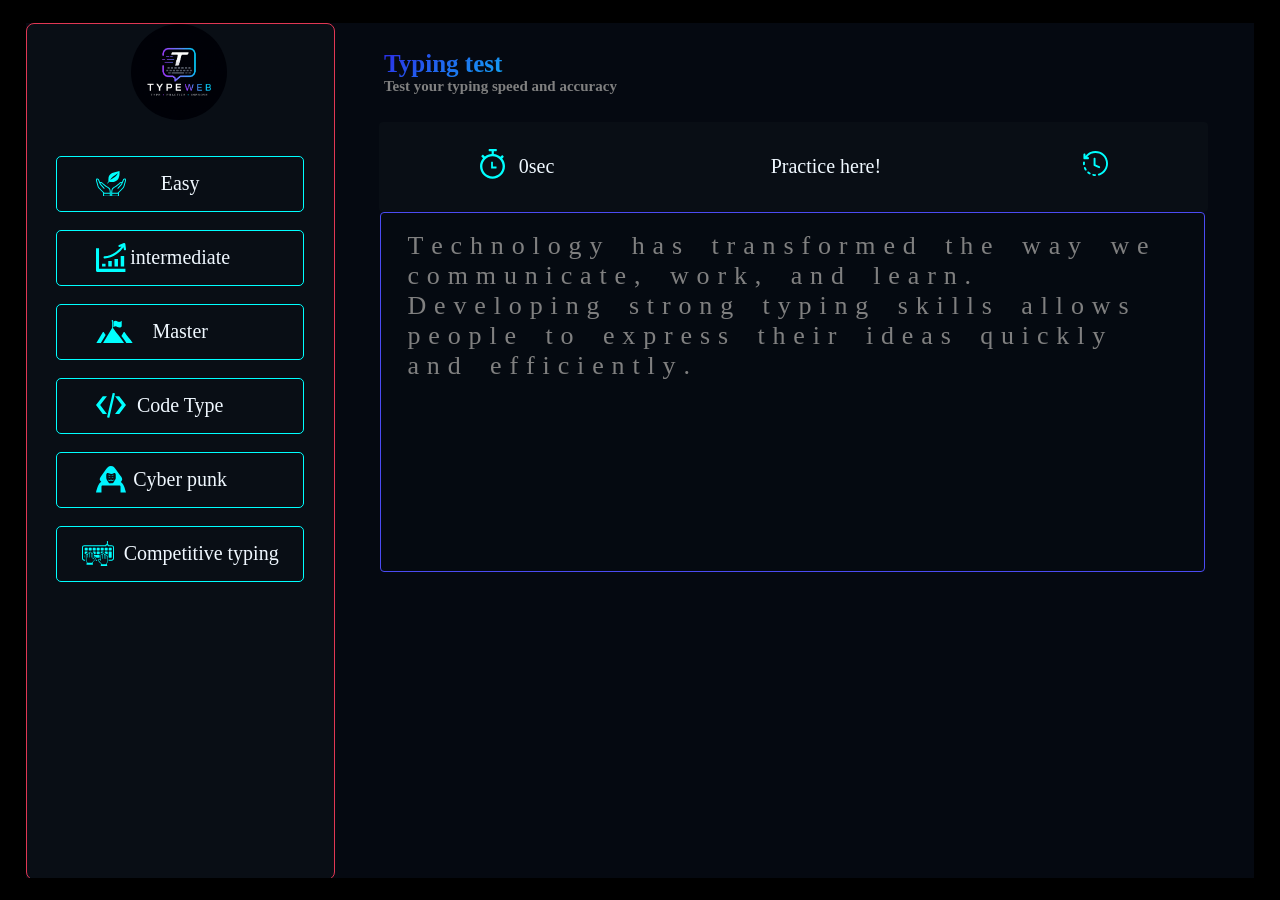
<file: index.html>
<!DOCTYPE html>
<html lang="en">


<head>
    <!-- Character encoding -->
    <meta charset="UTF-8">

    <!-- Mobile responsiveness -->
    <meta name="viewport" content="width=device-width, initial-scale=1.0">

    <!-- Title shown in browser tab and Google -->
    <title>Free Typing Speed Test & Practice | Improve WPM Online</title>

    <!-- Description shown in Google search results -->
    <meta name="description"
        content="Practice typing online for free. Test your typing speed, improve your WPM and accuracy, and become a faster typist with interactive typing exercises.">

    <!-- Keywords -->
    <meta name="keywords"
        content="typing test, typing speed test, typing practice, WPM test, online typing, typing tutor, keyboard practice, improve typing speed">

    <!-- Author -->
    <meta name="author" content="Rajat Sharma">
    <meta name="google-adsense-account" content="ca-pub-7836127342747657">

    <!-- Search engine instructions -->
    <meta name="robots" content="index, follow">

    <!-- Browser theme color -->
    <meta name="theme-color" content="#0f172a">

    <!-- Open Graph (for WhatsApp, Facebook, Discord, etc.) -->
    <meta property="og:title" content="Free Typing Speed Test & Practice">
    <meta property="og:description"
        content="Test your typing speed, improve accuracy, and practice typing online for free.">
    <meta property="og:type" content="website">

    <!-- Twitter preview -->
    <meta name="twitter:card" content="summary_large_image">

    <!-- <title>Typing guru</title> -->
    <link rel="shortcut icon" href="mylogo.png" type="image/x-icon">
    <link rel="stylesheet" href="style.css">
    <link href="https://fonts.googleapis.com/css2?family=JetBrains+Mono&display=swap" rel="stylesheet">
    <!-- Google tag (gtag.js) -->
    <script async src="https://www.googletagmanager.com/gtag/js?id=G-E615BTZY1J"></script>
    <script>
        window.dataLayer = window.dataLayer || [];
        function gtag() { dataLayer.push(arguments); }
        gtag('js', new Date());

        gtag('config', 'G-E615BTZY1J');
    </script> 
    <script async src="https://pagead2.googlesyndication.com/pagead/js/adsbygoogle.js?client=ca-pub-7836127342747657"
     crossorigin="anonymous"></script>
</head>

<body>
    <div class="container">
        <div class="left">
            <div class="lefthead">
                <img src="mylogo.png">
                <h2></h2>
            </div>
            <ul>
                <li class="easy">
                    <?xml version="1.0" encoding="utf-8"?><svg class="easyicon" version="1.1" id="Layer_1"
                        xmlns="http://www.w3.org/2000/svg" xmlns:xlink="http://www.w3.org/1999/xlink" x="0px" y="0px"
                        viewBox="0 0 122.88 105.16" style="enable-background:new 0 0 122.88 105.16"
                        xml:space="preserve">
                        <g>
                            <path
                                d="M66.41,88.93h21.91c1.76-1.75,3.69-3.57,5.65-5.42c4.11-3.89,8.4-7.95,12.81-13.03c5.04-5.81,5.58-7.82,7.11-13.51 c0.29-1.07,0.61-2.27,1.03-3.76l2.62-9.21l0.03-0.1c1.4-4.1,1.51-6.81,0.93-8.37c-0.18-0.48-0.41-0.8-0.68-0.97 c-0.21-0.14-0.49-0.19-0.78-0.16c-0.68,0.07-1.45,0.5-2.15,1.27l-7.78,18.53c-0.07,0.17-0.17,0.33-0.28,0.47 c-0.46,0.83-1.08,1.64-1.88,2.41l-13.8,15.39c-0.75,0.84-2.04,0.91-2.87,0.16c-0.84-0.75-0.91-2.04-0.16-2.87l13.81-15.39 c0.06-0.07,0.12-0.14,0.19-0.2c1.43-1.36,1.88-2.83,1.63-3.9c-0.08-0.33-0.22-0.61-0.42-0.8c-0.19-0.17-0.44-0.29-0.75-0.32v0 c-1.23-0.13-3.04,0.78-5.25,3.39l0,0c-0.06,0.07-0.13,0.14-0.2,0.21l-5.35,4.72l-0.03,0.03c-5.79,5.48-8.28,6.78-12.82,9.15 c-0.95,0.5-1.99,1.04-3.28,1.74c-0.51,0.28-1.01,0.62-1.5,0.99c-0.52,0.4-1.02,0.81-1.49,1.21c-2.4,2.02-3.66,3.66-4.38,5.47 c-0.75,1.88-1.02,4.17-1.39,7.31c-0.15,1.27-0.26,2.52-0.35,3.77C66.47,87.74,66.44,88.34,66.41,88.93L66.41,88.93z M51.47,42.28 c-2.18,2.9-4.05,5.32-5.06,8.09c-0.99,2.7-1.39,3.94,0.85,1.13c2.09-2.61,4.05-5.15,6.9-7.55c0.2,0.05,0.42,0.09,0.64,0.14 C80.67,49.23,99.5,37.6,96.19,0C76.28,6.9,48.07,4.09,50.99,39.43C51.1,40.74,51.2,41.64,51.47,42.28L51.47,42.28z M58.41,36.63 c6.5-14,23.2-18.8,31.48-28.37C80.9,25.79,75.99,25.02,58.41,36.63L58.41,36.63L58.41,36.63z M56.47,88.93H34.55 c-1.76-1.75-3.69-3.57-5.65-5.42c-4.11-3.89-8.4-7.95-12.81-13.03c-5.04-5.81-5.58-7.82-7.11-13.51C8.7,55.9,8.38,54.7,7.96,53.21 L5.34,44l-0.03-0.1c-1.4-4.1-1.51-6.81-0.93-8.37c0.18-0.48,0.41-0.8,0.68-0.97c0.21-0.14,0.49-0.19,0.78-0.16 C6.53,34.46,7.3,34.9,8,35.66l7.78,18.53c0.07,0.17,0.17,0.33,0.28,0.47c0.46,0.83,1.08,1.64,1.88,2.41l13.8,15.39 c0.75,0.84,2.04,0.91,2.87,0.16c0.84-0.75,0.91-2.04,0.16-2.87L20.96,54.35c-0.06-0.07-0.12-0.14-0.19-0.2 c-1.43-1.36-1.88-2.83-1.63-3.9c0.08-0.33,0.22-0.61,0.42-0.8c0.19-0.17,0.44-0.29,0.75-0.32v0c1.23-0.13,3.05,0.78,5.25,3.39l0,0 c0.06,0.07,0.13,0.14,0.2,0.21l5.35,4.72l0.03,0.03c5.79,5.48,8.28,6.78,12.82,9.15c0.95,0.5,1.99,1.04,3.28,1.74 c0.51,0.28,1.01,0.62,1.5,0.99c0.52,0.4,1.02,0.81,1.49,1.21c2.4,2.02,3.66,3.66,4.38,5.47c0.75,1.88,1.02,4.17,1.39,7.31 c0.15,1.27,0.26,2.52,0.35,3.77C56.41,87.74,56.44,88.34,56.47,88.93L56.47,88.93z M29.45,89.63c-0.31,0.36-0.5,0.83-0.5,1.34 v12.14c0,1.13,0.92,2.04,2.04,2.04h27.58c1.13,0,2.04-0.92,2.04-2.04V90.86c0-1.3-0.08-2.7-0.17-4c-0.09-1.33-0.21-2.65-0.36-3.96 c-0.4-3.43-0.7-5.94-1.66-8.35c-0.99-2.47-2.58-4.6-5.53-7.09c-0.54-0.46-1.09-0.92-1.67-1.35c-0.61-0.46-1.27-0.9-2.01-1.31 c-1.2-0.65-2.32-1.24-3.34-1.78c-4.2-2.2-6.5-3.4-11.91-8.52c-0.04-0.04-0.09-0.08-0.13-0.11l-5.22-4.61 c-3.19-3.73-6.31-4.97-8.7-4.71l-0.01,0v0c-1.17,0.12-2.17,0.58-2.97,1.28L11.65,33.8l-0.01,0c-0.08-0.18-0.18-0.35-0.31-0.51 c-1.46-1.75-3.31-2.77-5.08-2.95c-1.21-0.12-2.38,0.14-3.4,0.8c-0.97,0.63-1.77,1.61-2.27,2.96c-0.88,2.35-0.86,6,0.86,11.05 l2.6,9.15c0.38,1.32,0.71,2.59,1.02,3.71c1.7,6.35,2.3,8.6,7.97,15.12c4.49,5.17,8.88,9.33,13.1,13.32 C27.23,87.51,28.33,88.55,29.45,89.63L29.45,89.63z M33.35,93.01c0.27,0.06,0.55,0.06,0.83,0h22.34v8.06H33.03v-8.06H33.35 L33.35,93.01z M93.43,89.63c0.31,0.36,0.5,0.83,0.5,1.34v12.14c0,1.13-0.91,2.04-2.04,2.04H64.32c-1.13,0-2.04-0.92-2.04-2.04 V90.86c0-0.07,0-0.15,0.01-0.22c0.03-1.31,0.08-2.58,0.16-3.78c0.09-1.33,0.21-2.65,0.36-3.96c0.4-3.43,0.7-5.94,1.66-8.35 c0.99-2.47,2.58-4.6,5.53-7.09c0.54-0.46,1.09-0.92,1.67-1.35c0.61-0.46,1.27-0.9,2.01-1.31c1.2-0.65,2.32-1.24,3.34-1.78 c4.2-2.2,6.5-3.4,11.91-8.52c0.04-0.04,0.09-0.08,0.13-0.11l5.22-4.61c3.19-3.73,6.31-4.97,8.7-4.71l0.01,0v0 c1.17,0.12,2.17,0.58,2.97,1.28l5.27-12.56l0.01,0c0.08-0.18,0.18-0.35,0.31-0.51c1.46-1.75,3.31-2.77,5.08-2.95 c1.21-0.12,2.38,0.14,3.4,0.8c0.97,0.63,1.77,1.61,2.27,2.96c0.88,2.35,0.86,6-0.86,11.05l-2.6,9.15 c-0.38,1.32-0.71,2.59-1.02,3.71c-1.7,6.35-2.3,8.6-7.97,15.12c-4.49,5.17-8.88,9.33-13.1,13.32 C95.65,87.51,94.55,88.55,93.43,89.63L93.43,89.63z M89.53,93.01c-0.27,0.06-0.55,0.06-0.83,0H66.36v8.06h23.49v-8.06H89.53 L89.53,93.01z" />
                        </g>
                    </svg> Easy
                </li>
                <li class="intermediate"><svg class="intericon" xmlns="http://www.w3.org/2000/svg"
                        shape-rendering="geometricPrecision" text-rendering="geometricPrecision"
                        image-rendering="optimizeQuality" fill-rule="evenodd" clip-rule="evenodd"
                        viewBox="0 0 512 493.46">
                        <path fill-rule="nonzero"
                            d="M103.74 355.45v47.06h59.3v-47.06h-59.3zM51.99 87.96v353.51h450.06v51.99H26.02C11.66 493.46 0 481.81 0 467.45V87.96h51.99zm417.83-14.19l4.31 33.78c1.33 10.41 10.83 17.76 21.25 16.47 10.41-1.32 17.76-10.83 16.47-21.24l-10.99-85.57c-.58-6.01-4.03-11.66-9.67-14.81-5.15-2.86-11-3.07-16.1-1.12l-82.41 31.74c-9.79 3.78-14.65 14.78-10.87 24.57 3.77 9.79 14.77 14.65 24.56 10.87l28.14-10.83c-30.84 41.83-67.77 76.77-107.64 103.99-57.43 39.21-120.76 62.24-180.55 66.56-10.5.74-18.38 9.83-17.64 20.33.75 10.5 9.84 18.38 20.34 17.63 66.35-4.68 136.31-30 199.3-73.03 45.31-30.91 87.1-71.08 121.5-119.34zm-48.19 146.16v182.58h59.3V219.93h-59.3zm-105.95 51.91v130.67h59.26V271.84h-59.26zm-105.95 34.08v96.59h59.26v-96.59h-59.26z" />
                    </svg>intermediate</li>
                <li class="master">
                    <?xml version="1.0" encoding="utf-8"?><svg class="mastericon" version="1.1" id="Layer_1"
                        xmlns="http://www.w3.org/2000/svg" xmlns:xlink="http://www.w3.org/1999/xlink" x="0px" y="0px"
                        viewBox="0 0 122.88 78.34" style="enable-background:new 0 0 122.88 78.34" xml:space="preserve">
                        <g>
                            <path
                                d="M0,78.34l22.53-37.55c0.16-0.29,0.4-0.54,0.69-0.72c0.96-0.59,2.21-0.3,2.8,0.65c2.06,3.3,4.09,6.19,6.09,8.85L17.08,74.63 c-0.75,1.05-1.19,2.33-1.19,3.71H0L0,78.34z M57.8,5.11c13.43-9.29,14.44,9.09,27.62-2.38v18.73 c-12.57,11.31-15.29-6.97-27.62,2.32V5.11L57.8,5.11L57.8,5.11z M54.49,0c1.42,0,2.56,1.15,2.56,2.56c0,0.94-0.51,1.76-1.26,2.21 h0.12v21.95c0.52,0.21,0.98,0.58,1.3,1.09C70.17,48.5,82.01,57.2,94.36,78.34H22.27L52.53,27.9c0.14-0.25,0.32-0.48,0.54-0.67V4.77 h0.12c-0.76-0.45-1.26-1.27-1.26-2.21C51.93,1.15,53.08,0,54.49,0L54.49,0L54.49,0z M84.39,53.05l7.36-12.26 c0.16-0.29,0.4-0.54,0.69-0.72c0.96-0.59,2.21-0.3,2.8,0.65c9.64,15.4,18.45,21.88,27.64,37.62h-22.14c0-1.09-0.28-2.2-0.87-3.22 C94.63,66.15,89.52,59.38,84.39,53.05L84.39,53.05z" />
                        </g>
                    </svg>Master
                </li>
                <li class="code">
                    <?xml version="1.0" encoding="utf-8"?><svg class="codeicon" version="1.1" id="Layer_1"
                        xmlns="http://www.w3.org/2000/svg" xmlns:xlink="http://www.w3.org/1999/xlink" x="0px" y="0px"
                        viewBox="0 0 122.88 101.57" style="enable-background:new 0 0 122.88 101.57"
                        xml:space="preserve">
                        <g>
                            <path
                                d="M44.97,12.84h-17.2L0,49.37L27.77,85.9h17.2L17.2,49.37L44.97,12.84L44.97,12.84z M77.91,12.84h17.2l27.77,36.53 L95.11,85.9h-17.2l27.77-36.53L77.91,12.84L77.91,12.84z M70.17,0.04l5.96,1.39c0.94,0.22,1.52,1.16,1.31,2.1l-22.5,96.69 c-0.22,0.93-1.16,1.52-2.1,1.31l-5.95-1.39c-0.94-0.22-1.52-1.16-1.31-2.1l22.5-96.69C68.3,0.42,69.24-0.17,70.17,0.04L70.17,0.04 L70.17,0.04z" />
                        </g>
                    </svg>Code Type
                </li>
                <li class="cyber">
                    <?xml version="1.0" encoding="utf-8"?><svg class="cybericon" version="1.1" id="Layer_1"
                        xmlns="http://www.w3.org/2000/svg" xmlns:xlink="http://www.w3.org/1999/xlink" x="0px" y="0px"
                        viewBox="0 0 122.88 108.27" style="enable-background:new 0 0 122.88 108.27"
                        xml:space="preserve">
                        <style type="text/css">
                            .st0 {
                                fill-rule: evenodd;
                                clip-rule: evenodd;
                            }
                        </style>
                        <g>
                            <path class="st0"
                                d="M23.64,38.02l18.19-25.35C46.92,5.64,51.24-0.17,61.19,0c10.8,0.19,14.98,6.68,20.41,14.35 c4.86,6.87,9.73,13.73,14.59,20.6c7.61,10.7,17.47,17.69,5.36,30.34c7.18,4.96,12.1,12.36,14.96,21.97l6.37,21.01h-22.42V84.41 c0-2.33-1.91-4.24-4.24-4.24H26.66c-2.33,0-4.24,1.91-4.24,4.24v23.86H0c5.13-19.34,10.84-37.31,21.65-43.29 c-3.53-2.51-5.46-5.3-6.07-8.32C14.2,49.71,19.85,43.31,23.64,38.02L23.64,38.02z M59.33,69.41h4.36l-0.9,2.65 c5.11-0.35,10.03-3.84,12.65-10.59c2.77-7.14,5.77-3.5,5.5-15.68l-0.2-9.17c0.2-5.16-1.99-7.64-6.54-7.46 c-8.52,4.98-17.05,4.08-25.57,0c-3.5-0.89-5.57,1.49-6.54,6.39c0,5.71-0.88,14.88,1.64,19.9c1.31,2.61,2.8,3.38,4.39,6.69 c2.83,5.88,7.42,9.18,12.14,9.82L59.33,69.41L59.33,69.41z M59.57,56.35c-4.13,0.73-3.21,3.8-9.39-0.11h-1.08 c0.94,1.34,2.16,3.69,3.73,4.23c3.98,1.36,6.19,0.2,8.41-2.57c2.22,2.77,4.42,3.93,8.41,2.57c1.57-0.53,2.79-2.88,3.73-4.23H72.3 c-6.32,4-5.22,0.7-9.68,0.07C61.61,56.16,60.58,56.17,59.57,56.35L59.57,56.35z M59.99,47.47c-3.57-0.46-7.15-0.37-10.72,0 C53.03,44.47,58.34,42.87,59.99,47.47L59.99,47.47z M62.89,47.47c3.57-0.62,7.15-0.52,10.72,0C69.85,44.47,64.54,42.87,62.89,47.47 L62.89,47.47z M57.12,38.01c1.06,0.93,1.96,2.04,2.77,3.25c-3.13-1.91-6.28-3.45-9.54-3.59c0.53-0.7,1.12-1.16,1.77-1.4 C53.98,35.61,55.78,36.84,57.12,38.01L57.12,38.01z M65.76,38.01c-1.06,0.93-1.96,2.04-2.77,3.25c3.13-1.91,6.28-3.45,9.54-3.59 c-0.53-0.7-1.12-1.16-1.77-1.4C68.9,35.61,67.1,36.84,65.76,38.01L65.76,38.01z" />
                        </g>
                    </svg> Cyber punk
                </li>
                <li class="comptyping">
                    <?xml version="1.0" encoding="utf-8"?><svg class="comptypeicon" version="1.1" id="Layer_1"
                        xmlns="http://www.w3.org/2000/svg" xmlns:xlink="http://www.w3.org/1999/xlink" x="0px" y="0px"
                        viewBox="0 0 122.88 96.67" style="enable-background:new 0 0 122.88 96.67" xml:space="preserve">
                        <g>
                            <path
                                d="M19.05,50.25c0.83-0.01,1.62,0.23,2.28,0.65l-0.02-1.12c-0.02-1.15,0.44-2.19,1.19-2.95c0.75-0.76,1.78-1.24,2.93-1.26 c0,0,0,0,0.01,0c0.85-0.01,1.68,0.24,2.39,0.72l-0.01-0.9c-0.02-1.15,0.44-2.19,1.19-2.95c0.75-0.76,1.78-1.24,2.93-1.26 s2.19,0.44,2.95,1.19c0.76,0.75,1.24,1.78,1.26,2.93v0.91c0.66-0.46,1.46-0.74,2.32-0.75c1.15-0.02,2.19,0.44,2.95,1.19 c0.76,0.75,1.24,1.78,1.26,2.93l0.24,15.2c0.06,0.35,0.09,0.69,0.09,1.04l0,0l0.02,1.16l0.1-0.1c0.71-0.68,1.4-1.39,1.66-1.66 c1.75-1.8,3.66-2.2,5.18-1.73c0.68,0.21,1.29,0.59,1.76,1.1c0.47,0.5,0.82,1.14,1,1.84c0.42,1.68-0.09,3.8-2.16,5.69 c-3.38,3.38-5.56,7.27-9.64,10.28l0.13,1.13h0.09l1.01,7.89H17.08l1.14-7.89h0.12l0.17-1.22c-1.3-2.79-3.24-5.3-3.28-8.36 c-0.1-8.02-0.19-11.46-0.29-19.48c-0.02-1.15,0.44-2.19,1.19-2.95C16.87,50.75,17.9,50.27,19.05,50.25L19.05,50.25L19.05,50.25 L19.05,50.25z M95.03,55.5c-0.83-0.01-1.62,0.23-2.28,0.65l0.02-1.12c0.02-1.15-0.44-2.19-1.19-2.95 c-0.75-0.76-1.78-1.24-2.93-1.26c0,0,0,0-0.01,0c-0.85-0.01-1.68,0.24-2.39,0.72l0.01-0.9c0.02-1.15-0.44-2.19-1.19-2.95 s-1.78-1.24-2.93-1.26c-1.15-0.02-2.19,0.44-2.95,1.19c-0.76,0.74-1.24,1.78-1.26,2.93v0.91c-0.66-0.46-1.46-0.74-2.32-0.75 c-1.15-0.02-2.19,0.44-2.95,1.19c-0.76,0.75-1.24,1.78-1.26,2.93l-0.24,15.2c-0.05,0.34-0.09,0.69-0.09,1.04l0,0l-0.02,1.16 l-0.1-0.1c-0.71-0.68-1.4-1.39-1.66-1.66c-1.75-1.8-3.66-2.2-5.18-1.74c-0.68,0.21-1.29,0.59-1.76,1.1c-0.47,0.5-0.82,1.14-1,1.84 c-0.42,1.68,0.09,3.8,2.16,5.69c3.38,3.38,5.56,7.27,9.64,10.28l-0.13,1.13h-0.09l-1.01,7.89h25.05l-1.13-7.89h-0.12l-0.17-1.23 c1.3-2.79,3.24-5.3,3.28-8.36c0.1-8.02,0.2-11.46,0.29-19.48c0.02-1.15-0.44-2.19-1.19-2.95C97.21,55.99,96.18,55.51,95.03,55.5 L95.03,55.5L95.03,55.5L95.03,55.5z M95.06,12.24c0.08-1.55,0.32-3.09,0.55-4.66c0.5-3.3,1.01-1.88-0.11-5.02 c-0.36-0.99,0.16-2.09,1.15-2.44c0.99-0.36,2.09,0.16,2.44,1.15c1.46,4.07,0.88,3.12,0.31,6.88c-0.21,1.39-0.42,2.76-0.5,4.09l0,0 c0.99,0,1.89,0.4,2.54,1.05c0.05,0.05,0.1,0.1,0.14,0.16c0.57,0.64,0.91,1.47,0.91,2.38v0.19h11.33c2.49,0,4.76,1.02,6.4,2.66 c1.64,1.64,2.66,3.91,2.66,6.4v41.35c0,2.49-1.02,4.76-2.66,6.4c-1.64,1.64-3.91,2.66-6.4,2.66h-11.64 c0.02-1.37,0.04-2.62,0.06-3.82h11.58c1.44,0,2.74-0.59,3.69-1.54s1.54-2.25,1.54-3.69V25.09c0-1.44-0.59-2.74-1.54-3.69 c-0.95-0.95-2.25-1.54-3.69-1.54h-13.24c-1.06,0-1.92-0.86-1.92-1.92v-1.87h-4.49v1.87c0,1.06-0.86,1.92-1.92,1.92l0,0H9.06 c-1.44,0-2.74,0.59-3.69,1.54s-1.54,2.25-1.54,3.69v41.35c0,1.44,0.59,2.74,1.54,3.69s2.25,1.54,3.69,1.54h2.85l0.03,2.3 c0.01,0.53,0.05,1.03,0.12,1.52h-3c-2.49,0-4.76-1.02-6.4-2.66C1.02,71.2,0,68.93,0,66.44V25.09c0-2.49,1.02-4.76,2.66-6.4 s3.91-2.66,6.4-2.66h81.27v-0.19c0-0.98,0.4-1.88,1.05-2.53l0,0l0,0l0,0c0.65-0.65,1.55-1.05,2.53-1.05h1.15V12.24L95.06,12.24z M58.41,75.49h-6.52c0.31-0.34,0.64-0.68,0.98-1.02l-0.01-0.01c0.95-0.89,1.67-1.83,2.19-2.79h2.98 C57.85,72.88,57.96,74.18,58.41,75.49L58.41,75.49z M12.26,25.75h7.75c1.06,0,1.92,0.86,1.92,1.92v6.54c0,1.06-0.86,1.92-1.92,1.92 h-7.75c-1.06,0-1.92-0.86-1.92-1.92v-6.54C10.34,26.61,11.2,25.75,12.26,25.75L12.26,25.75L12.26,25.75z M27.61,25.75h7.75 c1.06,0,1.92,0.86,1.92,1.92v6.54c0,1.06-0.86,1.92-1.92,1.92h-7.75c-1.06,0-1.92-0.86-1.92-1.92v-6.54 C25.69,26.61,26.55,25.75,27.61,25.75L27.61,25.75L27.61,25.75z M42.97,25.75h7.75c1.06,0,1.92,0.86,1.92,1.92v6.54 c0,1.06-0.86,1.92-1.92,1.92h-7.75c-1.06,0-1.92-0.86-1.92-1.92v-6.54C41.05,26.61,41.91,25.75,42.97,25.75L42.97,25.75 L42.97,25.75z M58.33,25.75h7.75c1.06,0,1.92,0.86,1.92,1.92v6.54c0,1.06-0.86,1.92-1.92,1.92h-7.75c-1.06,0-1.92-0.86-1.92-1.92 v-6.54C56.41,26.61,57.26,25.75,58.33,25.75L58.33,25.75L58.33,25.75z M73.69,25.75h7.75c1.06,0,1.92,0.86,1.92,1.92v6.54 c0,1.06-0.86,1.92-1.92,1.92h-7.75c-1.06,0-1.92-0.86-1.92-1.92v-6.54C71.77,26.61,72.63,25.75,73.69,25.75L73.69,25.75 L73.69,25.75z M89.04,25.75h7.75c1.06,0,1.92,0.86,1.92,1.92v6.54c0,1.06-0.86,1.92-1.92,1.92h-7.75c-1.06,0-1.92-0.86-1.92-1.92 v-6.54C87.13,26.61,87.99,25.75,89.04,25.75L89.04,25.75L89.04,25.75z M104.4,25.75h7.75c1.06,0,1.92,0.86,1.92,1.92v6.54 c0,1.06-0.86,1.92-1.92,1.92h-7.75c-1.06,0-1.92-0.86-1.92-1.92v-6.54C102.48,26.61,103.34,25.75,104.4,25.75L104.4,25.75 L104.4,25.75z M104.4,39.87h7.75c1.06,0,1.92,0.87,1.92,1.94v20.68c0,1.07-0.86,1.94-1.92,1.94h-7.75c-1.06,0-1.92-0.87-1.92-1.94 V41.81C102.48,40.74,103.34,39.87,104.4,39.87L104.4,39.87L104.4,39.87z M12.26,40.04h7.75c1.06,0,1.92,0.86,1.92,1.92v1.24 c-0.66,0.36-1.26,0.81-1.78,1.35c-0.68,0.7-1.23,1.53-1.6,2.45c-1.87,0.15-3.54,0.98-4.77,2.24c-0.35,0.36-0.67,0.76-0.95,1.19 h-0.57c-1.06,0-1.92-0.86-1.92-1.92v-6.54C10.34,40.9,11.2,40.04,12.26,40.04L12.26,40.04L12.26,40.04z M42.97,40.04h7.75 c1.06,0,1.92,0.86,1.92,1.92v6.54c0,1.06-0.86,1.92-1.92,1.92h-4.74l-0.01-0.84c-0.01-1.02-0.23-1.98-0.6-2.85 c-0.39-0.91-0.96-1.73-1.65-2.41c-0.7-0.69-1.53-1.24-2.45-1.61c-0.07-0.03-0.14-0.06-0.22-0.08v-0.68 C41.05,40.9,41.91,40.04,42.97,40.04L42.97,40.04L42.97,40.04z M58.33,40.04h7.75c1.06,0,1.92,0.86,1.92,1.92v6.54 c0,1.06-0.86,1.92-1.92,1.92h-7.75c-1.06,0-1.92-0.86-1.92-1.92v-6.54C56.41,40.9,57.26,40.04,58.33,40.04L58.33,40.04L58.33,40.04 z M73.69,40.04h7.75c1.06,0,1.92,0.86,1.92,1.92v1.31c-0.38-0.06-0.77-0.1-1.17-0.1c-1.02-0.01-1.98,0.18-2.86,0.53 c-0.92,0.37-1.75,0.92-2.46,1.61c-0.62,0.61-1.14,1.33-1.52,2.14c-0.9,0.03-1.75,0.21-2.54,0.53c-0.36,0.15-0.71,0.32-1.04,0.52 v-6.52C71.77,40.9,72.63,40.04,73.69,40.04L73.69,40.04L73.69,40.04z M89.04,40.04h7.75c1.06,0,1.92,0.86,1.92,1.92v6.54 c0,1.06-0.86,1.92-1.92,1.92h-2.3c-0.17-0.22-0.36-0.43-0.55-0.63c-0.68-0.69-1.5-1.26-2.41-1.65c-0.8-0.34-1.68-0.55-2.61-0.59 c-0.36-0.8-0.86-1.52-1.47-2.14c-0.11-0.11-0.21-0.21-0.33-0.31v-3.13C87.13,40.9,87.99,40.04,89.04,40.04L89.04,40.04L89.04,40.04 z M11.8,64.5c-0.84-0.21-1.46-0.96-1.46-1.87V56.1c0-0.85,0.55-1.57,1.31-1.82c0,0.09,0,0.17,0,0.26c0.05,4.08,0.1,6.94,0.15,9.81 L11.8,64.5L11.8,64.5z M46.04,54.18h20.05c1.05,0,1.9,0.86,1.9,1.92v6.54c0,1.06-0.85,1.92-1.9,1.92H55.54 c-0.1-0.24-0.21-0.48-0.34-0.7c-0.28-0.52-0.63-1.01-1.02-1.45l-0.07-0.08c-0.44-0.48-0.94-0.89-1.49-1.23 c-0.52-0.33-1.11-0.59-1.74-0.79l0,0l-0.01,0c-1.44-0.44-3.04-0.45-4.67,0.09l-0.07,0.02L46.04,54.18L46.04,54.18z M75.08,88.78 l0.21-1.59l0,0c-3.64-3.08-8.99-9.69-10.36-11.1c-0.03-0.03-0.06-0.06-0.09-0.09c-1.05-0.95-2-2.4-1.63-3.88 c0.1-0.39,0.29-0.74,0.54-1.01c0.25-0.27,0.56-0.47,0.93-0.58c0.9-0.27,2.09,0.03,3.28,1.25c0.28,0.28,1,1.02,1.7,1.7 c0.67,0.64,1.35,1.26,1.8,1.51c0.15,0.1,0.33,0.17,0.52,0.17l0,0l0.75-0.35l0.27-3.72c0.09-6.97,0.22-9.25,0.3-16.24 c0.01-0.62,0.27-1.18,0.69-1.59c0.42-0.41,0.99-0.65,1.61-0.64c0.62,0.01,1.19,0.27,1.59,0.68s0.66,0.99,0.65,1.61l-0.16,13.57 l1.96,0.02l0.22-17.93c0.01-0.62,0.27-1.18,0.68-1.59c0.42-0.41,0.99-0.66,1.61-0.65c0.62,0.01,1.19,0.27,1.59,0.69 c0.41,0.42,0.66,0.99,0.65,1.61l-0.21,17.92l2,0.02l0.16-13.61c0.01-0.62,0.27-1.19,0.69-1.59c0.41-0.41,0.98-0.65,1.6-0.64 c0.62,0.01,1.19,0.27,1.59,0.69c0.41,0.42,0.66,0.99,0.65,1.61l-0.17,13.61l1.89,0.02l0.11-9c0.01-0.62,0.27-1.19,0.68-1.59 s0.99-0.66,1.61-0.65c0.62,0.01,1.19,0.27,1.59,0.69c0.41,0.42,0.65,0.99,0.64,1.61l-0.11,9c-0.06,5.02-0.12,5.46-0.18,10.48 c-0.02,2.1-2.22,5.83-3.17,7.86c-0.08,0.16-0.1,0.34-0.08,0.51l0,0l0.18,1.24H75.08L75.08,88.78z M39,83.54l-0.21-1.59l0,0 c3.64-3.08,8.99-9.69,10.35-11.1c0.03-0.03,0.06-0.06,0.09-0.09c1.05-0.95,2-2.4,1.63-3.88c-0.1-0.39-0.29-0.74-0.54-1.01 c-0.25-0.28-0.56-0.47-0.93-0.58c-0.9-0.28-2.09,0.03-3.28,1.25c-0.27,0.28-1,1.02-1.7,1.7c-0.67,0.64-1.35,1.26-1.8,1.52 c-0.15,0.1-0.33,0.16-0.52,0.16l0,0l-0.75-0.35l-0.27-3.72c-0.09-6.97-0.22-9.24-0.3-16.24c-0.01-0.62-0.27-1.19-0.69-1.59 c-0.42-0.41-0.99-0.65-1.61-0.64c-0.62,0.01-1.19,0.27-1.59,0.68c-0.41,0.42-0.66,0.99-0.65,1.61l0.17,13.56l-1.95,0.02 l-0.22-17.93c-0.01-0.62-0.27-1.19-0.68-1.59c-0.42-0.41-0.99-0.66-1.61-0.65c-0.62,0.01-1.19,0.27-1.59,0.69 c-0.41,0.42-0.66,0.99-0.65,1.61l0.21,17.92l-2,0.02L27.74,49.7c-0.01-0.62-0.27-1.18-0.69-1.59c-0.41-0.41-0.98-0.65-1.6-0.64 c-0.62,0.01-1.19,0.27-1.59,0.69c-0.41,0.42-0.66,0.99-0.65,1.61l0.17,13.61l-1.89,0.02l-0.11-9c-0.01-0.62-0.27-1.19-0.68-1.59 c-0.42-0.41-0.99-0.66-1.61-0.65s-1.19,0.27-1.59,0.69c-0.41,0.42-0.65,0.99-0.64,1.61l0.11,9c0.06,5.02,0.12,5.46,0.18,10.48 c0.02,2.1,2.22,5.83,3.17,7.86c0.08,0.17,0.1,0.35,0.08,0.51l0,0l-0.18,1.24H39L39,83.54z" />
                        </g>
                    </svg>Competitive typing
                </li>
            </ul>
        </div>
        <div class="right">
            <div class="nav">
                <div class="text">
                    <h2>Typing test</h2>
                    <h3>Test your typing speed and accuracy</h3>

                </div>
                <div class="light" style="display: none;"><?xml version="1.0" encoding="utf-8"?><svg class="lighticon" version="1.1" id="Layer_1" xmlns="http://www.w3.org/2000/svg" xmlns:xlink="http://www.w3.org/1999/xlink" x="0px" y="0px" width="122.882px" height="73.393px" viewBox="0 0 122.882 73.393" enable-background="new 0 0 122.882 73.393" xml:space="preserve"><g><path fill-rule="evenodd" clip-rule="evenodd" d="M87.189,0H35.694C16.063,0,0,16.513,0,36.697l0,0 c0,20.182,16.063,36.695,35.694,36.695h51.496c19.632,0,35.692-16.514,35.692-36.695l0,0C122.882,16.513,106.821,0,87.189,0 L87.189,0z M59.367,6.057c1.739,1.233,3.36,2.61,4.846,4.098l0.022,0.022l0.073,0.07c0.927,0.932,1.803,1.921,2.621,2.939 c0.839,1.041,1.631,2.141,2.363,3.284c3.71,5.79,5.882,12.679,5.925,20.065c0.012,0.068,0.014,0.141,0.014,0.213v0.006l0,0v0.08 l-0.002,0.039v0.021l-0.012,0.061c-0.026,5.129-1.081,10.014-2.961,14.455c-0.307,0.725-0.642,1.449-0.998,2.16 c-1.823,3.643-4.213,6.947-7.046,9.777l-0.021,0.02c-0.311,0.311-0.671,0.652-1.05,1.008c-0.352,0.326-0.724,0.652-1.093,0.971 c-0.816,0.697-1.665,1.357-2.544,1.986h25.974l0.18-0.008h0.005h0.095l0.032,0.002h0.029l0.029,0.006 c3.996-0.021,7.828-0.881,11.318-2.408c0.569-0.25,1.141-0.521,1.7-0.813c2.862-1.479,5.473-3.432,7.72-5.742l0.012-0.012 l-0.003-0.004l0.023-0.023l0.052-0.049c0.734-0.758,1.434-1.557,2.08-2.389l0.002-0.002l-0.002-0.002 c0.673-0.857,1.308-1.758,1.882-2.678c2.962-4.74,4.699-10.365,4.722-16.381l-0.01-0.129v-0.004v-0.008l0.005-0.033v-0.021 l0.002-0.045v-0.016l0.007-0.045c-0.016-3.316-0.558-6.522-1.537-9.527c-0.247-0.757-0.517-1.495-0.806-2.191 c-1.512-3.676-3.714-6.998-6.427-9.785l-0.018-0.025l-0.003,0.002l-0.011-0.012h-0.003l-0.02-0.021l-0.01-0.016 c-0.728-0.746-1.515-1.465-2.338-2.146c-0.827-0.687-1.696-1.333-2.594-1.927C97.021,7.86,91.592,6.089,85.8,6.062l-0.139,0.007 h-0.002l-0.027-0.004h-0.029h-0.029h-0.032l-0.027-0.007H59.367L59.367,6.057z M36.696,7.864 c-16.183,0-29.308,13.124-29.308,29.308c0,16.186,13.125,29.311,29.308,29.311c16.185,0,29.311-13.125,29.311-29.311 C66.007,20.988,52.881,7.864,36.696,7.864L36.696,7.864z"/></g></svg></div>

<div class="lightonn" style="display: none;"><?xml version="1.0" encoding="utf-8"?><svg class="lighton" version="1.1" id="Layer_1" xmlns="http://www.w3.org/2000/svg" xmlns:xlink="http://www.w3.org/1999/xlink" x="0px" y="0px" width="122.879px" height="72.555px" viewBox="0 0 122.879 72.555" enable-background="new 0 0 122.879 72.555" xml:space="preserve"><g><path d="M85.953,5.357h0.65c8.5,0,16.229,3.479,21.834,9.084s9.084,13.335,9.084,21.835c0,0.133,0,0.266-0.002,0.396 c-0.002,0.133-0.004,0.266-0.008,0.398c-0.004,0.131-0.008,0.264-0.012,0.395l0,0c-0.006,0.131-0.012,0.264-0.018,0.395l0,0 c-0.008,0.131-0.016,0.262-0.023,0.393l0,0c-0.008,0.131-0.018,0.262-0.027,0.393l0,0c-0.01,0.129-0.021,0.26-0.033,0.389v0.002 c-0.035,0.389-0.076,0.777-0.125,1.162l0,0c-0.891,6.939-4.107,13.18-8.838,17.91c-4.992,4.992-11.672,8.301-19.074,8.963l0,0 c-0.129,0.012-0.26,0.023-0.389,0.033h-0.002c-0.129,0.01-0.26,0.02-0.391,0.027l0,0c-0.131,0.01-0.262,0.016-0.393,0.023h-0.002 c-0.129,0.006-0.262,0.012-0.393,0.018l0,0c-0.133,0.006-0.264,0.01-0.395,0.012h-0.002c-0.131,0.004-0.264,0.006-0.396,0.008l0,0 c-0.131,0.002-0.264,0.004-0.396,0.004h-0.65c-8.496,0-16.227-3.482-21.834-9.088c-5.605-5.605-9.086-13.334-9.086-21.832 c0-8.5,3.479-16.23,9.084-21.835C69.723,8.836,77.451,5.357,85.953,5.357L85.953,5.357z M86.604,0h-0.65H36.277 c-9.979,0-19.049,4.081-25.623,10.654C4.08,17.228,0,26.298,0,36.277c0,9.979,4.081,19.047,10.655,25.621 c6.574,6.574,15.645,10.656,25.622,10.656h49.676h0.65c0.156,0,0.311-0.002,0.467-0.004l0,0c0.154-0.002,0.311-0.004,0.465-0.008 l0,0c0.154-0.006,0.311-0.01,0.465-0.016l0,0c0.154-0.006,0.309-0.014,0.463-0.021l0,0c0.154-0.008,0.307-0.016,0.461-0.025l0,0 c0.154-0.01,0.307-0.021,0.459-0.033l0,0c0.154-0.012,0.307-0.023,0.459-0.037l0,0c8.693-0.779,16.527-4.656,22.383-10.512 c5.443-5.443,9.178-12.6,10.301-20.564v-0.002c0.043-0.299,0.082-0.602,0.117-0.904l0,0c0.035-0.303,0.066-0.605,0.092-0.912l0,0 c0.014-0.152,0.027-0.305,0.039-0.457l0,0c0.012-0.154,0.023-0.307,0.033-0.461l0,0c0.01-0.152,0.018-0.307,0.025-0.461l0,0 c0.008-0.154,0.016-0.309,0.021-0.463l0,0c0.006-0.154,0.01-0.309,0.014-0.465l0,0c0.004-0.154,0.008-0.309,0.01-0.465 s0.002-0.311,0.002-0.467c0-9.979-4.08-19.049-10.654-25.624C105.652,4.081,96.582,0,86.604,0L86.604,0z"/></g></svg></div>



            </div>
            <div class="timewrap">
                <div class="timebar">
                    <div class="timedisplay">
                        <div class="re ">
                            <?xml version="1.0" encoding="utf-8"?><svg version="1.1" id="Layer_1"
                                xmlns="http://www.w3.org/2000/svg" xmlns:xlink="http://www.w3.org/1999/xlink" x="0px"
                                y="0px" viewBox="0 0 102.85 122.88" style="enable-background:new 0 0 102.85 122.88"
                                xml:space="preserve">
                                <style type="text/css">
                                    .st0 {
                                        fill-rule: evenodd;
                                        clip-rule: evenodd;
                                    }
                                </style>
                                <g>
                                    <path class="st0"
                                        d="M56.91,20.32C67.15,21.4,76.5,25.5,84.05,31.7l5.21-5.44c1.06-1.11,2.84-1.13,3.95-0.06l3.5,3.4 c1.1,1.07,1.12,2.84,0.06,3.94l-5.35,5.58c7.15,8.83,11.44,20.08,11.44,32.32c0,28.4-23.03,51.43-51.43,51.43 C23.03,122.88,0,99.85,0,71.45C0,58.63,4.7,46.9,12.46,37.89l-6.02-5.66c-1.12-1.05-1.15-2.83-0.09-3.94l3.37-3.53 c1.06-1.11,2.83-1.14,3.94-0.09l6.41,6.03c7.81-6.02,17.39-9.84,27.83-10.54V9h-9.9c-1.32,0-2.4-1.08-2.4-2.4V2.4 c0-1.32,1.08-2.4,2.4-2.4h28.8c1.32,0,2.4,1.08,2.4,2.4v4.2c0,1.32-1.08,2.4-2.4,2.4h-9.9V20.32L56.91,20.32z M47.24,52.63h4.39 c0.8,0,1.46,0.66,1.46,1.46v18.35h13.51c0.8,0,1.46,0.66,1.46,1.46v4.39c0,0.8-0.66,1.46-1.46,1.46H45.78V77.6v-5.16V54.09 C45.78,53.28,46.44,52.63,47.24,52.63L47.24,52.63z M51.43,29.69c23.06,0,41.76,18.7,41.76,41.76c0,23.06-18.7,41.76-41.76,41.76 c-23.06,0-41.76-18.7-41.76-41.76C9.67,48.39,28.37,29.69,51.43,29.69L51.43,29.69z" />
                                </g>
                            </svg>

                        </div>
                        <div class="timebox"></div>
                    </div>
                    <div class="practice">Practice here!</div>
                    <div class="re next"><svg xmlns="http://www.w3.org/2000/svg" shape-rendering="geometricPrecision"
                            text-rendering="geometricPrecision" image-rendering="optimizeQuality" fill-rule="evenodd"
                            clip-rule="evenodd" viewBox="0 0 512 512.44">
                            <path fill-rule="nonzero"
                                d="M216.81 155.94c0-10.96 8.88-19.84 19.84-19.84 10.95 0 19.83 8.88 19.83 19.84v120.75l82.65 36.33c10.01 4.41 14.56 16.1 10.15 26.11-4.41 10.02-16.1 14.56-26.11 10.15l-93.5-41.1c-7.51-2.82-12.86-10.07-12.86-18.57V155.94zM9.28 153.53c-.54-1.88-.83-3.87-.83-5.92l.16-73.41c0-11.84 9.59-21.43 21.43-21.43 11.83 0 21.43 9.59 21.43 21.43l-.06 27.86a255.053 255.053 0 0144.08-45.53c16.78-13.47 35.57-25.04 56.18-34.24 64.6-28.81 134.7-28.73 195.83-5.31 60.67 23.24 112.56 69.47 141.51 133.25.56 1.01 1.03 2.07 1.41 3.17 28.09 64.15 27.83 133.6 4.6 194.21-22.33 58.29-65.87 108.46-125.8 137.98-.38.22-.76.42-1.16.62-12.44 6.14-25.46 11.26-38.74 15.3-4.96 1.46-10.12.99-14.68-1.46-15.1-8.13-12.86-30.46 3.53-35.45 8.78-2.7 17.32-5.87 25.67-9.6.41-.21.84-.4 1.27-.58 2-.91 3.99-1.85 5.96-2.82.53-.26 1.07-.5 1.62-.71 50.62-25.1 87.42-67.61 106.34-116.98 19.93-52.04 20.04-111.64-4.41-166.46l-.01-.02c-24.46-54.82-68.84-94.54-120.82-114.45-52.04-19.94-111.63-20.04-166.45 4.41a217.791 217.791 0 00-47.75 29.11 216.133 216.133 0 00-37.71 39.04l17.1-.97c11.83-.65 21.96 8.42 22.61 20.26.65 11.83-8.42 21.96-20.26 22.61l-69.71 3.94c-11.02.6-20.56-7.21-22.34-17.85zm237.66 358.9c17.55.55 26.69-20.55 14.26-32.98-3.57-3.45-7.9-5.35-12.86-5.56-11.92-.39-23.48-1.72-35.19-4.01-7.52-1.44-14.84 1.44-19.39 7.59-8.15 11.46-1.97 27.43 11.85 30.22a256.37 256.37 0 0041.33 4.74zm-119.12-34.22c11.75 6.79 26.54-.08 28.81-13.5 1.23-7.97-2.34-15.6-9.26-19.74-10.27-5.99-19.83-12.71-28.99-20.28-13.76-11.34-34.16.32-31.36 17.95.81 4.7 3.05 8.59 6.69 11.68a255.166 255.166 0 0034.11 23.89zm-88.67-86.32c8.88 14.11 30.17 11.17 34.88-4.84 1.51-5.36.76-10.83-2.17-15.57-6.29-10.03-11.7-20.52-16.31-31.43-6.2-14.74-26.7-15.97-34.56-2.04-2.94 5.15-3.3 11.48-1 16.94 5.36 12.77 11.8 25.21 19.16 36.94zM.66 274.2c.62 8.63 6.81 15.71 15.27 17.51 12.64 2.53 23.99-7.36 23.19-20.23-.85-11.87-.73-23.54.32-35.4.59-7.04-2.49-13.66-8.31-17.67-12.22-8.25-28.69-.5-30.08 14.17a257.06 257.06 0 00-.39 41.62z" />
                        </svg>
                    </div>


                </div>

            </div>
            <div class="para"></div>
            <div class="foot">
                <div class="box one" style="display: none;">
                    <div class="onelogo">
                        <?xml version="1.0" encoding="utf-8"?><svg class="oneicon" version="1.1" id="Layer_1"
                            xmlns="http://www.w3.org/2000/svg" xmlns:xlink="http://www.w3.org/1999/xlink" x="0px"
                            y="0px" viewBox="0 0 237.54 237.54" style="enable-background:new 0 0 237.54 237.54"
                            xml:space="preserve">
                            <g>
                                <path
                                    d="M118.77,0c32.8,0,62.49,13.29,83.98,34.79c21.49,21.49,34.79,51.19,34.79,83.98s-13.29,62.49-34.79,83.98 c-21.49,21.49-51.19,34.79-83.98,34.79c-32.8,0-62.49-13.29-83.98-34.79C13.29,181.26,0,151.56,0,118.77s13.29-62.49,34.79-83.98 C56.28,13.29,85.97,0,118.77,0L118.77,0z M109.06,60.2c0-3.59,2.91-6.5,6.5-6.5s6.5,2.91,6.5,6.5v60l45.14,26.76 c3.08,1.82,4.11,5.8,2.29,8.89c-1.82,3.08-5.8,4.11-8.89,2.29l-47.99-28.45c-2.11-1.08-3.55-3.27-3.55-5.79V60.2L109.06,60.2z M193.56,43.98C174.42,24.84,147.98,13,118.77,13c-29.21,0-55.65,11.84-74.79,30.98C24.84,63.12,13,89.56,13,118.77 c0,29.21,11.84,55.65,30.98,74.79c19.14,19.14,45.58,30.98,74.79,30.98c29.21,0,55.65-11.84,74.79-30.98 c19.14-19.14,30.98-45.58,30.98-74.79C224.54,89.56,212.7,63.12,193.56,43.98L193.56,43.98z" />
                            </g>
                        </svg>
                    </div>
                    <div class="onetext"></div>
                </div>
                <div class="box two" style="display: none;">
                    <div class="twologo">
                        <?xml version="1.0" encoding="utf-8"?><svg class="twologoicon" version="1.1" id="Layer_1"
                            xmlns="http://www.w3.org/2000/svg" xmlns:xlink="http://www.w3.org/1999/xlink" x="0px"
                            y="0px" width="122.88px" height="119.853px" viewBox="0 0 122.88 119.853"
                            enable-background="new 0 0 122.88 119.853" xml:space="preserve">
                            <g>
                                <path
                                    d="M59.927,0h0.009v0.002c5.902,0.001,11.606,0.855,16.99,2.446c0.861,0.254,1.73,0.534,2.605,0.836 c4.428,1.532,8.614,3.565,12.491,6.029c0.273,0.173,0.354,0.535,0.182,0.808c-0.018,0.027-0.039,0.054-0.06,0.078l-4.288,5.498 c-0.19,0.244-0.536,0.296-0.788,0.125l-0.01-0.006c-1.09-0.673-2.216-1.31-3.372-1.909c-1.165-0.602-2.349-1.16-3.55-1.669 l-0.002-0.001v0.001c-6.206-2.633-13.035-4.09-20.208-4.09h-0.006V8.146c-7.146,0-13.958,1.451-20.152,4.071 c-1.012,0.428-2.005,0.886-2.975,1.371c-5.007,2.504-9.555,5.801-13.48,9.726l-0.004,0.004l-0.027,0.025 c-1.302,1.304-2.535,2.677-3.692,4.113c-1.164,1.445-2.255,2.956-3.262,4.524c-5.177,8.06-8.181,17.652-8.181,27.946v0.006H8.145 c0,7.146,1.451,13.958,4.071,20.152c0.428,1.013,0.886,2.005,1.371,2.975c2.504,5.006,5.801,9.555,9.727,13.48l0.004,0.004 l0.022,0.023c1.304,1.303,2.679,2.537,4.116,3.695c1.445,1.165,2.956,2.255,4.525,3.262c8.06,5.177,17.653,8.181,27.946,8.181 h0.006v0.003c7.148-0.001,13.958-1.451,20.152-4.071c1.013-0.428,2.005-0.886,2.975-1.371c5.007-2.504,9.556-5.801,13.48-9.726 l0.005-0.005l0.03-0.029c1.3-1.303,2.532-2.674,3.688-4.108c1.165-1.445,2.255-2.957,3.262-4.525 c5.178-8.06,8.181-17.652,8.181-27.945v-0.01h0.003c-0.001-4.319-0.532-8.521-1.533-12.537c-0.166-0.669-0.341-1.318-0.523-1.946 c-0.962-3.307-2.247-6.479-3.814-9.478c-0.136-0.259-0.058-0.573,0.172-0.741l5.541-4.381c0.252-0.2,0.619-0.157,0.818,0.096 c0.018,0.022,0.033,0.046,0.046,0.07L112.418,31l0.004,0.008l0.006,0.012l0.001,0c0.661,1.198,1.285,2.425,1.866,3.676 c0.582,1.252,1.121,2.525,1.615,3.814c2.547,6.652,3.943,13.874,3.943,21.418v0.006h-0.002c-0.001,8.271-1.679,16.154-4.711,23.321 c-0.491,1.163-1.021,2.312-1.588,3.443c-2.903,5.805-6.717,11.069-11.251,15.604l-0.004,0.004l-0.022,0.02 c-1.512,1.511-3.105,2.94-4.771,4.283c-1.673,1.349-3.421,2.609-5.234,3.774c-9.33,5.992-20.433,9.471-32.344,9.471h-0.006v-0.002 c-8.271-0.001-16.154-1.679-23.321-4.711c-1.163-0.491-2.312-1.022-3.444-1.589c-5.804-2.902-11.069-6.717-15.604-11.25 l-0.004-0.005l-0.028-0.029c-1.508-1.51-2.935-3.1-4.275-4.763c-1.348-1.673-2.609-3.421-3.773-5.234 C3.479,82.939,0,71.837,0,59.927V59.92h0.002c0.001-8.271,1.679-16.153,4.71-23.321c0.492-1.163,1.022-2.311,1.589-3.444 c2.902-5.804,6.717-11.068,11.25-15.603l0.004-0.004l0.026-0.023c1.51-1.509,3.103-2.938,4.766-4.279 c1.674-1.348,3.421-2.609,5.235-3.773C36.915,3.478,48.017,0,59.927,0L59.927,0z M93.067,16.299l16.77-16.024l1.117,10.807 l11.926,1.491l-17.958,17.401l-8.738,0.75L61.316,63.154l-3.213-2.767l33.027-34.5L93.067,16.299L93.067,16.299z M59.927,40.958 h0.015v0.002c1.128,0.001,2.226,0.098,3.283,0.284c0.123,0.022,0.297,0.055,0.517,0.1h0.003l0,0c0.88,0.18,1.742,0.423,2.579,0.723 c0.304,0.108,0.462,0.442,0.353,0.746c-0.021,0.06-0.053,0.114-0.09,0.162l0.001,0.001l-4.681,6.004 c-0.131,0.169-0.339,0.244-0.538,0.218V49.2l-0.027-0.004v0.001l-0.208-0.025l-0.018-0.003l-0.18-0.019l-0.015-0.002 c-0.312-0.027-0.643-0.042-0.994-0.042h-0.006v-0.003c-1.491,0.001-2.915,0.305-4.209,0.853c-0.214,0.091-0.422,0.187-0.621,0.286 c-1.042,0.521-1.992,1.21-2.815,2.033l-0.004,0.004l-0.027,0.024c-0.264,0.266-0.514,0.547-0.75,0.84 c-0.243,0.301-0.471,0.618-0.682,0.946c-1.08,1.682-1.706,3.687-1.706,5.837v0.006h-0.003c0.001,1.493,0.305,2.916,0.853,4.209 c0.091,0.215,0.187,0.423,0.286,0.621c0.521,1.043,1.211,1.992,2.033,2.814l0.004,0.005l0.024,0.025 c0.266,0.264,0.547,0.516,0.84,0.751c0.301,0.243,0.618,0.472,0.946,0.683c1.683,1.079,3.688,1.706,5.837,1.706h0.006v0.002 c1.493,0,2.917-0.304,4.209-0.852c0.215-0.091,0.422-0.187,0.621-0.286c1.043-0.522,1.992-1.211,2.814-2.034l0.005-0.005 l0.02-0.019c0.146-0.147,0.288-0.296,0.419-0.443s0.268-0.312,0.408-0.49c0.678-0.86,1.229-1.824,1.621-2.861 c0.045-0.121,0.126-0.219,0.227-0.284l7.564-5.982c0.253-0.2,0.619-0.157,0.819,0.096c0.07,0.089,0.109,0.192,0.121,0.297h0.003 l0.005,0.045l0.002,0.031l0.024,0.25v0.007h0.002l0.022,0.272v0.005c0.035,0.48,0.055,0.957,0.055,1.431v0.006h-0.003 c-0.001,2.617-0.532,5.111-1.491,7.379c-0.154,0.365-0.323,0.729-0.503,1.09c-0.921,1.839-2.127,3.506-3.56,4.938l-0.004,0.004 l-0.032,0.027c-0.472,0.47-0.968,0.917-1.485,1.334c-0.53,0.426-1.084,0.826-1.656,1.193c-2.954,1.896-6.466,2.997-10.234,2.997 h-0.006v-0.003c-2.617-0.001-5.111-0.532-7.378-1.491c-0.365-0.154-0.73-0.323-1.09-0.503c-1.839-0.921-3.506-2.127-4.938-3.559 l-0.004-0.004l-0.033-0.036c-0.468-0.471-0.912-0.966-1.328-1.482c-0.427-0.53-0.826-1.083-1.194-1.656 c-1.896-2.953-2.997-6.466-2.997-10.233V59.92h0.002c0.001-2.616,0.533-5.11,1.491-7.377c0.155-0.365,0.323-0.729,0.503-1.09 c0.919-1.836,2.125-3.502,3.559-4.936l0.001-0.001l-0.001-0.001l0.004-0.004c0.475-0.474,0.982-0.929,1.518-1.361 c0.53-0.427,1.083-0.826,1.656-1.194C52.647,42.059,56.161,40.958,59.927,40.958L59.927,40.958z M60.92,49.148 c-0.307-0.038-0.531-0.31-0.512-0.618L60.92,49.148L60.92,49.148z M59.927,20.31h0.01v0.002c3.544,0.001,6.977,0.467,10.238,1.338 c0.531,0.142,1.059,0.295,1.582,0.459c2.685,0.838,5.251,1.958,7.661,3.323c0.28,0.159,0.379,0.516,0.22,0.796 c-0.015,0.024-0.03,0.049-0.048,0.071l-0.003,0.003l-4.344,5.572c-0.182,0.232-0.505,0.29-0.753,0.147l-0.014-0.007 c-0.588-0.307-1.201-0.604-1.838-0.884c-0.641-0.283-1.285-0.543-1.931-0.779c-3.359-1.226-6.991-1.895-10.781-1.895h-0.006v-0.002 c-4.343,0-8.482,0.883-12.247,2.475c-0.594,0.252-1.198,0.531-1.808,0.835l-0.046,0.021c-3.023,1.519-5.771,3.514-8.146,5.888 l-0.004,0.004L37.646,37.7c-0.787,0.789-1.534,1.623-2.235,2.493c-0.707,0.878-1.37,1.797-1.982,2.75 c-3.145,4.898-4.97,10.728-4.97,16.983v0.006h-0.002c0,4.343,0.883,8.483,2.475,12.247c0.26,0.616,0.539,1.22,0.833,1.808 c1.521,3.041,3.525,5.805,5.911,8.191l0.004,0.004c0.802,0.803,1.643,1.559,2.515,2.261c0.878,0.707,1.797,1.37,2.75,1.982 c4.898,3.146,10.729,4.97,16.983,4.97h0.006v0.002c4.343,0,8.483-0.882,12.248-2.474c0.616-0.261,1.22-0.539,1.808-0.834 c3.041-1.521,5.805-3.524,8.191-5.911l0.004-0.004c0.803-0.803,1.559-1.643,2.261-2.515c0.707-0.879,1.37-1.797,1.982-2.751 c3.147-4.899,4.972-10.729,4.972-16.982h-0.002v-0.015h0.002c0-1.941-0.178-3.845-0.516-5.691c-0.051-0.276-0.111-0.578-0.18-0.899 c-0.327-1.535-0.766-3.024-1.303-4.456c-0.096-0.257,0-0.539,0.217-0.687l5.663-4.478c0.253-0.2,0.619-0.157,0.818,0.096 c0.03,0.039,0.054,0.078,0.073,0.12l0.001,0l0.004,0.01l0.004,0.008l0.001-0.001c0.295,0.669,0.579,1.365,0.85,2.086 c0.267,0.712,0.513,1.427,0.734,2.143c1.155,3.719,1.778,7.67,1.778,11.763v0.006h-0.003c0,5.467-1.109,10.678-3.113,15.415 c-0.324,0.767-0.676,1.527-1.051,2.277c-1.919,3.838-4.44,7.318-7.437,10.314l-0.005,0.004l-0.022,0.021 c-0.998,0.995-2.048,1.939-3.146,2.824c-1.106,0.892-2.262,1.725-3.46,2.494c-6.17,3.962-13.509,6.261-21.381,6.261h-0.006V99.54 c-5.467-0.001-10.678-1.109-15.416-3.113c-0.767-0.325-1.527-0.676-2.277-1.051c-3.837-1.92-7.318-4.44-10.315-7.437l-0.004-0.004 l-0.028-0.03c-0.993-0.995-1.934-2.043-2.816-3.139c-0.892-1.106-1.725-2.262-2.495-3.46c-3.962-6.169-6.261-13.509-6.261-21.38 V59.92h0.002c0.001-5.467,1.111-10.678,3.115-15.416c0.324-0.767,0.675-1.527,1.05-2.277c1.918-3.835,4.439-7.314,7.436-10.312 l0.001-0.001l-0.001-0.001l0.004-0.004l0.026-0.024c0.996-0.995,2.046-1.937,3.142-2.82c1.107-0.892,2.262-1.725,3.46-2.494 C44.715,22.609,52.056,20.31,59.927,20.31L59.927,20.31z" />
                            </g>
                        </svg>
                    </div>
                    <div class="twotext"></div>
                </div>
                <div class="box three" style="display: none;">
                    <div class="logothree">
                        <?xml version="1.0" encoding="utf-8"?><svg class="threeicon" version="1.1" id="Layer_1"
                            xmlns="http://www.w3.org/2000/svg" xmlns:xlink="http://www.w3.org/1999/xlink" x="0px"
                            y="0px" viewBox="0 0 122.88 96.67" style="enable-background:new 0 0 122.88 96.67"
                            xml:space="preserve">
                            <g>
                                <path
                                    d="M19.05,50.25c0.83-0.01,1.62,0.23,2.28,0.65l-0.02-1.12c-0.02-1.15,0.44-2.19,1.19-2.95c0.75-0.76,1.78-1.24,2.93-1.26 c0,0,0,0,0.01,0c0.85-0.01,1.68,0.24,2.39,0.72l-0.01-0.9c-0.02-1.15,0.44-2.19,1.19-2.95c0.75-0.76,1.78-1.24,2.93-1.26 s2.19,0.44,2.95,1.19c0.76,0.75,1.24,1.78,1.26,2.93v0.91c0.66-0.46,1.46-0.74,2.32-0.75c1.15-0.02,2.19,0.44,2.95,1.19 c0.76,0.75,1.24,1.78,1.26,2.93l0.24,15.2c0.06,0.35,0.09,0.69,0.09,1.04l0,0l0.02,1.16l0.1-0.1c0.71-0.68,1.4-1.39,1.66-1.66 c1.75-1.8,3.66-2.2,5.18-1.73c0.68,0.21,1.29,0.59,1.76,1.1c0.47,0.5,0.82,1.14,1,1.84c0.42,1.68-0.09,3.8-2.16,5.69 c-3.38,3.38-5.56,7.27-9.64,10.28l0.13,1.13h0.09l1.01,7.89H17.08l1.14-7.89h0.12l0.17-1.22c-1.3-2.79-3.24-5.3-3.28-8.36 c-0.1-8.02-0.19-11.46-0.29-19.48c-0.02-1.15,0.44-2.19,1.19-2.95C16.87,50.75,17.9,50.27,19.05,50.25L19.05,50.25L19.05,50.25 L19.05,50.25z M95.03,55.5c-0.83-0.01-1.62,0.23-2.28,0.65l0.02-1.12c0.02-1.15-0.44-2.19-1.19-2.95 c-0.75-0.76-1.78-1.24-2.93-1.26c0,0,0,0-0.01,0c-0.85-0.01-1.68,0.24-2.39,0.72l0.01-0.9c0.02-1.15-0.44-2.19-1.19-2.95 s-1.78-1.24-2.93-1.26c-1.15-0.02-2.19,0.44-2.95,1.19c-0.76,0.74-1.24,1.78-1.26,2.93v0.91c-0.66-0.46-1.46-0.74-2.32-0.75 c-1.15-0.02-2.19,0.44-2.95,1.19c-0.76,0.75-1.24,1.78-1.26,2.93l-0.24,15.2c-0.05,0.34-0.09,0.69-0.09,1.04l0,0l-0.02,1.16 l-0.1-0.1c-0.71-0.68-1.4-1.39-1.66-1.66c-1.75-1.8-3.66-2.2-5.18-1.74c-0.68,0.21-1.29,0.59-1.76,1.1c-0.47,0.5-0.82,1.14-1,1.84 c-0.42,1.68,0.09,3.8,2.16,5.69c3.38,3.38,5.56,7.27,9.64,10.28l-0.13,1.13h-0.09l-1.01,7.89h25.05l-1.13-7.89h-0.12l-0.17-1.23 c1.3-2.79,3.24-5.3,3.28-8.36c0.1-8.02,0.2-11.46,0.29-19.48c0.02-1.15-0.44-2.19-1.19-2.95C97.21,55.99,96.18,55.51,95.03,55.5 L95.03,55.5L95.03,55.5L95.03,55.5z M95.06,12.24c0.08-1.55,0.32-3.09,0.55-4.66c0.5-3.3,1.01-1.88-0.11-5.02 c-0.36-0.99,0.16-2.09,1.15-2.44c0.99-0.36,2.09,0.16,2.44,1.15c1.46,4.07,0.88,3.12,0.31,6.88c-0.21,1.39-0.42,2.76-0.5,4.09l0,0 c0.99,0,1.89,0.4,2.54,1.05c0.05,0.05,0.1,0.1,0.14,0.16c0.57,0.64,0.91,1.47,0.91,2.38v0.19h11.33c2.49,0,4.76,1.02,6.4,2.66 c1.64,1.64,2.66,3.91,2.66,6.4v41.35c0,2.49-1.02,4.76-2.66,6.4c-1.64,1.64-3.91,2.66-6.4,2.66h-11.64 c0.02-1.37,0.04-2.62,0.06-3.82h11.58c1.44,0,2.74-0.59,3.69-1.54s1.54-2.25,1.54-3.69V25.09c0-1.44-0.59-2.74-1.54-3.69 c-0.95-0.95-2.25-1.54-3.69-1.54h-13.24c-1.06,0-1.92-0.86-1.92-1.92v-1.87h-4.49v1.87c0,1.06-0.86,1.92-1.92,1.92l0,0H9.06 c-1.44,0-2.74,0.59-3.69,1.54s-1.54,2.25-1.54,3.69v41.35c0,1.44,0.59,2.74,1.54,3.69s2.25,1.54,3.69,1.54h2.85l0.03,2.3 c0.01,0.53,0.05,1.03,0.12,1.52h-3c-2.49,0-4.76-1.02-6.4-2.66C1.02,71.2,0,68.93,0,66.44V25.09c0-2.49,1.02-4.76,2.66-6.4 s3.91-2.66,6.4-2.66h81.27v-0.19c0-0.98,0.4-1.88,1.05-2.53l0,0l0,0l0,0c0.65-0.65,1.55-1.05,2.53-1.05h1.15V12.24L95.06,12.24z M58.41,75.49h-6.52c0.31-0.34,0.64-0.68,0.98-1.02l-0.01-0.01c0.95-0.89,1.67-1.83,2.19-2.79h2.98 C57.85,72.88,57.96,74.18,58.41,75.49L58.41,75.49z M12.26,25.75h7.75c1.06,0,1.92,0.86,1.92,1.92v6.54c0,1.06-0.86,1.92-1.92,1.92 h-7.75c-1.06,0-1.92-0.86-1.92-1.92v-6.54C10.34,26.61,11.2,25.75,12.26,25.75L12.26,25.75L12.26,25.75z M27.61,25.75h7.75 c1.06,0,1.92,0.86,1.92,1.92v6.54c0,1.06-0.86,1.92-1.92,1.92h-7.75c-1.06,0-1.92-0.86-1.92-1.92v-6.54 C25.69,26.61,26.55,25.75,27.61,25.75L27.61,25.75L27.61,25.75z M42.97,25.75h7.75c1.06,0,1.92,0.86,1.92,1.92v6.54 c0,1.06-0.86,1.92-1.92,1.92h-7.75c-1.06,0-1.92-0.86-1.92-1.92v-6.54C41.05,26.61,41.91,25.75,42.97,25.75L42.97,25.75 L42.97,25.75z M58.33,25.75h7.75c1.06,0,1.92,0.86,1.92,1.92v6.54c0,1.06-0.86,1.92-1.92,1.92h-7.75c-1.06,0-1.92-0.86-1.92-1.92 v-6.54C56.41,26.61,57.26,25.75,58.33,25.75L58.33,25.75L58.33,25.75z M73.69,25.75h7.75c1.06,0,1.92,0.86,1.92,1.92v6.54 c0,1.06-0.86,1.92-1.92,1.92h-7.75c-1.06,0-1.92-0.86-1.92-1.92v-6.54C71.77,26.61,72.63,25.75,73.69,25.75L73.69,25.75 L73.69,25.75z M89.04,25.75h7.75c1.06,0,1.92,0.86,1.92,1.92v6.54c0,1.06-0.86,1.92-1.92,1.92h-7.75c-1.06,0-1.92-0.86-1.92-1.92 v-6.54C87.13,26.61,87.99,25.75,89.04,25.75L89.04,25.75L89.04,25.75z M104.4,25.75h7.75c1.06,0,1.92,0.86,1.92,1.92v6.54 c0,1.06-0.86,1.92-1.92,1.92h-7.75c-1.06,0-1.92-0.86-1.92-1.92v-6.54C102.48,26.61,103.34,25.75,104.4,25.75L104.4,25.75 L104.4,25.75z M104.4,39.87h7.75c1.06,0,1.92,0.87,1.92,1.94v20.68c0,1.07-0.86,1.94-1.92,1.94h-7.75c-1.06,0-1.92-0.87-1.92-1.94 V41.81C102.48,40.74,103.34,39.87,104.4,39.87L104.4,39.87L104.4,39.87z M12.26,40.04h7.75c1.06,0,1.92,0.86,1.92,1.92v1.24 c-0.66,0.36-1.26,0.81-1.78,1.35c-0.68,0.7-1.23,1.53-1.6,2.45c-1.87,0.15-3.54,0.98-4.77,2.24c-0.35,0.36-0.67,0.76-0.95,1.19 h-0.57c-1.06,0-1.92-0.86-1.92-1.92v-6.54C10.34,40.9,11.2,40.04,12.26,40.04L12.26,40.04L12.26,40.04z M42.97,40.04h7.75 c1.06,0,1.92,0.86,1.92,1.92v6.54c0,1.06-0.86,1.92-1.92,1.92h-4.74l-0.01-0.84c-0.01-1.02-0.23-1.98-0.6-2.85 c-0.39-0.91-0.96-1.73-1.65-2.41c-0.7-0.69-1.53-1.24-2.45-1.61c-0.07-0.03-0.14-0.06-0.22-0.08v-0.68 C41.05,40.9,41.91,40.04,42.97,40.04L42.97,40.04L42.97,40.04z M58.33,40.04h7.75c1.06,0,1.92,0.86,1.92,1.92v6.54 c0,1.06-0.86,1.92-1.92,1.92h-7.75c-1.06,0-1.92-0.86-1.92-1.92v-6.54C56.41,40.9,57.26,40.04,58.33,40.04L58.33,40.04L58.33,40.04 z M73.69,40.04h7.75c1.06,0,1.92,0.86,1.92,1.92v1.31c-0.38-0.06-0.77-0.1-1.17-0.1c-1.02-0.01-1.98,0.18-2.86,0.53 c-0.92,0.37-1.75,0.92-2.46,1.61c-0.62,0.61-1.14,1.33-1.52,2.14c-0.9,0.03-1.75,0.21-2.54,0.53c-0.36,0.15-0.71,0.32-1.04,0.52 v-6.52C71.77,40.9,72.63,40.04,73.69,40.04L73.69,40.04L73.69,40.04z M89.04,40.04h7.75c1.06,0,1.92,0.86,1.92,1.92v6.54 c0,1.06-0.86,1.92-1.92,1.92h-2.3c-0.17-0.22-0.36-0.43-0.55-0.63c-0.68-0.69-1.5-1.26-2.41-1.65c-0.8-0.34-1.68-0.55-2.61-0.59 c-0.36-0.8-0.86-1.52-1.47-2.14c-0.11-0.11-0.21-0.21-0.33-0.31v-3.13C87.13,40.9,87.99,40.04,89.04,40.04L89.04,40.04L89.04,40.04 z M11.8,64.5c-0.84-0.21-1.46-0.96-1.46-1.87V56.1c0-0.85,0.55-1.57,1.31-1.82c0,0.09,0,0.17,0,0.26c0.05,4.08,0.1,6.94,0.15,9.81 L11.8,64.5L11.8,64.5z M46.04,54.18h20.05c1.05,0,1.9,0.86,1.9,1.92v6.54c0,1.06-0.85,1.92-1.9,1.92H55.54 c-0.1-0.24-0.21-0.48-0.34-0.7c-0.28-0.52-0.63-1.01-1.02-1.45l-0.07-0.08c-0.44-0.48-0.94-0.89-1.49-1.23 c-0.52-0.33-1.11-0.59-1.74-0.79l0,0l-0.01,0c-1.44-0.44-3.04-0.45-4.67,0.09l-0.07,0.02L46.04,54.18L46.04,54.18z M75.08,88.78 l0.21-1.59l0,0c-3.64-3.08-8.99-9.69-10.36-11.1c-0.03-0.03-0.06-0.06-0.09-0.09c-1.05-0.95-2-2.4-1.63-3.88 c0.1-0.39,0.29-0.74,0.54-1.01c0.25-0.27,0.56-0.47,0.93-0.58c0.9-0.27,2.09,0.03,3.28,1.25c0.28,0.28,1,1.02,1.7,1.7 c0.67,0.64,1.35,1.26,1.8,1.51c0.15,0.1,0.33,0.17,0.52,0.17l0,0l0.75-0.35l0.27-3.72c0.09-6.97,0.22-9.25,0.3-16.24 c0.01-0.62,0.27-1.18,0.69-1.59c0.42-0.41,0.99-0.65,1.61-0.64c0.62,0.01,1.19,0.27,1.59,0.68s0.66,0.99,0.65,1.61l-0.16,13.57 l1.96,0.02l0.22-17.93c0.01-0.62,0.27-1.18,0.68-1.59c0.42-0.41,0.99-0.66,1.61-0.65c0.62,0.01,1.19,0.27,1.59,0.69 c0.41,0.42,0.66,0.99,0.65,1.61l-0.21,17.92l2,0.02l0.16-13.61c0.01-0.62,0.27-1.19,0.69-1.59c0.41-0.41,0.98-0.65,1.6-0.64 c0.62,0.01,1.19,0.27,1.59,0.69c0.41,0.42,0.66,0.99,0.65,1.61l-0.17,13.61l1.89,0.02l0.11-9c0.01-0.62,0.27-1.19,0.68-1.59 s0.99-0.66,1.61-0.65c0.62,0.01,1.19,0.27,1.59,0.69c0.41,0.42,0.65,0.99,0.64,1.61l-0.11,9c-0.06,5.02-0.12,5.46-0.18,10.48 c-0.02,2.1-2.22,5.83-3.17,7.86c-0.08,0.16-0.1,0.34-0.08,0.51l0,0l0.18,1.24H75.08L75.08,88.78z M39,83.54l-0.21-1.59l0,0 c3.64-3.08,8.99-9.69,10.35-11.1c0.03-0.03,0.06-0.06,0.09-0.09c1.05-0.95,2-2.4,1.63-3.88c-0.1-0.39-0.29-0.74-0.54-1.01 c-0.25-0.28-0.56-0.47-0.93-0.58c-0.9-0.28-2.09,0.03-3.28,1.25c-0.27,0.28-1,1.02-1.7,1.7c-0.67,0.64-1.35,1.26-1.8,1.52 c-0.15,0.1-0.33,0.16-0.52,0.16l0,0l-0.75-0.35l-0.27-3.72c-0.09-6.97-0.22-9.24-0.3-16.24c-0.01-0.62-0.27-1.19-0.69-1.59 c-0.42-0.41-0.99-0.65-1.61-0.64c-0.62,0.01-1.19,0.27-1.59,0.68c-0.41,0.42-0.66,0.99-0.65,1.61l0.17,13.56l-1.95,0.02 l-0.22-17.93c-0.01-0.62-0.27-1.19-0.68-1.59c-0.42-0.41-0.99-0.66-1.61-0.65c-0.62,0.01-1.19,0.27-1.59,0.69 c-0.41,0.42-0.66,0.99-0.65,1.61l0.21,17.92l-2,0.02L27.74,49.7c-0.01-0.62-0.27-1.18-0.69-1.59c-0.41-0.41-0.98-0.65-1.6-0.64 c-0.62,0.01-1.19,0.27-1.59,0.69c-0.41,0.42-0.66,0.99-0.65,1.61l0.17,13.61l-1.89,0.02l-0.11-9c-0.01-0.62-0.27-1.19-0.68-1.59 c-0.42-0.41-0.99-0.66-1.61-0.65s-1.19,0.27-1.59,0.69c-0.41,0.42-0.65,0.99-0.64,1.61l0.11,9c0.06,5.02,0.12,5.46,0.18,10.48 c0.02,2.1,2.22,5.83,3.17,7.86c0.08,0.17,0.1,0.35,0.08,0.51l0,0l-0.18,1.24H39L39,83.54z" />
                            </g>
                        </svg>
                    </div>
                    <div class="threetext"></div>
                </div>
                <div class="box four" style="display: none;">
                    <div class="fourlogo">
                        <?xml version="1.0" encoding="utf-8"?><svg class="fouricon" version="1.1" id="Layer_1"
                            xmlns="http://www.w3.org/2000/svg" xmlns:xlink="http://www.w3.org/1999/xlink" x="0px"
                            y="0px" width="122.881px" height="122.88px" viewBox="0 0 122.881 122.88"
                            enable-background="new 0 0 122.881 122.88" xml:space="preserve">
                            <g>
                                <path fill-rule="evenodd" clip-rule="evenodd"
                                    d="M61.44,0c33.933,0,61.441,27.507,61.441,61.439 c0,33.933-27.508,61.44-61.441,61.44C27.508,122.88,0,95.372,0,61.439C0,27.507,27.508,0,61.44,0L61.44,0z M81.719,36.226 c1.363-1.363,3.572-1.363,4.936,0c1.363,1.363,1.363,3.573,0,4.936L66.375,61.439l20.279,20.278c1.363,1.363,1.363,3.573,0,4.937 c-1.363,1.362-3.572,1.362-4.936,0L61.44,66.376L41.162,86.654c-1.362,1.362-3.573,1.362-4.936,0c-1.363-1.363-1.363-3.573,0-4.937 l20.278-20.278L36.226,41.162c-1.363-1.363-1.363-3.573,0-4.936c1.363-1.363,3.573-1.363,4.936,0L61.44,56.504L81.719,36.226 L81.719,36.226z" />
                            </g>
                        </svg>
                    </div>
                    <div class="fourtext"></div>
                </div>

            </div>
        </div>
        <div class="comp" style="display: none;">
            <div class="head">
                <h1>Competitive Typing</h1>
                <h4>WPM bound typing practice</h4>
                <h5>Beat the target,Improve everyday</h5>
            </div>
            <main>

                <div class="inputcomp">
                    <div class="timeclock">
                        <?xml version="1.0" encoding="utf-8"?><svg class="clockiconcomp" version="1.1" id="Layer_1"
                            xmlns="http://www.w3.org/2000/svg" xmlns:xlink="http://www.w3.org/1999/xlink" x="0px"
                            y="0px" viewBox="0 0 102.85 122.88" style="enable-background:new 0 0 102.85 122.88"
                            xml:space="preserve">
                            <style type="text/css">
                                .st0 {
                                    fill-rule: evenodd;
                                    clip-rule: evenodd;
                                }
                            </style>
                            <g>
                                <path class="st0"
                                    d="M56.91,20.32C67.15,21.4,76.5,25.5,84.05,31.7l5.21-5.44c1.06-1.11,2.84-1.13,3.95-0.06l3.5,3.4 c1.1,1.07,1.12,2.84,0.06,3.94l-5.35,5.58c7.15,8.83,11.44,20.08,11.44,32.32c0,28.4-23.03,51.43-51.43,51.43 C23.03,122.88,0,99.85,0,71.45C0,58.63,4.7,46.9,12.46,37.89l-6.02-5.66c-1.12-1.05-1.15-2.83-0.09-3.94l3.37-3.53 c1.06-1.11,2.83-1.14,3.94-0.09l6.41,6.03c7.81-6.02,17.39-9.84,27.83-10.54V9h-9.9c-1.32,0-2.4-1.08-2.4-2.4V2.4 c0-1.32,1.08-2.4,2.4-2.4h28.8c1.32,0,2.4,1.08,2.4,2.4v4.2c0,1.32-1.08,2.4-2.4,2.4h-9.9V20.32L56.91,20.32z M47.24,52.63h4.39 c0.8,0,1.46,0.66,1.46,1.46v18.35h13.51c0.8,0,1.46,0.66,1.46,1.46v4.39c0,0.8-0.66,1.46-1.46,1.46H45.78V77.6v-5.16V54.09 C45.78,53.28,46.44,52.63,47.24,52.63L47.24,52.63z M51.43,29.69c23.06,0,41.76,18.7,41.76,41.76c0,23.06-18.7,41.76-41.76,41.76 c-23.06,0-41.76-18.7-41.76-41.76C9.67,48.39,28.37,29.69,51.43,29.69L51.43,29.69z" />
                            </g>
                        </svg>
                        <div class="clockdisplay">0 sec</div>
                    </div>
                     <div class="re next"><svg xmlns="http://www.w3.org/2000/svg" shape-rendering="geometricPrecision"
                            text-rendering="geometricPrecision" image-rendering="optimizeQuality" fill-rule="evenodd"
                            clip-rule="evenodd" viewBox="0 0 512 512.44">
                            <path fill-rule="nonzero"
                                d="M216.81 155.94c0-10.96 8.88-19.84 19.84-19.84 10.95 0 19.83 8.88 19.83 19.84v120.75l82.65 36.33c10.01 4.41 14.56 16.1 10.15 26.11-4.41 10.02-16.1 14.56-26.11 10.15l-93.5-41.1c-7.51-2.82-12.86-10.07-12.86-18.57V155.94zM9.28 153.53c-.54-1.88-.83-3.87-.83-5.92l.16-73.41c0-11.84 9.59-21.43 21.43-21.43 11.83 0 21.43 9.59 21.43 21.43l-.06 27.86a255.053 255.053 0 0144.08-45.53c16.78-13.47 35.57-25.04 56.18-34.24 64.6-28.81 134.7-28.73 195.83-5.31 60.67 23.24 112.56 69.47 141.51 133.25.56 1.01 1.03 2.07 1.41 3.17 28.09 64.15 27.83 133.6 4.6 194.21-22.33 58.29-65.87 108.46-125.8 137.98-.38.22-.76.42-1.16.62-12.44 6.14-25.46 11.26-38.74 15.3-4.96 1.46-10.12.99-14.68-1.46-15.1-8.13-12.86-30.46 3.53-35.45 8.78-2.7 17.32-5.87 25.67-9.6.41-.21.84-.4 1.27-.58 2-.91 3.99-1.85 5.96-2.82.53-.26 1.07-.5 1.62-.71 50.62-25.1 87.42-67.61 106.34-116.98 19.93-52.04 20.04-111.64-4.41-166.46l-.01-.02c-24.46-54.82-68.84-94.54-120.82-114.45-52.04-19.94-111.63-20.04-166.45 4.41a217.791 217.791 0 00-47.75 29.11 216.133 216.133 0 00-37.71 39.04l17.1-.97c11.83-.65 21.96 8.42 22.61 20.26.65 11.83-8.42 21.96-20.26 22.61l-69.71 3.94c-11.02.6-20.56-7.21-22.34-17.85zm237.66 358.9c17.55.55 26.69-20.55 14.26-32.98-3.57-3.45-7.9-5.35-12.86-5.56-11.92-.39-23.48-1.72-35.19-4.01-7.52-1.44-14.84 1.44-19.39 7.59-8.15 11.46-1.97 27.43 11.85 30.22a256.37 256.37 0 0041.33 4.74zm-119.12-34.22c11.75 6.79 26.54-.08 28.81-13.5 1.23-7.97-2.34-15.6-9.26-19.74-10.27-5.99-19.83-12.71-28.99-20.28-13.76-11.34-34.16.32-31.36 17.95.81 4.7 3.05 8.59 6.69 11.68a255.166 255.166 0 0034.11 23.89zm-88.67-86.32c8.88 14.11 30.17 11.17 34.88-4.84 1.51-5.36.76-10.83-2.17-15.57-6.29-10.03-11.7-20.52-16.31-31.43-6.2-14.74-26.7-15.97-34.56-2.04-2.94 5.15-3.3 11.48-1 16.94 5.36 12.77 11.8 25.21 19.16 36.94zM.66 274.2c.62 8.63 6.81 15.71 15.27 17.51 12.64 2.53 23.99-7.36 23.19-20.23-.85-11.87-.73-23.54.32-35.4.59-7.04-2.49-13.66-8.31-17.67-12.22-8.25-28.69-.5-30.08 14.17a257.06 257.06 0 00-.39 41.62z" />
                        </svg>
                    </div>

<select class="typeinput">
    <option value="30">30 WPM</option>
    <option value="60">60 WPM</option>
    <option value="90">90 WPM</option>
    <option value="120">120+ WPM</option>
</select>
                </div>
            </main>
            <foot class="footer">
                <div class="paracomp"></div>
                <div class="end">
                    <div class="wpmboxcomp">
                        <?xml version="1.0" encoding="utf-8"?><svg class="wpmicon" version="1.1" id="Layer_1"
                            xmlns="http://www.w3.org/2000/svg" xmlns:xlink="http://www.w3.org/1999/xlink" x="0px"
                            y="0px" viewBox="0 0 237.54 237.54" style="enable-background:new 0 0 237.54 237.54"
                            xml:space="preserve">
                            <g>
                                <path
                                    d="M118.77,0c32.8,0,62.49,13.29,83.98,34.79c21.49,21.49,34.79,51.19,34.79,83.98s-13.29,62.49-34.79,83.98 c-21.49,21.49-51.19,34.79-83.98,34.79c-32.8,0-62.49-13.29-83.98-34.79C13.29,181.26,0,151.56,0,118.77s13.29-62.49,34.79-83.98 C56.28,13.29,85.97,0,118.77,0L118.77,0z M109.06,60.2c0-3.59,2.91-6.5,6.5-6.5s6.5,2.91,6.5,6.5v60l45.14,26.76 c3.08,1.82,4.11,5.8,2.29,8.89c-1.82,3.08-5.8,4.11-8.89,2.29l-47.99-28.45c-2.11-1.08-3.55-3.27-3.55-5.79V60.2L109.06,60.2z M193.56,43.98C174.42,24.84,147.98,13,118.77,13c-29.21,0-55.65,11.84-74.79,30.98C24.84,63.12,13,89.56,13,118.77 c0,29.21,11.84,55.65,30.98,74.79c19.14,19.14,45.58,30.98,74.79,30.98c29.21,0,55.65-11.84,74.79-30.98 c19.14-19.14,30.98-45.58,30.98-74.79C224.54,89.56,212.7,63.12,193.56,43.98L193.56,43.98z" />
                            </g>
                        </svg>
                        <div class="textcomp wpmtext "></div>
                    </div>
                    <div class="accuracybox">
                        <?xml version="1.0" encoding="utf-8"?><svg class="accuracyicon" version="1.1" id="Layer_1"
                            xmlns="http://www.w3.org/2000/svg" xmlns:xlink="http://www.w3.org/1999/xlink" x="0px"
                            y="0px" width="122.88px" height="119.853px" viewBox="0 0 122.88 119.853"
                            enable-background="new 0 0 122.88 119.853" xml:space="preserve">
                            <g>
                                <path
                                    d="M59.927,0h0.009v0.002c5.902,0.001,11.606,0.855,16.99,2.446c0.861,0.254,1.73,0.534,2.605,0.836 c4.428,1.532,8.614,3.565,12.491,6.029c0.273,0.173,0.354,0.535,0.182,0.808c-0.018,0.027-0.039,0.054-0.06,0.078l-4.288,5.498 c-0.19,0.244-0.536,0.296-0.788,0.125l-0.01-0.006c-1.09-0.673-2.216-1.31-3.372-1.909c-1.165-0.602-2.349-1.16-3.55-1.669 l-0.002-0.001v0.001c-6.206-2.633-13.035-4.09-20.208-4.09h-0.006V8.146c-7.146,0-13.958,1.451-20.152,4.071 c-1.012,0.428-2.005,0.886-2.975,1.371c-5.007,2.504-9.555,5.801-13.48,9.726l-0.004,0.004l-0.027,0.025 c-1.302,1.304-2.535,2.677-3.692,4.113c-1.164,1.445-2.255,2.956-3.262,4.524c-5.177,8.06-8.181,17.652-8.181,27.946v0.006H8.145 c0,7.146,1.451,13.958,4.071,20.152c0.428,1.013,0.886,2.005,1.371,2.975c2.504,5.006,5.801,9.555,9.727,13.48l0.004,0.004 l0.022,0.023c1.304,1.303,2.679,2.537,4.116,3.695c1.445,1.165,2.956,2.255,4.525,3.262c8.06,5.177,17.653,8.181,27.946,8.181 h0.006v0.003c7.148-0.001,13.958-1.451,20.152-4.071c1.013-0.428,2.005-0.886,2.975-1.371c5.007-2.504,9.556-5.801,13.48-9.726 l0.005-0.005l0.03-0.029c1.3-1.303,2.532-2.674,3.688-4.108c1.165-1.445,2.255-2.957,3.262-4.525 c5.178-8.06,8.181-17.652,8.181-27.945v-0.01h0.003c-0.001-4.319-0.532-8.521-1.533-12.537c-0.166-0.669-0.341-1.318-0.523-1.946 c-0.962-3.307-2.247-6.479-3.814-9.478c-0.136-0.259-0.058-0.573,0.172-0.741l5.541-4.381c0.252-0.2,0.619-0.157,0.818,0.096 c0.018,0.022,0.033,0.046,0.046,0.07L112.418,31l0.004,0.008l0.006,0.012l0.001,0c0.661,1.198,1.285,2.425,1.866,3.676 c0.582,1.252,1.121,2.525,1.615,3.814c2.547,6.652,3.943,13.874,3.943,21.418v0.006h-0.002c-0.001,8.271-1.679,16.154-4.711,23.321 c-0.491,1.163-1.021,2.312-1.588,3.443c-2.903,5.805-6.717,11.069-11.251,15.604l-0.004,0.004l-0.022,0.02 c-1.512,1.511-3.105,2.94-4.771,4.283c-1.673,1.349-3.421,2.609-5.234,3.774c-9.33,5.992-20.433,9.471-32.344,9.471h-0.006v-0.002 c-8.271-0.001-16.154-1.679-23.321-4.711c-1.163-0.491-2.312-1.022-3.444-1.589c-5.804-2.902-11.069-6.717-15.604-11.25 l-0.004-0.005l-0.028-0.029c-1.508-1.51-2.935-3.1-4.275-4.763c-1.348-1.673-2.609-3.421-3.773-5.234 C3.479,82.939,0,71.837,0,59.927V59.92h0.002c0.001-8.271,1.679-16.153,4.71-23.321c0.492-1.163,1.022-2.311,1.589-3.444 c2.902-5.804,6.717-11.068,11.25-15.603l0.004-0.004l0.026-0.023c1.51-1.509,3.103-2.938,4.766-4.279 c1.674-1.348,3.421-2.609,5.235-3.773C36.915,3.478,48.017,0,59.927,0L59.927,0z M93.067,16.299l16.77-16.024l1.117,10.807 l11.926,1.491l-17.958,17.401l-8.738,0.75L61.316,63.154l-3.213-2.767l33.027-34.5L93.067,16.299L93.067,16.299z M59.927,40.958 h0.015v0.002c1.128,0.001,2.226,0.098,3.283,0.284c0.123,0.022,0.297,0.055,0.517,0.1h0.003l0,0c0.88,0.18,1.742,0.423,2.579,0.723 c0.304,0.108,0.462,0.442,0.353,0.746c-0.021,0.06-0.053,0.114-0.09,0.162l0.001,0.001l-4.681,6.004 c-0.131,0.169-0.339,0.244-0.538,0.218V49.2l-0.027-0.004v0.001l-0.208-0.025l-0.018-0.003l-0.18-0.019l-0.015-0.002 c-0.312-0.027-0.643-0.042-0.994-0.042h-0.006v-0.003c-1.491,0.001-2.915,0.305-4.209,0.853c-0.214,0.091-0.422,0.187-0.621,0.286 c-1.042,0.521-1.992,1.21-2.815,2.033l-0.004,0.004l-0.027,0.024c-0.264,0.266-0.514,0.547-0.75,0.84 c-0.243,0.301-0.471,0.618-0.682,0.946c-1.08,1.682-1.706,3.687-1.706,5.837v0.006h-0.003c0.001,1.493,0.305,2.916,0.853,4.209 c0.091,0.215,0.187,0.423,0.286,0.621c0.521,1.043,1.211,1.992,2.033,2.814l0.004,0.005l0.024,0.025 c0.266,0.264,0.547,0.516,0.84,0.751c0.301,0.243,0.618,0.472,0.946,0.683c1.683,1.079,3.688,1.706,5.837,1.706h0.006v0.002 c1.493,0,2.917-0.304,4.209-0.852c0.215-0.091,0.422-0.187,0.621-0.286c1.043-0.522,1.992-1.211,2.814-2.034l0.005-0.005 l0.02-0.019c0.146-0.147,0.288-0.296,0.419-0.443s0.268-0.312,0.408-0.49c0.678-0.86,1.229-1.824,1.621-2.861 c0.045-0.121,0.126-0.219,0.227-0.284l7.564-5.982c0.253-0.2,0.619-0.157,0.819,0.096c0.07,0.089,0.109,0.192,0.121,0.297h0.003 l0.005,0.045l0.002,0.031l0.024,0.25v0.007h0.002l0.022,0.272v0.005c0.035,0.48,0.055,0.957,0.055,1.431v0.006h-0.003 c-0.001,2.617-0.532,5.111-1.491,7.379c-0.154,0.365-0.323,0.729-0.503,1.09c-0.921,1.839-2.127,3.506-3.56,4.938l-0.004,0.004 l-0.032,0.027c-0.472,0.47-0.968,0.917-1.485,1.334c-0.53,0.426-1.084,0.826-1.656,1.193c-2.954,1.896-6.466,2.997-10.234,2.997 h-0.006v-0.003c-2.617-0.001-5.111-0.532-7.378-1.491c-0.365-0.154-0.73-0.323-1.09-0.503c-1.839-0.921-3.506-2.127-4.938-3.559 l-0.004-0.004l-0.033-0.036c-0.468-0.471-0.912-0.966-1.328-1.482c-0.427-0.53-0.826-1.083-1.194-1.656 c-1.896-2.953-2.997-6.466-2.997-10.233V59.92h0.002c0.001-2.616,0.533-5.11,1.491-7.377c0.155-0.365,0.323-0.729,0.503-1.09 c0.919-1.836,2.125-3.502,3.559-4.936l0.001-0.001l-0.001-0.001l0.004-0.004c0.475-0.474,0.982-0.929,1.518-1.361 c0.53-0.427,1.083-0.826,1.656-1.194C52.647,42.059,56.161,40.958,59.927,40.958L59.927,40.958z M60.92,49.148 c-0.307-0.038-0.531-0.31-0.512-0.618L60.92,49.148L60.92,49.148z M59.927,20.31h0.01v0.002c3.544,0.001,6.977,0.467,10.238,1.338 c0.531,0.142,1.059,0.295,1.582,0.459c2.685,0.838,5.251,1.958,7.661,3.323c0.28,0.159,0.379,0.516,0.22,0.796 c-0.015,0.024-0.03,0.049-0.048,0.071l-0.003,0.003l-4.344,5.572c-0.182,0.232-0.505,0.29-0.753,0.147l-0.014-0.007 c-0.588-0.307-1.201-0.604-1.838-0.884c-0.641-0.283-1.285-0.543-1.931-0.779c-3.359-1.226-6.991-1.895-10.781-1.895h-0.006v-0.002 c-4.343,0-8.482,0.883-12.247,2.475c-0.594,0.252-1.198,0.531-1.808,0.835l-0.046,0.021c-3.023,1.519-5.771,3.514-8.146,5.888 l-0.004,0.004L37.646,37.7c-0.787,0.789-1.534,1.623-2.235,2.493c-0.707,0.878-1.37,1.797-1.982,2.75 c-3.145,4.898-4.97,10.728-4.97,16.983v0.006h-0.002c0,4.343,0.883,8.483,2.475,12.247c0.26,0.616,0.539,1.22,0.833,1.808 c1.521,3.041,3.525,5.805,5.911,8.191l0.004,0.004c0.802,0.803,1.643,1.559,2.515,2.261c0.878,0.707,1.797,1.37,2.75,1.982 c4.898,3.146,10.729,4.97,16.983,4.97h0.006v0.002c4.343,0,8.483-0.882,12.248-2.474c0.616-0.261,1.22-0.539,1.808-0.834 c3.041-1.521,5.805-3.524,8.191-5.911l0.004-0.004c0.803-0.803,1.559-1.643,2.261-2.515c0.707-0.879,1.37-1.797,1.982-2.751 c3.147-4.899,4.972-10.729,4.972-16.982h-0.002v-0.015h0.002c0-1.941-0.178-3.845-0.516-5.691c-0.051-0.276-0.111-0.578-0.18-0.899 c-0.327-1.535-0.766-3.024-1.303-4.456c-0.096-0.257,0-0.539,0.217-0.687l5.663-4.478c0.253-0.2,0.619-0.157,0.818,0.096 c0.03,0.039,0.054,0.078,0.073,0.12l0.001,0l0.004,0.01l0.004,0.008l0.001-0.001c0.295,0.669,0.579,1.365,0.85,2.086 c0.267,0.712,0.513,1.427,0.734,2.143c1.155,3.719,1.778,7.67,1.778,11.763v0.006h-0.003c0,5.467-1.109,10.678-3.113,15.415 c-0.324,0.767-0.676,1.527-1.051,2.277c-1.919,3.838-4.44,7.318-7.437,10.314l-0.005,0.004l-0.022,0.021 c-0.998,0.995-2.048,1.939-3.146,2.824c-1.106,0.892-2.262,1.725-3.46,2.494c-6.17,3.962-13.509,6.261-21.381,6.261h-0.006V99.54 c-5.467-0.001-10.678-1.109-15.416-3.113c-0.767-0.325-1.527-0.676-2.277-1.051c-3.837-1.92-7.318-4.44-10.315-7.437l-0.004-0.004 l-0.028-0.03c-0.993-0.995-1.934-2.043-2.816-3.139c-0.892-1.106-1.725-2.262-2.495-3.46c-3.962-6.169-6.261-13.509-6.261-21.38 V59.92h0.002c0.001-5.467,1.111-10.678,3.115-15.416c0.324-0.767,0.675-1.527,1.05-2.277c1.918-3.835,4.439-7.314,7.436-10.312 l0.001-0.001l-0.001-0.001l0.004-0.004l0.026-0.024c0.996-0.995,2.046-1.937,3.142-2.82c1.107-0.892,2.262-1.725,3.46-2.494 C44.715,22.609,52.056,20.31,59.927,20.31L59.927,20.31z" />
                            </g>

                        </svg>
                        <div class="textcomp accutext"></div>
                    </div>

            </foot>
        </div>

    </div>
    <script src="script.js"></script>

</body>

</html>
</file>
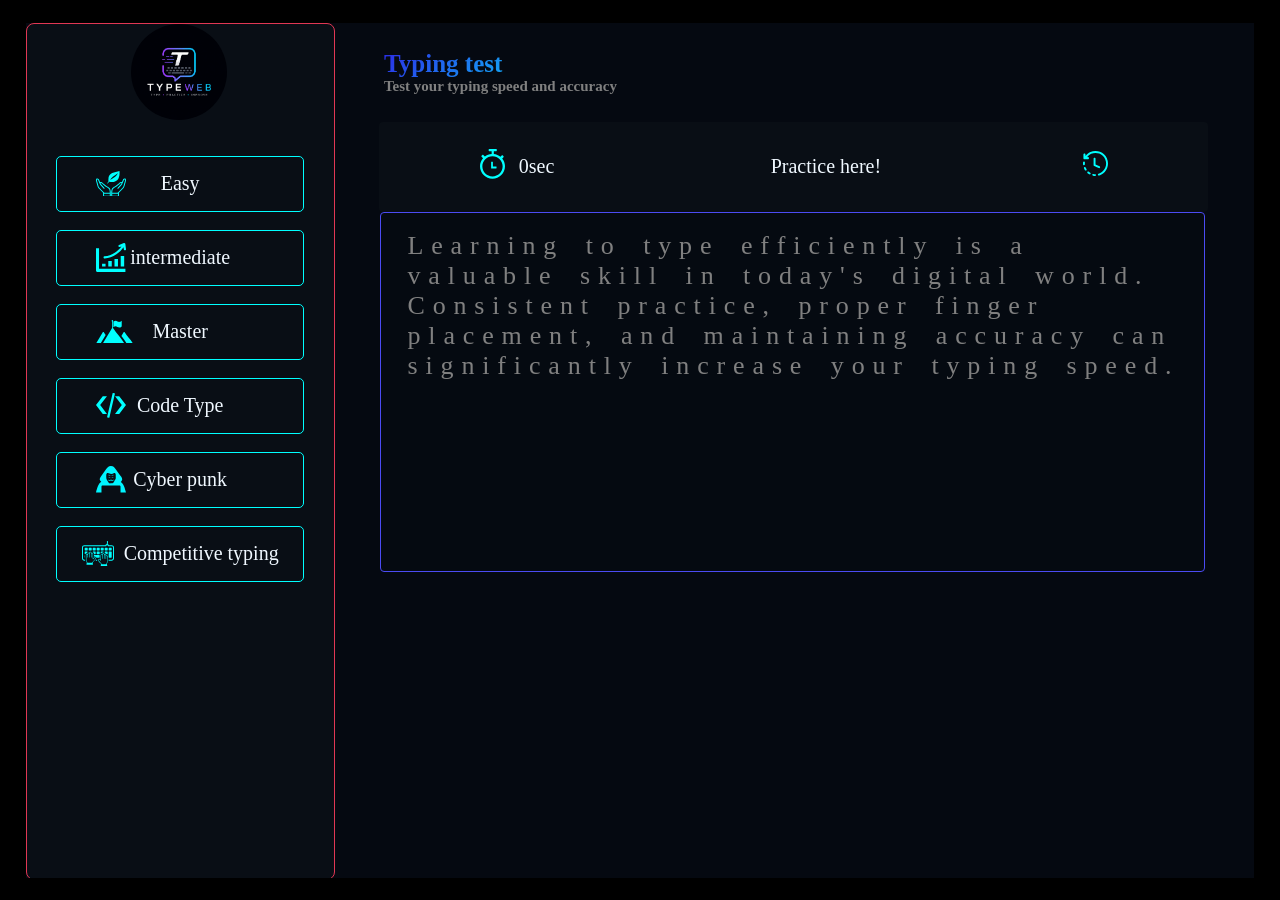
<file: typing ui/index.html>
<!DOCTYPE html>
<html lang="en">


<head>
    <!-- Character encoding -->
    <meta charset="UTF-8">

    <!-- Mobile responsiveness -->
    <meta name="viewport" content="width=device-width, initial-scale=1.0">

    <!-- Title shown in browser tab and Google -->
    <title>Free Typing Speed Test & Practice | Improve WPM Online</title>

    <!-- Description shown in Google search results -->
    <meta name="description"
        content="Practice typing online for free. Test your typing speed, improve your WPM and accuracy, and become a faster typist with interactive typing exercises.">

    <!-- Keywords -->
    <meta name="keywords"
        content="typing test, typing speed test, typing practice, WPM test, online typing, typing tutor, keyboard practice, improve typing speed">

    <!-- Author -->
    <meta name="author" content="Rajat Sharma">

    <!-- Search engine instructions -->
    <meta name="robots" content="index, follow">

    <!-- Browser theme color -->
    <meta name="theme-color" content="#0f172a">

    <!-- Open Graph (for WhatsApp, Facebook, Discord, etc.) -->
    <meta property="og:title" content="Free Typing Speed Test & Practice">
    <meta property="og:description"
        content="Test your typing speed, improve accuracy, and practice typing online for free.">
    <meta property="og:type" content="website">

    <!-- Twitter preview -->
    <meta name="twitter:card" content="summary_large_image">

    <!-- <title>Typing guru</title> -->
    <link rel="shortcut icon" href="mylogo.png" type="image/x-icon">
    <link rel="stylesheet" href="style.css">
    <link href="https://fonts.googleapis.com/css2?family=JetBrains+Mono&display=swap" rel="stylesheet">
    <!-- Google tag (gtag.js) -->
    <script async src="https://www.googletagmanager.com/gtag/js?id=G-E615BTZY1J"></script>
    <script>
        window.dataLayer = window.dataLayer || [];
        function gtag() { dataLayer.push(arguments); }
        gtag('js', new Date());

        gtag('config', 'G-E615BTZY1J');
    </script> 
</head>

<body>
    <div class="container">
        <div class="left">
            <div class="lefthead">
                <img src="mylogo.png">
                <h2></h2>
            </div>
            <ul>
                <li class="easy">
                    <?xml version="1.0" encoding="utf-8"?><svg class="easyicon" version="1.1" id="Layer_1"
                        xmlns="http://www.w3.org/2000/svg" xmlns:xlink="http://www.w3.org/1999/xlink" x="0px" y="0px"
                        viewBox="0 0 122.88 105.16" style="enable-background:new 0 0 122.88 105.16"
                        xml:space="preserve">
                        <g>
                            <path
                                d="M66.41,88.93h21.91c1.76-1.75,3.69-3.57,5.65-5.42c4.11-3.89,8.4-7.95,12.81-13.03c5.04-5.81,5.58-7.82,7.11-13.51 c0.29-1.07,0.61-2.27,1.03-3.76l2.62-9.21l0.03-0.1c1.4-4.1,1.51-6.81,0.93-8.37c-0.18-0.48-0.41-0.8-0.68-0.97 c-0.21-0.14-0.49-0.19-0.78-0.16c-0.68,0.07-1.45,0.5-2.15,1.27l-7.78,18.53c-0.07,0.17-0.17,0.33-0.28,0.47 c-0.46,0.83-1.08,1.64-1.88,2.41l-13.8,15.39c-0.75,0.84-2.04,0.91-2.87,0.16c-0.84-0.75-0.91-2.04-0.16-2.87l13.81-15.39 c0.06-0.07,0.12-0.14,0.19-0.2c1.43-1.36,1.88-2.83,1.63-3.9c-0.08-0.33-0.22-0.61-0.42-0.8c-0.19-0.17-0.44-0.29-0.75-0.32v0 c-1.23-0.13-3.04,0.78-5.25,3.39l0,0c-0.06,0.07-0.13,0.14-0.2,0.21l-5.35,4.72l-0.03,0.03c-5.79,5.48-8.28,6.78-12.82,9.15 c-0.95,0.5-1.99,1.04-3.28,1.74c-0.51,0.28-1.01,0.62-1.5,0.99c-0.52,0.4-1.02,0.81-1.49,1.21c-2.4,2.02-3.66,3.66-4.38,5.47 c-0.75,1.88-1.02,4.17-1.39,7.31c-0.15,1.27-0.26,2.52-0.35,3.77C66.47,87.74,66.44,88.34,66.41,88.93L66.41,88.93z M51.47,42.28 c-2.18,2.9-4.05,5.32-5.06,8.09c-0.99,2.7-1.39,3.94,0.85,1.13c2.09-2.61,4.05-5.15,6.9-7.55c0.2,0.05,0.42,0.09,0.64,0.14 C80.67,49.23,99.5,37.6,96.19,0C76.28,6.9,48.07,4.09,50.99,39.43C51.1,40.74,51.2,41.64,51.47,42.28L51.47,42.28z M58.41,36.63 c6.5-14,23.2-18.8,31.48-28.37C80.9,25.79,75.99,25.02,58.41,36.63L58.41,36.63L58.41,36.63z M56.47,88.93H34.55 c-1.76-1.75-3.69-3.57-5.65-5.42c-4.11-3.89-8.4-7.95-12.81-13.03c-5.04-5.81-5.58-7.82-7.11-13.51C8.7,55.9,8.38,54.7,7.96,53.21 L5.34,44l-0.03-0.1c-1.4-4.1-1.51-6.81-0.93-8.37c0.18-0.48,0.41-0.8,0.68-0.97c0.21-0.14,0.49-0.19,0.78-0.16 C6.53,34.46,7.3,34.9,8,35.66l7.78,18.53c0.07,0.17,0.17,0.33,0.28,0.47c0.46,0.83,1.08,1.64,1.88,2.41l13.8,15.39 c0.75,0.84,2.04,0.91,2.87,0.16c0.84-0.75,0.91-2.04,0.16-2.87L20.96,54.35c-0.06-0.07-0.12-0.14-0.19-0.2 c-1.43-1.36-1.88-2.83-1.63-3.9c0.08-0.33,0.22-0.61,0.42-0.8c0.19-0.17,0.44-0.29,0.75-0.32v0c1.23-0.13,3.05,0.78,5.25,3.39l0,0 c0.06,0.07,0.13,0.14,0.2,0.21l5.35,4.72l0.03,0.03c5.79,5.48,8.28,6.78,12.82,9.15c0.95,0.5,1.99,1.04,3.28,1.74 c0.51,0.28,1.01,0.62,1.5,0.99c0.52,0.4,1.02,0.81,1.49,1.21c2.4,2.02,3.66,3.66,4.38,5.47c0.75,1.88,1.02,4.17,1.39,7.31 c0.15,1.27,0.26,2.52,0.35,3.77C56.41,87.74,56.44,88.34,56.47,88.93L56.47,88.93z M29.45,89.63c-0.31,0.36-0.5,0.83-0.5,1.34 v12.14c0,1.13,0.92,2.04,2.04,2.04h27.58c1.13,0,2.04-0.92,2.04-2.04V90.86c0-1.3-0.08-2.7-0.17-4c-0.09-1.33-0.21-2.65-0.36-3.96 c-0.4-3.43-0.7-5.94-1.66-8.35c-0.99-2.47-2.58-4.6-5.53-7.09c-0.54-0.46-1.09-0.92-1.67-1.35c-0.61-0.46-1.27-0.9-2.01-1.31 c-1.2-0.65-2.32-1.24-3.34-1.78c-4.2-2.2-6.5-3.4-11.91-8.52c-0.04-0.04-0.09-0.08-0.13-0.11l-5.22-4.61 c-3.19-3.73-6.31-4.97-8.7-4.71l-0.01,0v0c-1.17,0.12-2.17,0.58-2.97,1.28L11.65,33.8l-0.01,0c-0.08-0.18-0.18-0.35-0.31-0.51 c-1.46-1.75-3.31-2.77-5.08-2.95c-1.21-0.12-2.38,0.14-3.4,0.8c-0.97,0.63-1.77,1.61-2.27,2.96c-0.88,2.35-0.86,6,0.86,11.05 l2.6,9.15c0.38,1.32,0.71,2.59,1.02,3.71c1.7,6.35,2.3,8.6,7.97,15.12c4.49,5.17,8.88,9.33,13.1,13.32 C27.23,87.51,28.33,88.55,29.45,89.63L29.45,89.63z M33.35,93.01c0.27,0.06,0.55,0.06,0.83,0h22.34v8.06H33.03v-8.06H33.35 L33.35,93.01z M93.43,89.63c0.31,0.36,0.5,0.83,0.5,1.34v12.14c0,1.13-0.91,2.04-2.04,2.04H64.32c-1.13,0-2.04-0.92-2.04-2.04 V90.86c0-0.07,0-0.15,0.01-0.22c0.03-1.31,0.08-2.58,0.16-3.78c0.09-1.33,0.21-2.65,0.36-3.96c0.4-3.43,0.7-5.94,1.66-8.35 c0.99-2.47,2.58-4.6,5.53-7.09c0.54-0.46,1.09-0.92,1.67-1.35c0.61-0.46,1.27-0.9,2.01-1.31c1.2-0.65,2.32-1.24,3.34-1.78 c4.2-2.2,6.5-3.4,11.91-8.52c0.04-0.04,0.09-0.08,0.13-0.11l5.22-4.61c3.19-3.73,6.31-4.97,8.7-4.71l0.01,0v0 c1.17,0.12,2.17,0.58,2.97,1.28l5.27-12.56l0.01,0c0.08-0.18,0.18-0.35,0.31-0.51c1.46-1.75,3.31-2.77,5.08-2.95 c1.21-0.12,2.38,0.14,3.4,0.8c0.97,0.63,1.77,1.61,2.27,2.96c0.88,2.35,0.86,6-0.86,11.05l-2.6,9.15 c-0.38,1.32-0.71,2.59-1.02,3.71c-1.7,6.35-2.3,8.6-7.97,15.12c-4.49,5.17-8.88,9.33-13.1,13.32 C95.65,87.51,94.55,88.55,93.43,89.63L93.43,89.63z M89.53,93.01c-0.27,0.06-0.55,0.06-0.83,0H66.36v8.06h23.49v-8.06H89.53 L89.53,93.01z" />
                        </g>
                    </svg> Easy
                </li>
                <li class="intermediate"><svg class="intericon" xmlns="http://www.w3.org/2000/svg"
                        shape-rendering="geometricPrecision" text-rendering="geometricPrecision"
                        image-rendering="optimizeQuality" fill-rule="evenodd" clip-rule="evenodd"
                        viewBox="0 0 512 493.46">
                        <path fill-rule="nonzero"
                            d="M103.74 355.45v47.06h59.3v-47.06h-59.3zM51.99 87.96v353.51h450.06v51.99H26.02C11.66 493.46 0 481.81 0 467.45V87.96h51.99zm417.83-14.19l4.31 33.78c1.33 10.41 10.83 17.76 21.25 16.47 10.41-1.32 17.76-10.83 16.47-21.24l-10.99-85.57c-.58-6.01-4.03-11.66-9.67-14.81-5.15-2.86-11-3.07-16.1-1.12l-82.41 31.74c-9.79 3.78-14.65 14.78-10.87 24.57 3.77 9.79 14.77 14.65 24.56 10.87l28.14-10.83c-30.84 41.83-67.77 76.77-107.64 103.99-57.43 39.21-120.76 62.24-180.55 66.56-10.5.74-18.38 9.83-17.64 20.33.75 10.5 9.84 18.38 20.34 17.63 66.35-4.68 136.31-30 199.3-73.03 45.31-30.91 87.1-71.08 121.5-119.34zm-48.19 146.16v182.58h59.3V219.93h-59.3zm-105.95 51.91v130.67h59.26V271.84h-59.26zm-105.95 34.08v96.59h59.26v-96.59h-59.26z" />
                    </svg>intermediate</li>
                <li class="master">
                    <?xml version="1.0" encoding="utf-8"?><svg class="mastericon" version="1.1" id="Layer_1"
                        xmlns="http://www.w3.org/2000/svg" xmlns:xlink="http://www.w3.org/1999/xlink" x="0px" y="0px"
                        viewBox="0 0 122.88 78.34" style="enable-background:new 0 0 122.88 78.34" xml:space="preserve">
                        <g>
                            <path
                                d="M0,78.34l22.53-37.55c0.16-0.29,0.4-0.54,0.69-0.72c0.96-0.59,2.21-0.3,2.8,0.65c2.06,3.3,4.09,6.19,6.09,8.85L17.08,74.63 c-0.75,1.05-1.19,2.33-1.19,3.71H0L0,78.34z M57.8,5.11c13.43-9.29,14.44,9.09,27.62-2.38v18.73 c-12.57,11.31-15.29-6.97-27.62,2.32V5.11L57.8,5.11L57.8,5.11z M54.49,0c1.42,0,2.56,1.15,2.56,2.56c0,0.94-0.51,1.76-1.26,2.21 h0.12v21.95c0.52,0.21,0.98,0.58,1.3,1.09C70.17,48.5,82.01,57.2,94.36,78.34H22.27L52.53,27.9c0.14-0.25,0.32-0.48,0.54-0.67V4.77 h0.12c-0.76-0.45-1.26-1.27-1.26-2.21C51.93,1.15,53.08,0,54.49,0L54.49,0L54.49,0z M84.39,53.05l7.36-12.26 c0.16-0.29,0.4-0.54,0.69-0.72c0.96-0.59,2.21-0.3,2.8,0.65c9.64,15.4,18.45,21.88,27.64,37.62h-22.14c0-1.09-0.28-2.2-0.87-3.22 C94.63,66.15,89.52,59.38,84.39,53.05L84.39,53.05z" />
                        </g>
                    </svg>Master
                </li>
                <li class="code">
                    <?xml version="1.0" encoding="utf-8"?><svg class="codeicon" version="1.1" id="Layer_1"
                        xmlns="http://www.w3.org/2000/svg" xmlns:xlink="http://www.w3.org/1999/xlink" x="0px" y="0px"
                        viewBox="0 0 122.88 101.57" style="enable-background:new 0 0 122.88 101.57"
                        xml:space="preserve">
                        <g>
                            <path
                                d="M44.97,12.84h-17.2L0,49.37L27.77,85.9h17.2L17.2,49.37L44.97,12.84L44.97,12.84z M77.91,12.84h17.2l27.77,36.53 L95.11,85.9h-17.2l27.77-36.53L77.91,12.84L77.91,12.84z M70.17,0.04l5.96,1.39c0.94,0.22,1.52,1.16,1.31,2.1l-22.5,96.69 c-0.22,0.93-1.16,1.52-2.1,1.31l-5.95-1.39c-0.94-0.22-1.52-1.16-1.31-2.1l22.5-96.69C68.3,0.42,69.24-0.17,70.17,0.04L70.17,0.04 L70.17,0.04z" />
                        </g>
                    </svg>Code Type
                </li>
                <li class="cyber">
                    <?xml version="1.0" encoding="utf-8"?><svg class="cybericon" version="1.1" id="Layer_1"
                        xmlns="http://www.w3.org/2000/svg" xmlns:xlink="http://www.w3.org/1999/xlink" x="0px" y="0px"
                        viewBox="0 0 122.88 108.27" style="enable-background:new 0 0 122.88 108.27"
                        xml:space="preserve">
                        <style type="text/css">
                            .st0 {
                                fill-rule: evenodd;
                                clip-rule: evenodd;
                            }
                        </style>
                        <g>
                            <path class="st0"
                                d="M23.64,38.02l18.19-25.35C46.92,5.64,51.24-0.17,61.19,0c10.8,0.19,14.98,6.68,20.41,14.35 c4.86,6.87,9.73,13.73,14.59,20.6c7.61,10.7,17.47,17.69,5.36,30.34c7.18,4.96,12.1,12.36,14.96,21.97l6.37,21.01h-22.42V84.41 c0-2.33-1.91-4.24-4.24-4.24H26.66c-2.33,0-4.24,1.91-4.24,4.24v23.86H0c5.13-19.34,10.84-37.31,21.65-43.29 c-3.53-2.51-5.46-5.3-6.07-8.32C14.2,49.71,19.85,43.31,23.64,38.02L23.64,38.02z M59.33,69.41h4.36l-0.9,2.65 c5.11-0.35,10.03-3.84,12.65-10.59c2.77-7.14,5.77-3.5,5.5-15.68l-0.2-9.17c0.2-5.16-1.99-7.64-6.54-7.46 c-8.52,4.98-17.05,4.08-25.57,0c-3.5-0.89-5.57,1.49-6.54,6.39c0,5.71-0.88,14.88,1.64,19.9c1.31,2.61,2.8,3.38,4.39,6.69 c2.83,5.88,7.42,9.18,12.14,9.82L59.33,69.41L59.33,69.41z M59.57,56.35c-4.13,0.73-3.21,3.8-9.39-0.11h-1.08 c0.94,1.34,2.16,3.69,3.73,4.23c3.98,1.36,6.19,0.2,8.41-2.57c2.22,2.77,4.42,3.93,8.41,2.57c1.57-0.53,2.79-2.88,3.73-4.23H72.3 c-6.32,4-5.22,0.7-9.68,0.07C61.61,56.16,60.58,56.17,59.57,56.35L59.57,56.35z M59.99,47.47c-3.57-0.46-7.15-0.37-10.72,0 C53.03,44.47,58.34,42.87,59.99,47.47L59.99,47.47z M62.89,47.47c3.57-0.62,7.15-0.52,10.72,0C69.85,44.47,64.54,42.87,62.89,47.47 L62.89,47.47z M57.12,38.01c1.06,0.93,1.96,2.04,2.77,3.25c-3.13-1.91-6.28-3.45-9.54-3.59c0.53-0.7,1.12-1.16,1.77-1.4 C53.98,35.61,55.78,36.84,57.12,38.01L57.12,38.01z M65.76,38.01c-1.06,0.93-1.96,2.04-2.77,3.25c3.13-1.91,6.28-3.45,9.54-3.59 c-0.53-0.7-1.12-1.16-1.77-1.4C68.9,35.61,67.1,36.84,65.76,38.01L65.76,38.01z" />
                        </g>
                    </svg> Cyber punk
                </li>
                <li class="comptyping">
                    <?xml version="1.0" encoding="utf-8"?><svg class="comptypeicon" version="1.1" id="Layer_1"
                        xmlns="http://www.w3.org/2000/svg" xmlns:xlink="http://www.w3.org/1999/xlink" x="0px" y="0px"
                        viewBox="0 0 122.88 96.67" style="enable-background:new 0 0 122.88 96.67" xml:space="preserve">
                        <g>
                            <path
                                d="M19.05,50.25c0.83-0.01,1.62,0.23,2.28,0.65l-0.02-1.12c-0.02-1.15,0.44-2.19,1.19-2.95c0.75-0.76,1.78-1.24,2.93-1.26 c0,0,0,0,0.01,0c0.85-0.01,1.68,0.24,2.39,0.72l-0.01-0.9c-0.02-1.15,0.44-2.19,1.19-2.95c0.75-0.76,1.78-1.24,2.93-1.26 s2.19,0.44,2.95,1.19c0.76,0.75,1.24,1.78,1.26,2.93v0.91c0.66-0.46,1.46-0.74,2.32-0.75c1.15-0.02,2.19,0.44,2.95,1.19 c0.76,0.75,1.24,1.78,1.26,2.93l0.24,15.2c0.06,0.35,0.09,0.69,0.09,1.04l0,0l0.02,1.16l0.1-0.1c0.71-0.68,1.4-1.39,1.66-1.66 c1.75-1.8,3.66-2.2,5.18-1.73c0.68,0.21,1.29,0.59,1.76,1.1c0.47,0.5,0.82,1.14,1,1.84c0.42,1.68-0.09,3.8-2.16,5.69 c-3.38,3.38-5.56,7.27-9.64,10.28l0.13,1.13h0.09l1.01,7.89H17.08l1.14-7.89h0.12l0.17-1.22c-1.3-2.79-3.24-5.3-3.28-8.36 c-0.1-8.02-0.19-11.46-0.29-19.48c-0.02-1.15,0.44-2.19,1.19-2.95C16.87,50.75,17.9,50.27,19.05,50.25L19.05,50.25L19.05,50.25 L19.05,50.25z M95.03,55.5c-0.83-0.01-1.62,0.23-2.28,0.65l0.02-1.12c0.02-1.15-0.44-2.19-1.19-2.95 c-0.75-0.76-1.78-1.24-2.93-1.26c0,0,0,0-0.01,0c-0.85-0.01-1.68,0.24-2.39,0.72l0.01-0.9c0.02-1.15-0.44-2.19-1.19-2.95 s-1.78-1.24-2.93-1.26c-1.15-0.02-2.19,0.44-2.95,1.19c-0.76,0.74-1.24,1.78-1.26,2.93v0.91c-0.66-0.46-1.46-0.74-2.32-0.75 c-1.15-0.02-2.19,0.44-2.95,1.19c-0.76,0.75-1.24,1.78-1.26,2.93l-0.24,15.2c-0.05,0.34-0.09,0.69-0.09,1.04l0,0l-0.02,1.16 l-0.1-0.1c-0.71-0.68-1.4-1.39-1.66-1.66c-1.75-1.8-3.66-2.2-5.18-1.74c-0.68,0.21-1.29,0.59-1.76,1.1c-0.47,0.5-0.82,1.14-1,1.84 c-0.42,1.68,0.09,3.8,2.16,5.69c3.38,3.38,5.56,7.27,9.64,10.28l-0.13,1.13h-0.09l-1.01,7.89h25.05l-1.13-7.89h-0.12l-0.17-1.23 c1.3-2.79,3.24-5.3,3.28-8.36c0.1-8.02,0.2-11.46,0.29-19.48c0.02-1.15-0.44-2.19-1.19-2.95C97.21,55.99,96.18,55.51,95.03,55.5 L95.03,55.5L95.03,55.5L95.03,55.5z M95.06,12.24c0.08-1.55,0.32-3.09,0.55-4.66c0.5-3.3,1.01-1.88-0.11-5.02 c-0.36-0.99,0.16-2.09,1.15-2.44c0.99-0.36,2.09,0.16,2.44,1.15c1.46,4.07,0.88,3.12,0.31,6.88c-0.21,1.39-0.42,2.76-0.5,4.09l0,0 c0.99,0,1.89,0.4,2.54,1.05c0.05,0.05,0.1,0.1,0.14,0.16c0.57,0.64,0.91,1.47,0.91,2.38v0.19h11.33c2.49,0,4.76,1.02,6.4,2.66 c1.64,1.64,2.66,3.91,2.66,6.4v41.35c0,2.49-1.02,4.76-2.66,6.4c-1.64,1.64-3.91,2.66-6.4,2.66h-11.64 c0.02-1.37,0.04-2.62,0.06-3.82h11.58c1.44,0,2.74-0.59,3.69-1.54s1.54-2.25,1.54-3.69V25.09c0-1.44-0.59-2.74-1.54-3.69 c-0.95-0.95-2.25-1.54-3.69-1.54h-13.24c-1.06,0-1.92-0.86-1.92-1.92v-1.87h-4.49v1.87c0,1.06-0.86,1.92-1.92,1.92l0,0H9.06 c-1.44,0-2.74,0.59-3.69,1.54s-1.54,2.25-1.54,3.69v41.35c0,1.44,0.59,2.74,1.54,3.69s2.25,1.54,3.69,1.54h2.85l0.03,2.3 c0.01,0.53,0.05,1.03,0.12,1.52h-3c-2.49,0-4.76-1.02-6.4-2.66C1.02,71.2,0,68.93,0,66.44V25.09c0-2.49,1.02-4.76,2.66-6.4 s3.91-2.66,6.4-2.66h81.27v-0.19c0-0.98,0.4-1.88,1.05-2.53l0,0l0,0l0,0c0.65-0.65,1.55-1.05,2.53-1.05h1.15V12.24L95.06,12.24z M58.41,75.49h-6.52c0.31-0.34,0.64-0.68,0.98-1.02l-0.01-0.01c0.95-0.89,1.67-1.83,2.19-2.79h2.98 C57.85,72.88,57.96,74.18,58.41,75.49L58.41,75.49z M12.26,25.75h7.75c1.06,0,1.92,0.86,1.92,1.92v6.54c0,1.06-0.86,1.92-1.92,1.92 h-7.75c-1.06,0-1.92-0.86-1.92-1.92v-6.54C10.34,26.61,11.2,25.75,12.26,25.75L12.26,25.75L12.26,25.75z M27.61,25.75h7.75 c1.06,0,1.92,0.86,1.92,1.92v6.54c0,1.06-0.86,1.92-1.92,1.92h-7.75c-1.06,0-1.92-0.86-1.92-1.92v-6.54 C25.69,26.61,26.55,25.75,27.61,25.75L27.61,25.75L27.61,25.75z M42.97,25.75h7.75c1.06,0,1.92,0.86,1.92,1.92v6.54 c0,1.06-0.86,1.92-1.92,1.92h-7.75c-1.06,0-1.92-0.86-1.92-1.92v-6.54C41.05,26.61,41.91,25.75,42.97,25.75L42.97,25.75 L42.97,25.75z M58.33,25.75h7.75c1.06,0,1.92,0.86,1.92,1.92v6.54c0,1.06-0.86,1.92-1.92,1.92h-7.75c-1.06,0-1.92-0.86-1.92-1.92 v-6.54C56.41,26.61,57.26,25.75,58.33,25.75L58.33,25.75L58.33,25.75z M73.69,25.75h7.75c1.06,0,1.92,0.86,1.92,1.92v6.54 c0,1.06-0.86,1.92-1.92,1.92h-7.75c-1.06,0-1.92-0.86-1.92-1.92v-6.54C71.77,26.61,72.63,25.75,73.69,25.75L73.69,25.75 L73.69,25.75z M89.04,25.75h7.75c1.06,0,1.92,0.86,1.92,1.92v6.54c0,1.06-0.86,1.92-1.92,1.92h-7.75c-1.06,0-1.92-0.86-1.92-1.92 v-6.54C87.13,26.61,87.99,25.75,89.04,25.75L89.04,25.75L89.04,25.75z M104.4,25.75h7.75c1.06,0,1.92,0.86,1.92,1.92v6.54 c0,1.06-0.86,1.92-1.92,1.92h-7.75c-1.06,0-1.92-0.86-1.92-1.92v-6.54C102.48,26.61,103.34,25.75,104.4,25.75L104.4,25.75 L104.4,25.75z M104.4,39.87h7.75c1.06,0,1.92,0.87,1.92,1.94v20.68c0,1.07-0.86,1.94-1.92,1.94h-7.75c-1.06,0-1.92-0.87-1.92-1.94 V41.81C102.48,40.74,103.34,39.87,104.4,39.87L104.4,39.87L104.4,39.87z M12.26,40.04h7.75c1.06,0,1.92,0.86,1.92,1.92v1.24 c-0.66,0.36-1.26,0.81-1.78,1.35c-0.68,0.7-1.23,1.53-1.6,2.45c-1.87,0.15-3.54,0.98-4.77,2.24c-0.35,0.36-0.67,0.76-0.95,1.19 h-0.57c-1.06,0-1.92-0.86-1.92-1.92v-6.54C10.34,40.9,11.2,40.04,12.26,40.04L12.26,40.04L12.26,40.04z M42.97,40.04h7.75 c1.06,0,1.92,0.86,1.92,1.92v6.54c0,1.06-0.86,1.92-1.92,1.92h-4.74l-0.01-0.84c-0.01-1.02-0.23-1.98-0.6-2.85 c-0.39-0.91-0.96-1.73-1.65-2.41c-0.7-0.69-1.53-1.24-2.45-1.61c-0.07-0.03-0.14-0.06-0.22-0.08v-0.68 C41.05,40.9,41.91,40.04,42.97,40.04L42.97,40.04L42.97,40.04z M58.33,40.04h7.75c1.06,0,1.92,0.86,1.92,1.92v6.54 c0,1.06-0.86,1.92-1.92,1.92h-7.75c-1.06,0-1.92-0.86-1.92-1.92v-6.54C56.41,40.9,57.26,40.04,58.33,40.04L58.33,40.04L58.33,40.04 z M73.69,40.04h7.75c1.06,0,1.92,0.86,1.92,1.92v1.31c-0.38-0.06-0.77-0.1-1.17-0.1c-1.02-0.01-1.98,0.18-2.86,0.53 c-0.92,0.37-1.75,0.92-2.46,1.61c-0.62,0.61-1.14,1.33-1.52,2.14c-0.9,0.03-1.75,0.21-2.54,0.53c-0.36,0.15-0.71,0.32-1.04,0.52 v-6.52C71.77,40.9,72.63,40.04,73.69,40.04L73.69,40.04L73.69,40.04z M89.04,40.04h7.75c1.06,0,1.92,0.86,1.92,1.92v6.54 c0,1.06-0.86,1.92-1.92,1.92h-2.3c-0.17-0.22-0.36-0.43-0.55-0.63c-0.68-0.69-1.5-1.26-2.41-1.65c-0.8-0.34-1.68-0.55-2.61-0.59 c-0.36-0.8-0.86-1.52-1.47-2.14c-0.11-0.11-0.21-0.21-0.33-0.31v-3.13C87.13,40.9,87.99,40.04,89.04,40.04L89.04,40.04L89.04,40.04 z M11.8,64.5c-0.84-0.21-1.46-0.96-1.46-1.87V56.1c0-0.85,0.55-1.57,1.31-1.82c0,0.09,0,0.17,0,0.26c0.05,4.08,0.1,6.94,0.15,9.81 L11.8,64.5L11.8,64.5z M46.04,54.18h20.05c1.05,0,1.9,0.86,1.9,1.92v6.54c0,1.06-0.85,1.92-1.9,1.92H55.54 c-0.1-0.24-0.21-0.48-0.34-0.7c-0.28-0.52-0.63-1.01-1.02-1.45l-0.07-0.08c-0.44-0.48-0.94-0.89-1.49-1.23 c-0.52-0.33-1.11-0.59-1.74-0.79l0,0l-0.01,0c-1.44-0.44-3.04-0.45-4.67,0.09l-0.07,0.02L46.04,54.18L46.04,54.18z M75.08,88.78 l0.21-1.59l0,0c-3.64-3.08-8.99-9.69-10.36-11.1c-0.03-0.03-0.06-0.06-0.09-0.09c-1.05-0.95-2-2.4-1.63-3.88 c0.1-0.39,0.29-0.74,0.54-1.01c0.25-0.27,0.56-0.47,0.93-0.58c0.9-0.27,2.09,0.03,3.28,1.25c0.28,0.28,1,1.02,1.7,1.7 c0.67,0.64,1.35,1.26,1.8,1.51c0.15,0.1,0.33,0.17,0.52,0.17l0,0l0.75-0.35l0.27-3.72c0.09-6.97,0.22-9.25,0.3-16.24 c0.01-0.62,0.27-1.18,0.69-1.59c0.42-0.41,0.99-0.65,1.61-0.64c0.62,0.01,1.19,0.27,1.59,0.68s0.66,0.99,0.65,1.61l-0.16,13.57 l1.96,0.02l0.22-17.93c0.01-0.62,0.27-1.18,0.68-1.59c0.42-0.41,0.99-0.66,1.61-0.65c0.62,0.01,1.19,0.27,1.59,0.69 c0.41,0.42,0.66,0.99,0.65,1.61l-0.21,17.92l2,0.02l0.16-13.61c0.01-0.62,0.27-1.19,0.69-1.59c0.41-0.41,0.98-0.65,1.6-0.64 c0.62,0.01,1.19,0.27,1.59,0.69c0.41,0.42,0.66,0.99,0.65,1.61l-0.17,13.61l1.89,0.02l0.11-9c0.01-0.62,0.27-1.19,0.68-1.59 s0.99-0.66,1.61-0.65c0.62,0.01,1.19,0.27,1.59,0.69c0.41,0.42,0.65,0.99,0.64,1.61l-0.11,9c-0.06,5.02-0.12,5.46-0.18,10.48 c-0.02,2.1-2.22,5.83-3.17,7.86c-0.08,0.16-0.1,0.34-0.08,0.51l0,0l0.18,1.24H75.08L75.08,88.78z M39,83.54l-0.21-1.59l0,0 c3.64-3.08,8.99-9.69,10.35-11.1c0.03-0.03,0.06-0.06,0.09-0.09c1.05-0.95,2-2.4,1.63-3.88c-0.1-0.39-0.29-0.74-0.54-1.01 c-0.25-0.28-0.56-0.47-0.93-0.58c-0.9-0.28-2.09,0.03-3.28,1.25c-0.27,0.28-1,1.02-1.7,1.7c-0.67,0.64-1.35,1.26-1.8,1.52 c-0.15,0.1-0.33,0.16-0.52,0.16l0,0l-0.75-0.35l-0.27-3.72c-0.09-6.97-0.22-9.24-0.3-16.24c-0.01-0.62-0.27-1.19-0.69-1.59 c-0.42-0.41-0.99-0.65-1.61-0.64c-0.62,0.01-1.19,0.27-1.59,0.68c-0.41,0.42-0.66,0.99-0.65,1.61l0.17,13.56l-1.95,0.02 l-0.22-17.93c-0.01-0.62-0.27-1.19-0.68-1.59c-0.42-0.41-0.99-0.66-1.61-0.65c-0.62,0.01-1.19,0.27-1.59,0.69 c-0.41,0.42-0.66,0.99-0.65,1.61l0.21,17.92l-2,0.02L27.74,49.7c-0.01-0.62-0.27-1.18-0.69-1.59c-0.41-0.41-0.98-0.65-1.6-0.64 c-0.62,0.01-1.19,0.27-1.59,0.69c-0.41,0.42-0.66,0.99-0.65,1.61l0.17,13.61l-1.89,0.02l-0.11-9c-0.01-0.62-0.27-1.19-0.68-1.59 c-0.42-0.41-0.99-0.66-1.61-0.65s-1.19,0.27-1.59,0.69c-0.41,0.42-0.65,0.99-0.64,1.61l0.11,9c0.06,5.02,0.12,5.46,0.18,10.48 c0.02,2.1,2.22,5.83,3.17,7.86c0.08,0.17,0.1,0.35,0.08,0.51l0,0l-0.18,1.24H39L39,83.54z" />
                        </g>
                    </svg>Competitive typing
                </li>
            </ul>
        </div>
        <div class="right">
            <div class="nav">
                <div class="text">
                    <h2>Typing test</h2>
                    <h3>Test your typing speed and accuracy</h3>

                </div>
                <div class="light" style="display: none;"><?xml version="1.0" encoding="utf-8"?><svg class="lighticon" version="1.1" id="Layer_1" xmlns="http://www.w3.org/2000/svg" xmlns:xlink="http://www.w3.org/1999/xlink" x="0px" y="0px" width="122.882px" height="73.393px" viewBox="0 0 122.882 73.393" enable-background="new 0 0 122.882 73.393" xml:space="preserve"><g><path fill-rule="evenodd" clip-rule="evenodd" d="M87.189,0H35.694C16.063,0,0,16.513,0,36.697l0,0 c0,20.182,16.063,36.695,35.694,36.695h51.496c19.632,0,35.692-16.514,35.692-36.695l0,0C122.882,16.513,106.821,0,87.189,0 L87.189,0z M59.367,6.057c1.739,1.233,3.36,2.61,4.846,4.098l0.022,0.022l0.073,0.07c0.927,0.932,1.803,1.921,2.621,2.939 c0.839,1.041,1.631,2.141,2.363,3.284c3.71,5.79,5.882,12.679,5.925,20.065c0.012,0.068,0.014,0.141,0.014,0.213v0.006l0,0v0.08 l-0.002,0.039v0.021l-0.012,0.061c-0.026,5.129-1.081,10.014-2.961,14.455c-0.307,0.725-0.642,1.449-0.998,2.16 c-1.823,3.643-4.213,6.947-7.046,9.777l-0.021,0.02c-0.311,0.311-0.671,0.652-1.05,1.008c-0.352,0.326-0.724,0.652-1.093,0.971 c-0.816,0.697-1.665,1.357-2.544,1.986h25.974l0.18-0.008h0.005h0.095l0.032,0.002h0.029l0.029,0.006 c3.996-0.021,7.828-0.881,11.318-2.408c0.569-0.25,1.141-0.521,1.7-0.813c2.862-1.479,5.473-3.432,7.72-5.742l0.012-0.012 l-0.003-0.004l0.023-0.023l0.052-0.049c0.734-0.758,1.434-1.557,2.08-2.389l0.002-0.002l-0.002-0.002 c0.673-0.857,1.308-1.758,1.882-2.678c2.962-4.74,4.699-10.365,4.722-16.381l-0.01-0.129v-0.004v-0.008l0.005-0.033v-0.021 l0.002-0.045v-0.016l0.007-0.045c-0.016-3.316-0.558-6.522-1.537-9.527c-0.247-0.757-0.517-1.495-0.806-2.191 c-1.512-3.676-3.714-6.998-6.427-9.785l-0.018-0.025l-0.003,0.002l-0.011-0.012h-0.003l-0.02-0.021l-0.01-0.016 c-0.728-0.746-1.515-1.465-2.338-2.146c-0.827-0.687-1.696-1.333-2.594-1.927C97.021,7.86,91.592,6.089,85.8,6.062l-0.139,0.007 h-0.002l-0.027-0.004h-0.029h-0.029h-0.032l-0.027-0.007H59.367L59.367,6.057z M36.696,7.864 c-16.183,0-29.308,13.124-29.308,29.308c0,16.186,13.125,29.311,29.308,29.311c16.185,0,29.311-13.125,29.311-29.311 C66.007,20.988,52.881,7.864,36.696,7.864L36.696,7.864z"/></g></svg></div>

<div class="lightonn" style="display: none;"><?xml version="1.0" encoding="utf-8"?><svg class="lighton" version="1.1" id="Layer_1" xmlns="http://www.w3.org/2000/svg" xmlns:xlink="http://www.w3.org/1999/xlink" x="0px" y="0px" width="122.879px" height="72.555px" viewBox="0 0 122.879 72.555" enable-background="new 0 0 122.879 72.555" xml:space="preserve"><g><path d="M85.953,5.357h0.65c8.5,0,16.229,3.479,21.834,9.084s9.084,13.335,9.084,21.835c0,0.133,0,0.266-0.002,0.396 c-0.002,0.133-0.004,0.266-0.008,0.398c-0.004,0.131-0.008,0.264-0.012,0.395l0,0c-0.006,0.131-0.012,0.264-0.018,0.395l0,0 c-0.008,0.131-0.016,0.262-0.023,0.393l0,0c-0.008,0.131-0.018,0.262-0.027,0.393l0,0c-0.01,0.129-0.021,0.26-0.033,0.389v0.002 c-0.035,0.389-0.076,0.777-0.125,1.162l0,0c-0.891,6.939-4.107,13.18-8.838,17.91c-4.992,4.992-11.672,8.301-19.074,8.963l0,0 c-0.129,0.012-0.26,0.023-0.389,0.033h-0.002c-0.129,0.01-0.26,0.02-0.391,0.027l0,0c-0.131,0.01-0.262,0.016-0.393,0.023h-0.002 c-0.129,0.006-0.262,0.012-0.393,0.018l0,0c-0.133,0.006-0.264,0.01-0.395,0.012h-0.002c-0.131,0.004-0.264,0.006-0.396,0.008l0,0 c-0.131,0.002-0.264,0.004-0.396,0.004h-0.65c-8.496,0-16.227-3.482-21.834-9.088c-5.605-5.605-9.086-13.334-9.086-21.832 c0-8.5,3.479-16.23,9.084-21.835C69.723,8.836,77.451,5.357,85.953,5.357L85.953,5.357z M86.604,0h-0.65H36.277 c-9.979,0-19.049,4.081-25.623,10.654C4.08,17.228,0,26.298,0,36.277c0,9.979,4.081,19.047,10.655,25.621 c6.574,6.574,15.645,10.656,25.622,10.656h49.676h0.65c0.156,0,0.311-0.002,0.467-0.004l0,0c0.154-0.002,0.311-0.004,0.465-0.008 l0,0c0.154-0.006,0.311-0.01,0.465-0.016l0,0c0.154-0.006,0.309-0.014,0.463-0.021l0,0c0.154-0.008,0.307-0.016,0.461-0.025l0,0 c0.154-0.01,0.307-0.021,0.459-0.033l0,0c0.154-0.012,0.307-0.023,0.459-0.037l0,0c8.693-0.779,16.527-4.656,22.383-10.512 c5.443-5.443,9.178-12.6,10.301-20.564v-0.002c0.043-0.299,0.082-0.602,0.117-0.904l0,0c0.035-0.303,0.066-0.605,0.092-0.912l0,0 c0.014-0.152,0.027-0.305,0.039-0.457l0,0c0.012-0.154,0.023-0.307,0.033-0.461l0,0c0.01-0.152,0.018-0.307,0.025-0.461l0,0 c0.008-0.154,0.016-0.309,0.021-0.463l0,0c0.006-0.154,0.01-0.309,0.014-0.465l0,0c0.004-0.154,0.008-0.309,0.01-0.465 s0.002-0.311,0.002-0.467c0-9.979-4.08-19.049-10.654-25.624C105.652,4.081,96.582,0,86.604,0L86.604,0z"/></g></svg></div>



            </div>
            <div class="timewrap">
                <div class="timebar">
                    <div class="timedisplay">
                        <div class="re ">
                            <?xml version="1.0" encoding="utf-8"?><svg version="1.1" id="Layer_1"
                                xmlns="http://www.w3.org/2000/svg" xmlns:xlink="http://www.w3.org/1999/xlink" x="0px"
                                y="0px" viewBox="0 0 102.85 122.88" style="enable-background:new 0 0 102.85 122.88"
                                xml:space="preserve">
                                <style type="text/css">
                                    .st0 {
                                        fill-rule: evenodd;
                                        clip-rule: evenodd;
                                    }
                                </style>
                                <g>
                                    <path class="st0"
                                        d="M56.91,20.32C67.15,21.4,76.5,25.5,84.05,31.7l5.21-5.44c1.06-1.11,2.84-1.13,3.95-0.06l3.5,3.4 c1.1,1.07,1.12,2.84,0.06,3.94l-5.35,5.58c7.15,8.83,11.44,20.08,11.44,32.32c0,28.4-23.03,51.43-51.43,51.43 C23.03,122.88,0,99.85,0,71.45C0,58.63,4.7,46.9,12.46,37.89l-6.02-5.66c-1.12-1.05-1.15-2.83-0.09-3.94l3.37-3.53 c1.06-1.11,2.83-1.14,3.94-0.09l6.41,6.03c7.81-6.02,17.39-9.84,27.83-10.54V9h-9.9c-1.32,0-2.4-1.08-2.4-2.4V2.4 c0-1.32,1.08-2.4,2.4-2.4h28.8c1.32,0,2.4,1.08,2.4,2.4v4.2c0,1.32-1.08,2.4-2.4,2.4h-9.9V20.32L56.91,20.32z M47.24,52.63h4.39 c0.8,0,1.46,0.66,1.46,1.46v18.35h13.51c0.8,0,1.46,0.66,1.46,1.46v4.39c0,0.8-0.66,1.46-1.46,1.46H45.78V77.6v-5.16V54.09 C45.78,53.28,46.44,52.63,47.24,52.63L47.24,52.63z M51.43,29.69c23.06,0,41.76,18.7,41.76,41.76c0,23.06-18.7,41.76-41.76,41.76 c-23.06,0-41.76-18.7-41.76-41.76C9.67,48.39,28.37,29.69,51.43,29.69L51.43,29.69z" />
                                </g>
                            </svg>

                        </div>
                        <div class="timebox"></div>
                    </div>
                    <div class="practice">Practice here!</div>
                    <div class="re next"><svg xmlns="http://www.w3.org/2000/svg" shape-rendering="geometricPrecision"
                            text-rendering="geometricPrecision" image-rendering="optimizeQuality" fill-rule="evenodd"
                            clip-rule="evenodd" viewBox="0 0 512 512.44">
                            <path fill-rule="nonzero"
                                d="M216.81 155.94c0-10.96 8.88-19.84 19.84-19.84 10.95 0 19.83 8.88 19.83 19.84v120.75l82.65 36.33c10.01 4.41 14.56 16.1 10.15 26.11-4.41 10.02-16.1 14.56-26.11 10.15l-93.5-41.1c-7.51-2.82-12.86-10.07-12.86-18.57V155.94zM9.28 153.53c-.54-1.88-.83-3.87-.83-5.92l.16-73.41c0-11.84 9.59-21.43 21.43-21.43 11.83 0 21.43 9.59 21.43 21.43l-.06 27.86a255.053 255.053 0 0144.08-45.53c16.78-13.47 35.57-25.04 56.18-34.24 64.6-28.81 134.7-28.73 195.83-5.31 60.67 23.24 112.56 69.47 141.51 133.25.56 1.01 1.03 2.07 1.41 3.17 28.09 64.15 27.83 133.6 4.6 194.21-22.33 58.29-65.87 108.46-125.8 137.98-.38.22-.76.42-1.16.62-12.44 6.14-25.46 11.26-38.74 15.3-4.96 1.46-10.12.99-14.68-1.46-15.1-8.13-12.86-30.46 3.53-35.45 8.78-2.7 17.32-5.87 25.67-9.6.41-.21.84-.4 1.27-.58 2-.91 3.99-1.85 5.96-2.82.53-.26 1.07-.5 1.62-.71 50.62-25.1 87.42-67.61 106.34-116.98 19.93-52.04 20.04-111.64-4.41-166.46l-.01-.02c-24.46-54.82-68.84-94.54-120.82-114.45-52.04-19.94-111.63-20.04-166.45 4.41a217.791 217.791 0 00-47.75 29.11 216.133 216.133 0 00-37.71 39.04l17.1-.97c11.83-.65 21.96 8.42 22.61 20.26.65 11.83-8.42 21.96-20.26 22.61l-69.71 3.94c-11.02.6-20.56-7.21-22.34-17.85zm237.66 358.9c17.55.55 26.69-20.55 14.26-32.98-3.57-3.45-7.9-5.35-12.86-5.56-11.92-.39-23.48-1.72-35.19-4.01-7.52-1.44-14.84 1.44-19.39 7.59-8.15 11.46-1.97 27.43 11.85 30.22a256.37 256.37 0 0041.33 4.74zm-119.12-34.22c11.75 6.79 26.54-.08 28.81-13.5 1.23-7.97-2.34-15.6-9.26-19.74-10.27-5.99-19.83-12.71-28.99-20.28-13.76-11.34-34.16.32-31.36 17.95.81 4.7 3.05 8.59 6.69 11.68a255.166 255.166 0 0034.11 23.89zm-88.67-86.32c8.88 14.11 30.17 11.17 34.88-4.84 1.51-5.36.76-10.83-2.17-15.57-6.29-10.03-11.7-20.52-16.31-31.43-6.2-14.74-26.7-15.97-34.56-2.04-2.94 5.15-3.3 11.48-1 16.94 5.36 12.77 11.8 25.21 19.16 36.94zM.66 274.2c.62 8.63 6.81 15.71 15.27 17.51 12.64 2.53 23.99-7.36 23.19-20.23-.85-11.87-.73-23.54.32-35.4.59-7.04-2.49-13.66-8.31-17.67-12.22-8.25-28.69-.5-30.08 14.17a257.06 257.06 0 00-.39 41.62z" />
                        </svg>
                    </div>


                </div>

            </div>
            <div class="para"></div>
            <div class="foot">
                <div class="box one" style="display: none;">
                    <div class="onelogo">
                        <?xml version="1.0" encoding="utf-8"?><svg class="oneicon" version="1.1" id="Layer_1"
                            xmlns="http://www.w3.org/2000/svg" xmlns:xlink="http://www.w3.org/1999/xlink" x="0px"
                            y="0px" viewBox="0 0 237.54 237.54" style="enable-background:new 0 0 237.54 237.54"
                            xml:space="preserve">
                            <g>
                                <path
                                    d="M118.77,0c32.8,0,62.49,13.29,83.98,34.79c21.49,21.49,34.79,51.19,34.79,83.98s-13.29,62.49-34.79,83.98 c-21.49,21.49-51.19,34.79-83.98,34.79c-32.8,0-62.49-13.29-83.98-34.79C13.29,181.26,0,151.56,0,118.77s13.29-62.49,34.79-83.98 C56.28,13.29,85.97,0,118.77,0L118.77,0z M109.06,60.2c0-3.59,2.91-6.5,6.5-6.5s6.5,2.91,6.5,6.5v60l45.14,26.76 c3.08,1.82,4.11,5.8,2.29,8.89c-1.82,3.08-5.8,4.11-8.89,2.29l-47.99-28.45c-2.11-1.08-3.55-3.27-3.55-5.79V60.2L109.06,60.2z M193.56,43.98C174.42,24.84,147.98,13,118.77,13c-29.21,0-55.65,11.84-74.79,30.98C24.84,63.12,13,89.56,13,118.77 c0,29.21,11.84,55.65,30.98,74.79c19.14,19.14,45.58,30.98,74.79,30.98c29.21,0,55.65-11.84,74.79-30.98 c19.14-19.14,30.98-45.58,30.98-74.79C224.54,89.56,212.7,63.12,193.56,43.98L193.56,43.98z" />
                            </g>
                        </svg>
                    </div>
                    <div class="onetext"></div>
                </div>
                <div class="box two" style="display: none;">
                    <div class="twologo">
                        <?xml version="1.0" encoding="utf-8"?><svg class="twologoicon" version="1.1" id="Layer_1"
                            xmlns="http://www.w3.org/2000/svg" xmlns:xlink="http://www.w3.org/1999/xlink" x="0px"
                            y="0px" width="122.88px" height="119.853px" viewBox="0 0 122.88 119.853"
                            enable-background="new 0 0 122.88 119.853" xml:space="preserve">
                            <g>
                                <path
                                    d="M59.927,0h0.009v0.002c5.902,0.001,11.606,0.855,16.99,2.446c0.861,0.254,1.73,0.534,2.605,0.836 c4.428,1.532,8.614,3.565,12.491,6.029c0.273,0.173,0.354,0.535,0.182,0.808c-0.018,0.027-0.039,0.054-0.06,0.078l-4.288,5.498 c-0.19,0.244-0.536,0.296-0.788,0.125l-0.01-0.006c-1.09-0.673-2.216-1.31-3.372-1.909c-1.165-0.602-2.349-1.16-3.55-1.669 l-0.002-0.001v0.001c-6.206-2.633-13.035-4.09-20.208-4.09h-0.006V8.146c-7.146,0-13.958,1.451-20.152,4.071 c-1.012,0.428-2.005,0.886-2.975,1.371c-5.007,2.504-9.555,5.801-13.48,9.726l-0.004,0.004l-0.027,0.025 c-1.302,1.304-2.535,2.677-3.692,4.113c-1.164,1.445-2.255,2.956-3.262,4.524c-5.177,8.06-8.181,17.652-8.181,27.946v0.006H8.145 c0,7.146,1.451,13.958,4.071,20.152c0.428,1.013,0.886,2.005,1.371,2.975c2.504,5.006,5.801,9.555,9.727,13.48l0.004,0.004 l0.022,0.023c1.304,1.303,2.679,2.537,4.116,3.695c1.445,1.165,2.956,2.255,4.525,3.262c8.06,5.177,17.653,8.181,27.946,8.181 h0.006v0.003c7.148-0.001,13.958-1.451,20.152-4.071c1.013-0.428,2.005-0.886,2.975-1.371c5.007-2.504,9.556-5.801,13.48-9.726 l0.005-0.005l0.03-0.029c1.3-1.303,2.532-2.674,3.688-4.108c1.165-1.445,2.255-2.957,3.262-4.525 c5.178-8.06,8.181-17.652,8.181-27.945v-0.01h0.003c-0.001-4.319-0.532-8.521-1.533-12.537c-0.166-0.669-0.341-1.318-0.523-1.946 c-0.962-3.307-2.247-6.479-3.814-9.478c-0.136-0.259-0.058-0.573,0.172-0.741l5.541-4.381c0.252-0.2,0.619-0.157,0.818,0.096 c0.018,0.022,0.033,0.046,0.046,0.07L112.418,31l0.004,0.008l0.006,0.012l0.001,0c0.661,1.198,1.285,2.425,1.866,3.676 c0.582,1.252,1.121,2.525,1.615,3.814c2.547,6.652,3.943,13.874,3.943,21.418v0.006h-0.002c-0.001,8.271-1.679,16.154-4.711,23.321 c-0.491,1.163-1.021,2.312-1.588,3.443c-2.903,5.805-6.717,11.069-11.251,15.604l-0.004,0.004l-0.022,0.02 c-1.512,1.511-3.105,2.94-4.771,4.283c-1.673,1.349-3.421,2.609-5.234,3.774c-9.33,5.992-20.433,9.471-32.344,9.471h-0.006v-0.002 c-8.271-0.001-16.154-1.679-23.321-4.711c-1.163-0.491-2.312-1.022-3.444-1.589c-5.804-2.902-11.069-6.717-15.604-11.25 l-0.004-0.005l-0.028-0.029c-1.508-1.51-2.935-3.1-4.275-4.763c-1.348-1.673-2.609-3.421-3.773-5.234 C3.479,82.939,0,71.837,0,59.927V59.92h0.002c0.001-8.271,1.679-16.153,4.71-23.321c0.492-1.163,1.022-2.311,1.589-3.444 c2.902-5.804,6.717-11.068,11.25-15.603l0.004-0.004l0.026-0.023c1.51-1.509,3.103-2.938,4.766-4.279 c1.674-1.348,3.421-2.609,5.235-3.773C36.915,3.478,48.017,0,59.927,0L59.927,0z M93.067,16.299l16.77-16.024l1.117,10.807 l11.926,1.491l-17.958,17.401l-8.738,0.75L61.316,63.154l-3.213-2.767l33.027-34.5L93.067,16.299L93.067,16.299z M59.927,40.958 h0.015v0.002c1.128,0.001,2.226,0.098,3.283,0.284c0.123,0.022,0.297,0.055,0.517,0.1h0.003l0,0c0.88,0.18,1.742,0.423,2.579,0.723 c0.304,0.108,0.462,0.442,0.353,0.746c-0.021,0.06-0.053,0.114-0.09,0.162l0.001,0.001l-4.681,6.004 c-0.131,0.169-0.339,0.244-0.538,0.218V49.2l-0.027-0.004v0.001l-0.208-0.025l-0.018-0.003l-0.18-0.019l-0.015-0.002 c-0.312-0.027-0.643-0.042-0.994-0.042h-0.006v-0.003c-1.491,0.001-2.915,0.305-4.209,0.853c-0.214,0.091-0.422,0.187-0.621,0.286 c-1.042,0.521-1.992,1.21-2.815,2.033l-0.004,0.004l-0.027,0.024c-0.264,0.266-0.514,0.547-0.75,0.84 c-0.243,0.301-0.471,0.618-0.682,0.946c-1.08,1.682-1.706,3.687-1.706,5.837v0.006h-0.003c0.001,1.493,0.305,2.916,0.853,4.209 c0.091,0.215,0.187,0.423,0.286,0.621c0.521,1.043,1.211,1.992,2.033,2.814l0.004,0.005l0.024,0.025 c0.266,0.264,0.547,0.516,0.84,0.751c0.301,0.243,0.618,0.472,0.946,0.683c1.683,1.079,3.688,1.706,5.837,1.706h0.006v0.002 c1.493,0,2.917-0.304,4.209-0.852c0.215-0.091,0.422-0.187,0.621-0.286c1.043-0.522,1.992-1.211,2.814-2.034l0.005-0.005 l0.02-0.019c0.146-0.147,0.288-0.296,0.419-0.443s0.268-0.312,0.408-0.49c0.678-0.86,1.229-1.824,1.621-2.861 c0.045-0.121,0.126-0.219,0.227-0.284l7.564-5.982c0.253-0.2,0.619-0.157,0.819,0.096c0.07,0.089,0.109,0.192,0.121,0.297h0.003 l0.005,0.045l0.002,0.031l0.024,0.25v0.007h0.002l0.022,0.272v0.005c0.035,0.48,0.055,0.957,0.055,1.431v0.006h-0.003 c-0.001,2.617-0.532,5.111-1.491,7.379c-0.154,0.365-0.323,0.729-0.503,1.09c-0.921,1.839-2.127,3.506-3.56,4.938l-0.004,0.004 l-0.032,0.027c-0.472,0.47-0.968,0.917-1.485,1.334c-0.53,0.426-1.084,0.826-1.656,1.193c-2.954,1.896-6.466,2.997-10.234,2.997 h-0.006v-0.003c-2.617-0.001-5.111-0.532-7.378-1.491c-0.365-0.154-0.73-0.323-1.09-0.503c-1.839-0.921-3.506-2.127-4.938-3.559 l-0.004-0.004l-0.033-0.036c-0.468-0.471-0.912-0.966-1.328-1.482c-0.427-0.53-0.826-1.083-1.194-1.656 c-1.896-2.953-2.997-6.466-2.997-10.233V59.92h0.002c0.001-2.616,0.533-5.11,1.491-7.377c0.155-0.365,0.323-0.729,0.503-1.09 c0.919-1.836,2.125-3.502,3.559-4.936l0.001-0.001l-0.001-0.001l0.004-0.004c0.475-0.474,0.982-0.929,1.518-1.361 c0.53-0.427,1.083-0.826,1.656-1.194C52.647,42.059,56.161,40.958,59.927,40.958L59.927,40.958z M60.92,49.148 c-0.307-0.038-0.531-0.31-0.512-0.618L60.92,49.148L60.92,49.148z M59.927,20.31h0.01v0.002c3.544,0.001,6.977,0.467,10.238,1.338 c0.531,0.142,1.059,0.295,1.582,0.459c2.685,0.838,5.251,1.958,7.661,3.323c0.28,0.159,0.379,0.516,0.22,0.796 c-0.015,0.024-0.03,0.049-0.048,0.071l-0.003,0.003l-4.344,5.572c-0.182,0.232-0.505,0.29-0.753,0.147l-0.014-0.007 c-0.588-0.307-1.201-0.604-1.838-0.884c-0.641-0.283-1.285-0.543-1.931-0.779c-3.359-1.226-6.991-1.895-10.781-1.895h-0.006v-0.002 c-4.343,0-8.482,0.883-12.247,2.475c-0.594,0.252-1.198,0.531-1.808,0.835l-0.046,0.021c-3.023,1.519-5.771,3.514-8.146,5.888 l-0.004,0.004L37.646,37.7c-0.787,0.789-1.534,1.623-2.235,2.493c-0.707,0.878-1.37,1.797-1.982,2.75 c-3.145,4.898-4.97,10.728-4.97,16.983v0.006h-0.002c0,4.343,0.883,8.483,2.475,12.247c0.26,0.616,0.539,1.22,0.833,1.808 c1.521,3.041,3.525,5.805,5.911,8.191l0.004,0.004c0.802,0.803,1.643,1.559,2.515,2.261c0.878,0.707,1.797,1.37,2.75,1.982 c4.898,3.146,10.729,4.97,16.983,4.97h0.006v0.002c4.343,0,8.483-0.882,12.248-2.474c0.616-0.261,1.22-0.539,1.808-0.834 c3.041-1.521,5.805-3.524,8.191-5.911l0.004-0.004c0.803-0.803,1.559-1.643,2.261-2.515c0.707-0.879,1.37-1.797,1.982-2.751 c3.147-4.899,4.972-10.729,4.972-16.982h-0.002v-0.015h0.002c0-1.941-0.178-3.845-0.516-5.691c-0.051-0.276-0.111-0.578-0.18-0.899 c-0.327-1.535-0.766-3.024-1.303-4.456c-0.096-0.257,0-0.539,0.217-0.687l5.663-4.478c0.253-0.2,0.619-0.157,0.818,0.096 c0.03,0.039,0.054,0.078,0.073,0.12l0.001,0l0.004,0.01l0.004,0.008l0.001-0.001c0.295,0.669,0.579,1.365,0.85,2.086 c0.267,0.712,0.513,1.427,0.734,2.143c1.155,3.719,1.778,7.67,1.778,11.763v0.006h-0.003c0,5.467-1.109,10.678-3.113,15.415 c-0.324,0.767-0.676,1.527-1.051,2.277c-1.919,3.838-4.44,7.318-7.437,10.314l-0.005,0.004l-0.022,0.021 c-0.998,0.995-2.048,1.939-3.146,2.824c-1.106,0.892-2.262,1.725-3.46,2.494c-6.17,3.962-13.509,6.261-21.381,6.261h-0.006V99.54 c-5.467-0.001-10.678-1.109-15.416-3.113c-0.767-0.325-1.527-0.676-2.277-1.051c-3.837-1.92-7.318-4.44-10.315-7.437l-0.004-0.004 l-0.028-0.03c-0.993-0.995-1.934-2.043-2.816-3.139c-0.892-1.106-1.725-2.262-2.495-3.46c-3.962-6.169-6.261-13.509-6.261-21.38 V59.92h0.002c0.001-5.467,1.111-10.678,3.115-15.416c0.324-0.767,0.675-1.527,1.05-2.277c1.918-3.835,4.439-7.314,7.436-10.312 l0.001-0.001l-0.001-0.001l0.004-0.004l0.026-0.024c0.996-0.995,2.046-1.937,3.142-2.82c1.107-0.892,2.262-1.725,3.46-2.494 C44.715,22.609,52.056,20.31,59.927,20.31L59.927,20.31z" />
                            </g>
                        </svg>
                    </div>
                    <div class="twotext"></div>
                </div>
                <div class="box three" style="display: none;">
                    <div class="logothree">
                        <?xml version="1.0" encoding="utf-8"?><svg class="threeicon" version="1.1" id="Layer_1"
                            xmlns="http://www.w3.org/2000/svg" xmlns:xlink="http://www.w3.org/1999/xlink" x="0px"
                            y="0px" viewBox="0 0 122.88 96.67" style="enable-background:new 0 0 122.88 96.67"
                            xml:space="preserve">
                            <g>
                                <path
                                    d="M19.05,50.25c0.83-0.01,1.62,0.23,2.28,0.65l-0.02-1.12c-0.02-1.15,0.44-2.19,1.19-2.95c0.75-0.76,1.78-1.24,2.93-1.26 c0,0,0,0,0.01,0c0.85-0.01,1.68,0.24,2.39,0.72l-0.01-0.9c-0.02-1.15,0.44-2.19,1.19-2.95c0.75-0.76,1.78-1.24,2.93-1.26 s2.19,0.44,2.95,1.19c0.76,0.75,1.24,1.78,1.26,2.93v0.91c0.66-0.46,1.46-0.74,2.32-0.75c1.15-0.02,2.19,0.44,2.95,1.19 c0.76,0.75,1.24,1.78,1.26,2.93l0.24,15.2c0.06,0.35,0.09,0.69,0.09,1.04l0,0l0.02,1.16l0.1-0.1c0.71-0.68,1.4-1.39,1.66-1.66 c1.75-1.8,3.66-2.2,5.18-1.73c0.68,0.21,1.29,0.59,1.76,1.1c0.47,0.5,0.82,1.14,1,1.84c0.42,1.68-0.09,3.8-2.16,5.69 c-3.38,3.38-5.56,7.27-9.64,10.28l0.13,1.13h0.09l1.01,7.89H17.08l1.14-7.89h0.12l0.17-1.22c-1.3-2.79-3.24-5.3-3.28-8.36 c-0.1-8.02-0.19-11.46-0.29-19.48c-0.02-1.15,0.44-2.19,1.19-2.95C16.87,50.75,17.9,50.27,19.05,50.25L19.05,50.25L19.05,50.25 L19.05,50.25z M95.03,55.5c-0.83-0.01-1.62,0.23-2.28,0.65l0.02-1.12c0.02-1.15-0.44-2.19-1.19-2.95 c-0.75-0.76-1.78-1.24-2.93-1.26c0,0,0,0-0.01,0c-0.85-0.01-1.68,0.24-2.39,0.72l0.01-0.9c0.02-1.15-0.44-2.19-1.19-2.95 s-1.78-1.24-2.93-1.26c-1.15-0.02-2.19,0.44-2.95,1.19c-0.76,0.74-1.24,1.78-1.26,2.93v0.91c-0.66-0.46-1.46-0.74-2.32-0.75 c-1.15-0.02-2.19,0.44-2.95,1.19c-0.76,0.75-1.24,1.78-1.26,2.93l-0.24,15.2c-0.05,0.34-0.09,0.69-0.09,1.04l0,0l-0.02,1.16 l-0.1-0.1c-0.71-0.68-1.4-1.39-1.66-1.66c-1.75-1.8-3.66-2.2-5.18-1.74c-0.68,0.21-1.29,0.59-1.76,1.1c-0.47,0.5-0.82,1.14-1,1.84 c-0.42,1.68,0.09,3.8,2.16,5.69c3.38,3.38,5.56,7.27,9.64,10.28l-0.13,1.13h-0.09l-1.01,7.89h25.05l-1.13-7.89h-0.12l-0.17-1.23 c1.3-2.79,3.24-5.3,3.28-8.36c0.1-8.02,0.2-11.46,0.29-19.48c0.02-1.15-0.44-2.19-1.19-2.95C97.21,55.99,96.18,55.51,95.03,55.5 L95.03,55.5L95.03,55.5L95.03,55.5z M95.06,12.24c0.08-1.55,0.32-3.09,0.55-4.66c0.5-3.3,1.01-1.88-0.11-5.02 c-0.36-0.99,0.16-2.09,1.15-2.44c0.99-0.36,2.09,0.16,2.44,1.15c1.46,4.07,0.88,3.12,0.31,6.88c-0.21,1.39-0.42,2.76-0.5,4.09l0,0 c0.99,0,1.89,0.4,2.54,1.05c0.05,0.05,0.1,0.1,0.14,0.16c0.57,0.64,0.91,1.47,0.91,2.38v0.19h11.33c2.49,0,4.76,1.02,6.4,2.66 c1.64,1.64,2.66,3.91,2.66,6.4v41.35c0,2.49-1.02,4.76-2.66,6.4c-1.64,1.64-3.91,2.66-6.4,2.66h-11.64 c0.02-1.37,0.04-2.62,0.06-3.82h11.58c1.44,0,2.74-0.59,3.69-1.54s1.54-2.25,1.54-3.69V25.09c0-1.44-0.59-2.74-1.54-3.69 c-0.95-0.95-2.25-1.54-3.69-1.54h-13.24c-1.06,0-1.92-0.86-1.92-1.92v-1.87h-4.49v1.87c0,1.06-0.86,1.92-1.92,1.92l0,0H9.06 c-1.44,0-2.74,0.59-3.69,1.54s-1.54,2.25-1.54,3.69v41.35c0,1.44,0.59,2.74,1.54,3.69s2.25,1.54,3.69,1.54h2.85l0.03,2.3 c0.01,0.53,0.05,1.03,0.12,1.52h-3c-2.49,0-4.76-1.02-6.4-2.66C1.02,71.2,0,68.93,0,66.44V25.09c0-2.49,1.02-4.76,2.66-6.4 s3.91-2.66,6.4-2.66h81.27v-0.19c0-0.98,0.4-1.88,1.05-2.53l0,0l0,0l0,0c0.65-0.65,1.55-1.05,2.53-1.05h1.15V12.24L95.06,12.24z M58.41,75.49h-6.52c0.31-0.34,0.64-0.68,0.98-1.02l-0.01-0.01c0.95-0.89,1.67-1.83,2.19-2.79h2.98 C57.85,72.88,57.96,74.18,58.41,75.49L58.41,75.49z M12.26,25.75h7.75c1.06,0,1.92,0.86,1.92,1.92v6.54c0,1.06-0.86,1.92-1.92,1.92 h-7.75c-1.06,0-1.92-0.86-1.92-1.92v-6.54C10.34,26.61,11.2,25.75,12.26,25.75L12.26,25.75L12.26,25.75z M27.61,25.75h7.75 c1.06,0,1.92,0.86,1.92,1.92v6.54c0,1.06-0.86,1.92-1.92,1.92h-7.75c-1.06,0-1.92-0.86-1.92-1.92v-6.54 C25.69,26.61,26.55,25.75,27.61,25.75L27.61,25.75L27.61,25.75z M42.97,25.75h7.75c1.06,0,1.92,0.86,1.92,1.92v6.54 c0,1.06-0.86,1.92-1.92,1.92h-7.75c-1.06,0-1.92-0.86-1.92-1.92v-6.54C41.05,26.61,41.91,25.75,42.97,25.75L42.97,25.75 L42.97,25.75z M58.33,25.75h7.75c1.06,0,1.92,0.86,1.92,1.92v6.54c0,1.06-0.86,1.92-1.92,1.92h-7.75c-1.06,0-1.92-0.86-1.92-1.92 v-6.54C56.41,26.61,57.26,25.75,58.33,25.75L58.33,25.75L58.33,25.75z M73.69,25.75h7.75c1.06,0,1.92,0.86,1.92,1.92v6.54 c0,1.06-0.86,1.92-1.92,1.92h-7.75c-1.06,0-1.92-0.86-1.92-1.92v-6.54C71.77,26.61,72.63,25.75,73.69,25.75L73.69,25.75 L73.69,25.75z M89.04,25.75h7.75c1.06,0,1.92,0.86,1.92,1.92v6.54c0,1.06-0.86,1.92-1.92,1.92h-7.75c-1.06,0-1.92-0.86-1.92-1.92 v-6.54C87.13,26.61,87.99,25.75,89.04,25.75L89.04,25.75L89.04,25.75z M104.4,25.75h7.75c1.06,0,1.92,0.86,1.92,1.92v6.54 c0,1.06-0.86,1.92-1.92,1.92h-7.75c-1.06,0-1.92-0.86-1.92-1.92v-6.54C102.48,26.61,103.34,25.75,104.4,25.75L104.4,25.75 L104.4,25.75z M104.4,39.87h7.75c1.06,0,1.92,0.87,1.92,1.94v20.68c0,1.07-0.86,1.94-1.92,1.94h-7.75c-1.06,0-1.92-0.87-1.92-1.94 V41.81C102.48,40.74,103.34,39.87,104.4,39.87L104.4,39.87L104.4,39.87z M12.26,40.04h7.75c1.06,0,1.92,0.86,1.92,1.92v1.24 c-0.66,0.36-1.26,0.81-1.78,1.35c-0.68,0.7-1.23,1.53-1.6,2.45c-1.87,0.15-3.54,0.98-4.77,2.24c-0.35,0.36-0.67,0.76-0.95,1.19 h-0.57c-1.06,0-1.92-0.86-1.92-1.92v-6.54C10.34,40.9,11.2,40.04,12.26,40.04L12.26,40.04L12.26,40.04z M42.97,40.04h7.75 c1.06,0,1.92,0.86,1.92,1.92v6.54c0,1.06-0.86,1.92-1.92,1.92h-4.74l-0.01-0.84c-0.01-1.02-0.23-1.98-0.6-2.85 c-0.39-0.91-0.96-1.73-1.65-2.41c-0.7-0.69-1.53-1.24-2.45-1.61c-0.07-0.03-0.14-0.06-0.22-0.08v-0.68 C41.05,40.9,41.91,40.04,42.97,40.04L42.97,40.04L42.97,40.04z M58.33,40.04h7.75c1.06,0,1.92,0.86,1.92,1.92v6.54 c0,1.06-0.86,1.92-1.92,1.92h-7.75c-1.06,0-1.92-0.86-1.92-1.92v-6.54C56.41,40.9,57.26,40.04,58.33,40.04L58.33,40.04L58.33,40.04 z M73.69,40.04h7.75c1.06,0,1.92,0.86,1.92,1.92v1.31c-0.38-0.06-0.77-0.1-1.17-0.1c-1.02-0.01-1.98,0.18-2.86,0.53 c-0.92,0.37-1.75,0.92-2.46,1.61c-0.62,0.61-1.14,1.33-1.52,2.14c-0.9,0.03-1.75,0.21-2.54,0.53c-0.36,0.15-0.71,0.32-1.04,0.52 v-6.52C71.77,40.9,72.63,40.04,73.69,40.04L73.69,40.04L73.69,40.04z M89.04,40.04h7.75c1.06,0,1.92,0.86,1.92,1.92v6.54 c0,1.06-0.86,1.92-1.92,1.92h-2.3c-0.17-0.22-0.36-0.43-0.55-0.63c-0.68-0.69-1.5-1.26-2.41-1.65c-0.8-0.34-1.68-0.55-2.61-0.59 c-0.36-0.8-0.86-1.52-1.47-2.14c-0.11-0.11-0.21-0.21-0.33-0.31v-3.13C87.13,40.9,87.99,40.04,89.04,40.04L89.04,40.04L89.04,40.04 z M11.8,64.5c-0.84-0.21-1.46-0.96-1.46-1.87V56.1c0-0.85,0.55-1.57,1.31-1.82c0,0.09,0,0.17,0,0.26c0.05,4.08,0.1,6.94,0.15,9.81 L11.8,64.5L11.8,64.5z M46.04,54.18h20.05c1.05,0,1.9,0.86,1.9,1.92v6.54c0,1.06-0.85,1.92-1.9,1.92H55.54 c-0.1-0.24-0.21-0.48-0.34-0.7c-0.28-0.52-0.63-1.01-1.02-1.45l-0.07-0.08c-0.44-0.48-0.94-0.89-1.49-1.23 c-0.52-0.33-1.11-0.59-1.74-0.79l0,0l-0.01,0c-1.44-0.44-3.04-0.45-4.67,0.09l-0.07,0.02L46.04,54.18L46.04,54.18z M75.08,88.78 l0.21-1.59l0,0c-3.64-3.08-8.99-9.69-10.36-11.1c-0.03-0.03-0.06-0.06-0.09-0.09c-1.05-0.95-2-2.4-1.63-3.88 c0.1-0.39,0.29-0.74,0.54-1.01c0.25-0.27,0.56-0.47,0.93-0.58c0.9-0.27,2.09,0.03,3.28,1.25c0.28,0.28,1,1.02,1.7,1.7 c0.67,0.64,1.35,1.26,1.8,1.51c0.15,0.1,0.33,0.17,0.52,0.17l0,0l0.75-0.35l0.27-3.72c0.09-6.97,0.22-9.25,0.3-16.24 c0.01-0.62,0.27-1.18,0.69-1.59c0.42-0.41,0.99-0.65,1.61-0.64c0.62,0.01,1.19,0.27,1.59,0.68s0.66,0.99,0.65,1.61l-0.16,13.57 l1.96,0.02l0.22-17.93c0.01-0.62,0.27-1.18,0.68-1.59c0.42-0.41,0.99-0.66,1.61-0.65c0.62,0.01,1.19,0.27,1.59,0.69 c0.41,0.42,0.66,0.99,0.65,1.61l-0.21,17.92l2,0.02l0.16-13.61c0.01-0.62,0.27-1.19,0.69-1.59c0.41-0.41,0.98-0.65,1.6-0.64 c0.62,0.01,1.19,0.27,1.59,0.69c0.41,0.42,0.66,0.99,0.65,1.61l-0.17,13.61l1.89,0.02l0.11-9c0.01-0.62,0.27-1.19,0.68-1.59 s0.99-0.66,1.61-0.65c0.62,0.01,1.19,0.27,1.59,0.69c0.41,0.42,0.65,0.99,0.64,1.61l-0.11,9c-0.06,5.02-0.12,5.46-0.18,10.48 c-0.02,2.1-2.22,5.83-3.17,7.86c-0.08,0.16-0.1,0.34-0.08,0.51l0,0l0.18,1.24H75.08L75.08,88.78z M39,83.54l-0.21-1.59l0,0 c3.64-3.08,8.99-9.69,10.35-11.1c0.03-0.03,0.06-0.06,0.09-0.09c1.05-0.95,2-2.4,1.63-3.88c-0.1-0.39-0.29-0.74-0.54-1.01 c-0.25-0.28-0.56-0.47-0.93-0.58c-0.9-0.28-2.09,0.03-3.28,1.25c-0.27,0.28-1,1.02-1.7,1.7c-0.67,0.64-1.35,1.26-1.8,1.52 c-0.15,0.1-0.33,0.16-0.52,0.16l0,0l-0.75-0.35l-0.27-3.72c-0.09-6.97-0.22-9.24-0.3-16.24c-0.01-0.62-0.27-1.19-0.69-1.59 c-0.42-0.41-0.99-0.65-1.61-0.64c-0.62,0.01-1.19,0.27-1.59,0.68c-0.41,0.42-0.66,0.99-0.65,1.61l0.17,13.56l-1.95,0.02 l-0.22-17.93c-0.01-0.62-0.27-1.19-0.68-1.59c-0.42-0.41-0.99-0.66-1.61-0.65c-0.62,0.01-1.19,0.27-1.59,0.69 c-0.41,0.42-0.66,0.99-0.65,1.61l0.21,17.92l-2,0.02L27.74,49.7c-0.01-0.62-0.27-1.18-0.69-1.59c-0.41-0.41-0.98-0.65-1.6-0.64 c-0.62,0.01-1.19,0.27-1.59,0.69c-0.41,0.42-0.66,0.99-0.65,1.61l0.17,13.61l-1.89,0.02l-0.11-9c-0.01-0.62-0.27-1.19-0.68-1.59 c-0.42-0.41-0.99-0.66-1.61-0.65s-1.19,0.27-1.59,0.69c-0.41,0.42-0.65,0.99-0.64,1.61l0.11,9c0.06,5.02,0.12,5.46,0.18,10.48 c0.02,2.1,2.22,5.83,3.17,7.86c0.08,0.17,0.1,0.35,0.08,0.51l0,0l-0.18,1.24H39L39,83.54z" />
                            </g>
                        </svg>
                    </div>
                    <div class="threetext"></div>
                </div>
                <div class="box four" style="display: none;">
                    <div class="fourlogo">
                        <?xml version="1.0" encoding="utf-8"?><svg class="fouricon" version="1.1" id="Layer_1"
                            xmlns="http://www.w3.org/2000/svg" xmlns:xlink="http://www.w3.org/1999/xlink" x="0px"
                            y="0px" width="122.881px" height="122.88px" viewBox="0 0 122.881 122.88"
                            enable-background="new 0 0 122.881 122.88" xml:space="preserve">
                            <g>
                                <path fill-rule="evenodd" clip-rule="evenodd"
                                    d="M61.44,0c33.933,0,61.441,27.507,61.441,61.439 c0,33.933-27.508,61.44-61.441,61.44C27.508,122.88,0,95.372,0,61.439C0,27.507,27.508,0,61.44,0L61.44,0z M81.719,36.226 c1.363-1.363,3.572-1.363,4.936,0c1.363,1.363,1.363,3.573,0,4.936L66.375,61.439l20.279,20.278c1.363,1.363,1.363,3.573,0,4.937 c-1.363,1.362-3.572,1.362-4.936,0L61.44,66.376L41.162,86.654c-1.362,1.362-3.573,1.362-4.936,0c-1.363-1.363-1.363-3.573,0-4.937 l20.278-20.278L36.226,41.162c-1.363-1.363-1.363-3.573,0-4.936c1.363-1.363,3.573-1.363,4.936,0L61.44,56.504L81.719,36.226 L81.719,36.226z" />
                            </g>
                        </svg>
                    </div>
                    <div class="fourtext"></div>
                </div>

            </div>
        </div>
        <div class="comp" style="display: none;">
            <div class="head">
                <h1>Competitive Typing</h1>
                <h4>WPM bound typing practice</h4>
                <h5>Beat the target,Improve everyday</h5>
            </div>
            <main>

                <div class="inputcomp">
                    <div class="timeclock">
                        <?xml version="1.0" encoding="utf-8"?><svg class="clockiconcomp" version="1.1" id="Layer_1"
                            xmlns="http://www.w3.org/2000/svg" xmlns:xlink="http://www.w3.org/1999/xlink" x="0px"
                            y="0px" viewBox="0 0 102.85 122.88" style="enable-background:new 0 0 102.85 122.88"
                            xml:space="preserve">
                            <style type="text/css">
                                .st0 {
                                    fill-rule: evenodd;
                                    clip-rule: evenodd;
                                }
                            </style>
                            <g>
                                <path class="st0"
                                    d="M56.91,20.32C67.15,21.4,76.5,25.5,84.05,31.7l5.21-5.44c1.06-1.11,2.84-1.13,3.95-0.06l3.5,3.4 c1.1,1.07,1.12,2.84,0.06,3.94l-5.35,5.58c7.15,8.83,11.44,20.08,11.44,32.32c0,28.4-23.03,51.43-51.43,51.43 C23.03,122.88,0,99.85,0,71.45C0,58.63,4.7,46.9,12.46,37.89l-6.02-5.66c-1.12-1.05-1.15-2.83-0.09-3.94l3.37-3.53 c1.06-1.11,2.83-1.14,3.94-0.09l6.41,6.03c7.81-6.02,17.39-9.84,27.83-10.54V9h-9.9c-1.32,0-2.4-1.08-2.4-2.4V2.4 c0-1.32,1.08-2.4,2.4-2.4h28.8c1.32,0,2.4,1.08,2.4,2.4v4.2c0,1.32-1.08,2.4-2.4,2.4h-9.9V20.32L56.91,20.32z M47.24,52.63h4.39 c0.8,0,1.46,0.66,1.46,1.46v18.35h13.51c0.8,0,1.46,0.66,1.46,1.46v4.39c0,0.8-0.66,1.46-1.46,1.46H45.78V77.6v-5.16V54.09 C45.78,53.28,46.44,52.63,47.24,52.63L47.24,52.63z M51.43,29.69c23.06,0,41.76,18.7,41.76,41.76c0,23.06-18.7,41.76-41.76,41.76 c-23.06,0-41.76-18.7-41.76-41.76C9.67,48.39,28.37,29.69,51.43,29.69L51.43,29.69z" />
                            </g>
                        </svg>
                        <div class="clockdisplay">0 sec</div>
                    </div>
                     <div class="re next"><svg xmlns="http://www.w3.org/2000/svg" shape-rendering="geometricPrecision"
                            text-rendering="geometricPrecision" image-rendering="optimizeQuality" fill-rule="evenodd"
                            clip-rule="evenodd" viewBox="0 0 512 512.44">
                            <path fill-rule="nonzero"
                                d="M216.81 155.94c0-10.96 8.88-19.84 19.84-19.84 10.95 0 19.83 8.88 19.83 19.84v120.75l82.65 36.33c10.01 4.41 14.56 16.1 10.15 26.11-4.41 10.02-16.1 14.56-26.11 10.15l-93.5-41.1c-7.51-2.82-12.86-10.07-12.86-18.57V155.94zM9.28 153.53c-.54-1.88-.83-3.87-.83-5.92l.16-73.41c0-11.84 9.59-21.43 21.43-21.43 11.83 0 21.43 9.59 21.43 21.43l-.06 27.86a255.053 255.053 0 0144.08-45.53c16.78-13.47 35.57-25.04 56.18-34.24 64.6-28.81 134.7-28.73 195.83-5.31 60.67 23.24 112.56 69.47 141.51 133.25.56 1.01 1.03 2.07 1.41 3.17 28.09 64.15 27.83 133.6 4.6 194.21-22.33 58.29-65.87 108.46-125.8 137.98-.38.22-.76.42-1.16.62-12.44 6.14-25.46 11.26-38.74 15.3-4.96 1.46-10.12.99-14.68-1.46-15.1-8.13-12.86-30.46 3.53-35.45 8.78-2.7 17.32-5.87 25.67-9.6.41-.21.84-.4 1.27-.58 2-.91 3.99-1.85 5.96-2.82.53-.26 1.07-.5 1.62-.71 50.62-25.1 87.42-67.61 106.34-116.98 19.93-52.04 20.04-111.64-4.41-166.46l-.01-.02c-24.46-54.82-68.84-94.54-120.82-114.45-52.04-19.94-111.63-20.04-166.45 4.41a217.791 217.791 0 00-47.75 29.11 216.133 216.133 0 00-37.71 39.04l17.1-.97c11.83-.65 21.96 8.42 22.61 20.26.65 11.83-8.42 21.96-20.26 22.61l-69.71 3.94c-11.02.6-20.56-7.21-22.34-17.85zm237.66 358.9c17.55.55 26.69-20.55 14.26-32.98-3.57-3.45-7.9-5.35-12.86-5.56-11.92-.39-23.48-1.72-35.19-4.01-7.52-1.44-14.84 1.44-19.39 7.59-8.15 11.46-1.97 27.43 11.85 30.22a256.37 256.37 0 0041.33 4.74zm-119.12-34.22c11.75 6.79 26.54-.08 28.81-13.5 1.23-7.97-2.34-15.6-9.26-19.74-10.27-5.99-19.83-12.71-28.99-20.28-13.76-11.34-34.16.32-31.36 17.95.81 4.7 3.05 8.59 6.69 11.68a255.166 255.166 0 0034.11 23.89zm-88.67-86.32c8.88 14.11 30.17 11.17 34.88-4.84 1.51-5.36.76-10.83-2.17-15.57-6.29-10.03-11.7-20.52-16.31-31.43-6.2-14.74-26.7-15.97-34.56-2.04-2.94 5.15-3.3 11.48-1 16.94 5.36 12.77 11.8 25.21 19.16 36.94zM.66 274.2c.62 8.63 6.81 15.71 15.27 17.51 12.64 2.53 23.99-7.36 23.19-20.23-.85-11.87-.73-23.54.32-35.4.59-7.04-2.49-13.66-8.31-17.67-12.22-8.25-28.69-.5-30.08 14.17a257.06 257.06 0 00-.39 41.62z" />
                        </svg>
                    </div>

<select class="typeinput">
    <option value="30">30 WPM</option>
    <option value="60">60 WPM</option>
    <option value="90">90 WPM</option>
    <option value="120">120+ WPM</option>
</select>
                </div>
            </main>
            <foot class="footer">
                <div class="paracomp"></div>
                <div class="end">
                    <div class="wpmboxcomp">
                        <?xml version="1.0" encoding="utf-8"?><svg class="wpmicon" version="1.1" id="Layer_1"
                            xmlns="http://www.w3.org/2000/svg" xmlns:xlink="http://www.w3.org/1999/xlink" x="0px"
                            y="0px" viewBox="0 0 237.54 237.54" style="enable-background:new 0 0 237.54 237.54"
                            xml:space="preserve">
                            <g>
                                <path
                                    d="M118.77,0c32.8,0,62.49,13.29,83.98,34.79c21.49,21.49,34.79,51.19,34.79,83.98s-13.29,62.49-34.79,83.98 c-21.49,21.49-51.19,34.79-83.98,34.79c-32.8,0-62.49-13.29-83.98-34.79C13.29,181.26,0,151.56,0,118.77s13.29-62.49,34.79-83.98 C56.28,13.29,85.97,0,118.77,0L118.77,0z M109.06,60.2c0-3.59,2.91-6.5,6.5-6.5s6.5,2.91,6.5,6.5v60l45.14,26.76 c3.08,1.82,4.11,5.8,2.29,8.89c-1.82,3.08-5.8,4.11-8.89,2.29l-47.99-28.45c-2.11-1.08-3.55-3.27-3.55-5.79V60.2L109.06,60.2z M193.56,43.98C174.42,24.84,147.98,13,118.77,13c-29.21,0-55.65,11.84-74.79,30.98C24.84,63.12,13,89.56,13,118.77 c0,29.21,11.84,55.65,30.98,74.79c19.14,19.14,45.58,30.98,74.79,30.98c29.21,0,55.65-11.84,74.79-30.98 c19.14-19.14,30.98-45.58,30.98-74.79C224.54,89.56,212.7,63.12,193.56,43.98L193.56,43.98z" />
                            </g>
                        </svg>
                        <div class="textcomp wpmtext "></div>
                    </div>
                    <div class="accuracybox">
                        <?xml version="1.0" encoding="utf-8"?><svg class="accuracyicon" version="1.1" id="Layer_1"
                            xmlns="http://www.w3.org/2000/svg" xmlns:xlink="http://www.w3.org/1999/xlink" x="0px"
                            y="0px" width="122.88px" height="119.853px" viewBox="0 0 122.88 119.853"
                            enable-background="new 0 0 122.88 119.853" xml:space="preserve">
                            <g>
                                <path
                                    d="M59.927,0h0.009v0.002c5.902,0.001,11.606,0.855,16.99,2.446c0.861,0.254,1.73,0.534,2.605,0.836 c4.428,1.532,8.614,3.565,12.491,6.029c0.273,0.173,0.354,0.535,0.182,0.808c-0.018,0.027-0.039,0.054-0.06,0.078l-4.288,5.498 c-0.19,0.244-0.536,0.296-0.788,0.125l-0.01-0.006c-1.09-0.673-2.216-1.31-3.372-1.909c-1.165-0.602-2.349-1.16-3.55-1.669 l-0.002-0.001v0.001c-6.206-2.633-13.035-4.09-20.208-4.09h-0.006V8.146c-7.146,0-13.958,1.451-20.152,4.071 c-1.012,0.428-2.005,0.886-2.975,1.371c-5.007,2.504-9.555,5.801-13.48,9.726l-0.004,0.004l-0.027,0.025 c-1.302,1.304-2.535,2.677-3.692,4.113c-1.164,1.445-2.255,2.956-3.262,4.524c-5.177,8.06-8.181,17.652-8.181,27.946v0.006H8.145 c0,7.146,1.451,13.958,4.071,20.152c0.428,1.013,0.886,2.005,1.371,2.975c2.504,5.006,5.801,9.555,9.727,13.48l0.004,0.004 l0.022,0.023c1.304,1.303,2.679,2.537,4.116,3.695c1.445,1.165,2.956,2.255,4.525,3.262c8.06,5.177,17.653,8.181,27.946,8.181 h0.006v0.003c7.148-0.001,13.958-1.451,20.152-4.071c1.013-0.428,2.005-0.886,2.975-1.371c5.007-2.504,9.556-5.801,13.48-9.726 l0.005-0.005l0.03-0.029c1.3-1.303,2.532-2.674,3.688-4.108c1.165-1.445,2.255-2.957,3.262-4.525 c5.178-8.06,8.181-17.652,8.181-27.945v-0.01h0.003c-0.001-4.319-0.532-8.521-1.533-12.537c-0.166-0.669-0.341-1.318-0.523-1.946 c-0.962-3.307-2.247-6.479-3.814-9.478c-0.136-0.259-0.058-0.573,0.172-0.741l5.541-4.381c0.252-0.2,0.619-0.157,0.818,0.096 c0.018,0.022,0.033,0.046,0.046,0.07L112.418,31l0.004,0.008l0.006,0.012l0.001,0c0.661,1.198,1.285,2.425,1.866,3.676 c0.582,1.252,1.121,2.525,1.615,3.814c2.547,6.652,3.943,13.874,3.943,21.418v0.006h-0.002c-0.001,8.271-1.679,16.154-4.711,23.321 c-0.491,1.163-1.021,2.312-1.588,3.443c-2.903,5.805-6.717,11.069-11.251,15.604l-0.004,0.004l-0.022,0.02 c-1.512,1.511-3.105,2.94-4.771,4.283c-1.673,1.349-3.421,2.609-5.234,3.774c-9.33,5.992-20.433,9.471-32.344,9.471h-0.006v-0.002 c-8.271-0.001-16.154-1.679-23.321-4.711c-1.163-0.491-2.312-1.022-3.444-1.589c-5.804-2.902-11.069-6.717-15.604-11.25 l-0.004-0.005l-0.028-0.029c-1.508-1.51-2.935-3.1-4.275-4.763c-1.348-1.673-2.609-3.421-3.773-5.234 C3.479,82.939,0,71.837,0,59.927V59.92h0.002c0.001-8.271,1.679-16.153,4.71-23.321c0.492-1.163,1.022-2.311,1.589-3.444 c2.902-5.804,6.717-11.068,11.25-15.603l0.004-0.004l0.026-0.023c1.51-1.509,3.103-2.938,4.766-4.279 c1.674-1.348,3.421-2.609,5.235-3.773C36.915,3.478,48.017,0,59.927,0L59.927,0z M93.067,16.299l16.77-16.024l1.117,10.807 l11.926,1.491l-17.958,17.401l-8.738,0.75L61.316,63.154l-3.213-2.767l33.027-34.5L93.067,16.299L93.067,16.299z M59.927,40.958 h0.015v0.002c1.128,0.001,2.226,0.098,3.283,0.284c0.123,0.022,0.297,0.055,0.517,0.1h0.003l0,0c0.88,0.18,1.742,0.423,2.579,0.723 c0.304,0.108,0.462,0.442,0.353,0.746c-0.021,0.06-0.053,0.114-0.09,0.162l0.001,0.001l-4.681,6.004 c-0.131,0.169-0.339,0.244-0.538,0.218V49.2l-0.027-0.004v0.001l-0.208-0.025l-0.018-0.003l-0.18-0.019l-0.015-0.002 c-0.312-0.027-0.643-0.042-0.994-0.042h-0.006v-0.003c-1.491,0.001-2.915,0.305-4.209,0.853c-0.214,0.091-0.422,0.187-0.621,0.286 c-1.042,0.521-1.992,1.21-2.815,2.033l-0.004,0.004l-0.027,0.024c-0.264,0.266-0.514,0.547-0.75,0.84 c-0.243,0.301-0.471,0.618-0.682,0.946c-1.08,1.682-1.706,3.687-1.706,5.837v0.006h-0.003c0.001,1.493,0.305,2.916,0.853,4.209 c0.091,0.215,0.187,0.423,0.286,0.621c0.521,1.043,1.211,1.992,2.033,2.814l0.004,0.005l0.024,0.025 c0.266,0.264,0.547,0.516,0.84,0.751c0.301,0.243,0.618,0.472,0.946,0.683c1.683,1.079,3.688,1.706,5.837,1.706h0.006v0.002 c1.493,0,2.917-0.304,4.209-0.852c0.215-0.091,0.422-0.187,0.621-0.286c1.043-0.522,1.992-1.211,2.814-2.034l0.005-0.005 l0.02-0.019c0.146-0.147,0.288-0.296,0.419-0.443s0.268-0.312,0.408-0.49c0.678-0.86,1.229-1.824,1.621-2.861 c0.045-0.121,0.126-0.219,0.227-0.284l7.564-5.982c0.253-0.2,0.619-0.157,0.819,0.096c0.07,0.089,0.109,0.192,0.121,0.297h0.003 l0.005,0.045l0.002,0.031l0.024,0.25v0.007h0.002l0.022,0.272v0.005c0.035,0.48,0.055,0.957,0.055,1.431v0.006h-0.003 c-0.001,2.617-0.532,5.111-1.491,7.379c-0.154,0.365-0.323,0.729-0.503,1.09c-0.921,1.839-2.127,3.506-3.56,4.938l-0.004,0.004 l-0.032,0.027c-0.472,0.47-0.968,0.917-1.485,1.334c-0.53,0.426-1.084,0.826-1.656,1.193c-2.954,1.896-6.466,2.997-10.234,2.997 h-0.006v-0.003c-2.617-0.001-5.111-0.532-7.378-1.491c-0.365-0.154-0.73-0.323-1.09-0.503c-1.839-0.921-3.506-2.127-4.938-3.559 l-0.004-0.004l-0.033-0.036c-0.468-0.471-0.912-0.966-1.328-1.482c-0.427-0.53-0.826-1.083-1.194-1.656 c-1.896-2.953-2.997-6.466-2.997-10.233V59.92h0.002c0.001-2.616,0.533-5.11,1.491-7.377c0.155-0.365,0.323-0.729,0.503-1.09 c0.919-1.836,2.125-3.502,3.559-4.936l0.001-0.001l-0.001-0.001l0.004-0.004c0.475-0.474,0.982-0.929,1.518-1.361 c0.53-0.427,1.083-0.826,1.656-1.194C52.647,42.059,56.161,40.958,59.927,40.958L59.927,40.958z M60.92,49.148 c-0.307-0.038-0.531-0.31-0.512-0.618L60.92,49.148L60.92,49.148z M59.927,20.31h0.01v0.002c3.544,0.001,6.977,0.467,10.238,1.338 c0.531,0.142,1.059,0.295,1.582,0.459c2.685,0.838,5.251,1.958,7.661,3.323c0.28,0.159,0.379,0.516,0.22,0.796 c-0.015,0.024-0.03,0.049-0.048,0.071l-0.003,0.003l-4.344,5.572c-0.182,0.232-0.505,0.29-0.753,0.147l-0.014-0.007 c-0.588-0.307-1.201-0.604-1.838-0.884c-0.641-0.283-1.285-0.543-1.931-0.779c-3.359-1.226-6.991-1.895-10.781-1.895h-0.006v-0.002 c-4.343,0-8.482,0.883-12.247,2.475c-0.594,0.252-1.198,0.531-1.808,0.835l-0.046,0.021c-3.023,1.519-5.771,3.514-8.146,5.888 l-0.004,0.004L37.646,37.7c-0.787,0.789-1.534,1.623-2.235,2.493c-0.707,0.878-1.37,1.797-1.982,2.75 c-3.145,4.898-4.97,10.728-4.97,16.983v0.006h-0.002c0,4.343,0.883,8.483,2.475,12.247c0.26,0.616,0.539,1.22,0.833,1.808 c1.521,3.041,3.525,5.805,5.911,8.191l0.004,0.004c0.802,0.803,1.643,1.559,2.515,2.261c0.878,0.707,1.797,1.37,2.75,1.982 c4.898,3.146,10.729,4.97,16.983,4.97h0.006v0.002c4.343,0,8.483-0.882,12.248-2.474c0.616-0.261,1.22-0.539,1.808-0.834 c3.041-1.521,5.805-3.524,8.191-5.911l0.004-0.004c0.803-0.803,1.559-1.643,2.261-2.515c0.707-0.879,1.37-1.797,1.982-2.751 c3.147-4.899,4.972-10.729,4.972-16.982h-0.002v-0.015h0.002c0-1.941-0.178-3.845-0.516-5.691c-0.051-0.276-0.111-0.578-0.18-0.899 c-0.327-1.535-0.766-3.024-1.303-4.456c-0.096-0.257,0-0.539,0.217-0.687l5.663-4.478c0.253-0.2,0.619-0.157,0.818,0.096 c0.03,0.039,0.054,0.078,0.073,0.12l0.001,0l0.004,0.01l0.004,0.008l0.001-0.001c0.295,0.669,0.579,1.365,0.85,2.086 c0.267,0.712,0.513,1.427,0.734,2.143c1.155,3.719,1.778,7.67,1.778,11.763v0.006h-0.003c0,5.467-1.109,10.678-3.113,15.415 c-0.324,0.767-0.676,1.527-1.051,2.277c-1.919,3.838-4.44,7.318-7.437,10.314l-0.005,0.004l-0.022,0.021 c-0.998,0.995-2.048,1.939-3.146,2.824c-1.106,0.892-2.262,1.725-3.46,2.494c-6.17,3.962-13.509,6.261-21.381,6.261h-0.006V99.54 c-5.467-0.001-10.678-1.109-15.416-3.113c-0.767-0.325-1.527-0.676-2.277-1.051c-3.837-1.92-7.318-4.44-10.315-7.437l-0.004-0.004 l-0.028-0.03c-0.993-0.995-1.934-2.043-2.816-3.139c-0.892-1.106-1.725-2.262-2.495-3.46c-3.962-6.169-6.261-13.509-6.261-21.38 V59.92h0.002c0.001-5.467,1.111-10.678,3.115-15.416c0.324-0.767,0.675-1.527,1.05-2.277c1.918-3.835,4.439-7.314,7.436-10.312 l0.001-0.001l-0.001-0.001l0.004-0.004l0.026-0.024c0.996-0.995,2.046-1.937,3.142-2.82c1.107-0.892,2.262-1.725,3.46-2.494 C44.715,22.609,52.056,20.31,59.927,20.31L59.927,20.31z" />
                            </g>

                        </svg>
                        <div class="textcomp accutext"></div>
                    </div>

            </foot>
        </div>

    </div>
    <script src="script.js"></script>

</body>

</html>
</file>
<file: style.css>
*{
    padding:0;
    margin:0;
}

body{
    background-color: black;
    display: flex;
    align-items: center;
    justify-content: center;
    height: 100vh;

}
.container{
    height: 95vh;
    width:96vw;
    background-color: #050911;
  
   position: relative;
   overflow: hidden;

    

}
.nav{
    width:95%;
    display: flex;
    align-items: center;
    justify-content: space-between;
    /* gap:30vw; */

}
.left{
    background-color: #090e15;
    backdrop-filter: blur(15px);

    height: 100%;
    width:25%;
    position: absolute;
    border-radius: .5rem;
    border: 1px solid rgb(225, 55, 84);


    
}
.lefthead img{
    width:6rem;
    border-radius: 60px;
    max-width: 80%;
    
    
}
.lefthead{
   
    color: #d3d3d5;
    display: flex;

     align-items: center; 
     justify-content: center;
     font-size: clamp(5px,5vw,15px);
     gap:3px;

}
.left ul{
    display: flex;
    flex-direction: column;
    align-items: center;
    justify-content: center;
    gap:2vh;
    font-size: clamp(1px,5vw,20px);
    margin-top:4vh ;
    
    
}
.left ul li{
    display: flex;
    color: aliceblue;
    align-items: center;
    justify-content: center;
    height: 6vh;
    width:80%;
    /* background-color: aqua; */
    border-radius: 5px;
    flex-wrap: wrap;
    border: 1px solid aqua;

}
.left ul li:hover{
    background-color: #5121c7;
    /* border: 1px solid white; */
}
.right{
    height: 100%;
    width:75%;
    position: absolute;
    right: 0;
}
.text{
    margin-top: 3vh;
}
.text h2{
    background: linear-gradient(135deg,rgb(44, 44, 231),aqua);
    -webkit-text-fill-color: transparent;
    background-clip: text;
    color:#d3d3d5;
    font-size: clamp(5px,  5vw,25px);
    margin-left: 4vw;
}
.text h3{
    color: gray;
    font-size: clamp(5px ,5vw,15px);
    margin-left: 4vw;

}
.timewrap{
    height:10vh;
    width:100%;
    /* background-color: aliceblue; */
    display: flex;
    align-items: center;
    justify-content: center;
    margin-top: 3vh;
}

.timebar{
    height: 100%;
    width:90%;
    display: flex;
    align-items: center;
    justify-content: space-around;
    background-color: #090e15;
    color: aliceblue;
    font-size: clamp(5px,5vw,20px);
    border-radius: 
    4px;
    
}
.timebox{
    height:100%;
    width:5vw;
    /* background-color: aliceblue; */
    color: aliceblue;
    font-size: clamp(5px,5vw,20px);
    display: flex;
    align-items: center;
    justify-content: center;

}
.re{
    width:25px;
    fill: aqua;
    max-width: 80%;
   
    
}
.timedisplay{
    display: flex;
    align-items: center;

    height: 100%;
    width:7vw;

}
.para{
    height: 40vh;
    width:89.5%;
    background-color:#050a11;
    margin-left: 3.7vw;
    border-radius: 4px;
    border: .5px solid rgb(75, 75, 243);
    overflow-y: auto;
    overflow-x: hidden;
    backdrop-filter: blur(15px);
}
.para::-webkit-scrollbar{
    display: none;
}
.foot{
    height: 25vh;
    width:89.5%;
    display: flex;
    align-items: center;
    justify-content: space-around;
    margin-left: 3.7vw;
        gap:1.9vw;
        margin-top: 4vh;
}
.box{
    height:25vh;
    width:23%;
    

    background-color:#090d15;
    backdrop-filter: blur(15px);
    border: .5px solid grey;
    border-radius: 8px;
    display: flex;
    align-items: center;
    justify-content: center;

    
}
.oneicon{
    width:53px;
    max-width: 100%;
    fill: aqua;

    
}
.twologoicon{
    width: 76px;
    max-width:100%;
    fill: aqua;
}
.threeicon{
    width: 55px;
  max-width: 100%;
    fill: aqua;
}
.fouricon{
    height: 40px;
     max-width: 100%; 

fill: aqua;}
.para{
    box-sizing: border-box;
    padding: 2%;
}
.para span{
    margin-left: 1%;
    font-size: clamp(5px,5vw,26px);
    color: grey;
    
}
.para pre{
     margin-left: 1%;
    font-size: clamp(5px,5vw,23px);
    

}


/* .active{
    border-left: 4px solid #5121c7 ;
} */
 .active{
    border-left:4px solid aqua;
 }



pre{
    white-space: pre-wrap;
}
.onelogo{
    width:30%;
    height: 100%;
    display: flex;
    align-items: center;
     justify-content: center; 

}
.onetext{
    width: 60%;
    height: 100%;
    display: flex;
     align-items: center; 
     margin-right: 15%;
     flex-wrap: wrap;
  
    
     justify-content: center; 
   
    color: aliceblue;
     flex-direction: column;
     gap:1vh;
}
.onetext h3{
    color: lightgray;
    font-size: clamp(1px,5vw,20px);
}
.onetext h1{
    color:aliceblue;
    font-size: clamp(5px,5vw,23px);
}
.twotext{
    width: 60%;
    height: 100%;
    display: flex;
     align-items: center; 
     flex-wrap: wrap;
     

    
     justify-content: center; 
    color: aliceblue;
     flex-direction: column;
     gap: 2vh;
     margin-left: 1vw;

}
.twotext h3{
    color: lightgray;
    font-size: clamp(3px,5vw,20px);
}
.twotext h1{
    color: aliceblue;
    font-size: clamp(5px,5vw,23px);
}
.comptypeicon{
        width:32px;
    fill: aqua;
    max-width: 20%;
    /* position: absolute;
    left: 0;
    margin-left: 5vw; */
    /* margin-right: .5vw; */

}
.comptyping{
    display: flex;
    align-items: center;
    justify-content: center;
    gap: 10px;
}
.twologo{
    width:30%;
    height: 100%;
    display: flex;
    align-items: center;
    justify-content: center;
    

}
.threelogo{
     width:30%;
    height: 100%;
    display: flex;
   
     align-items: center; 
    justify-content: center;

}
.threetext{
      width: 60%;
    height: 100%;
    display: flex;
    gap:2vh;
    align-items: center; 
    margin-right: 15%;
    flex-wrap: wrap;
    
     justify-content: center; 
    color: aliceblue;
     flex-direction: column;
     margin-left: 1vw;
    
    
    

    
}
.threetext h3{
    color: lightgray;
    font-size: clamp(1px,5vw,20px);
}
.threetext h1{
    color: aliceblue;
    font-size: clamp(5px,5vw,23px);
}
.fourlogo{
 width:30%;
    height: 100%;
    display: flex;
   
    align-items: center;
    justify-content: center;    
}
.fourtext{
      width: 60%;
    height: 100%;
    display: flex;
    gap:2vh;
    flex-wrap: wrap;
     align-items: center; 
     margin-right: 20%;
    
     justify-content: center; 
    color: aliceblue;
     flex-direction: column;
     margin-left: 1vw;

}
.fourtext h3{
    color:lightgray;
    font-size: clamp(1px,5vw,22px);
}
.fourtext h1{
    color: aliceblue;
    font-size: clamp(5px,5vw,24px);
}
.easyicon{
    width:30px;
    fill: aqua;
    max-width: 20%;
    position: absolute;
    left: 0;
    margin-left: 3vw;
    margin-right: 1vw;
   
}
.easy{
    position: relative;
    /* display: flex;
     align-items: center; 
     justify-content: center; 
     gap:2vw; */
    
    
}
.intericon{
    fill: aqua;
    width: 30px;
    max-width: 20%;
    position: absolute;
    max-width: 20%;
    left: 0;
    margin-left: 3vw;
    margin-right: 1vw;
}


.intermediate{
    position: relative;
    /* display: flex;
    align-items: center;
    justify-content: center;
    gap:1vw; */
}
.mastericon{
    fill: aqua;
    width: 37px;
    max-width: 20%;
    position: absolute;
    left: 0;
    margin-left: 3vw;
    /* margin-right: 1vw; */

}

    

.master{
    position: relative;
}
.codeicon{
    fill: aqua;
    width:30px;
    position: absolute;
    left: 0;
    margin-left: 3vw;
    max-width: 20%;
}
.code{
    position: relative;
    /* display: flex;
    align-items: center;
    justify-content: center; */
    font-size: clamp(3px,5vw,20px);

}
.cybericon{
    width:30px;
     width:30px;
    position: absolute;
    left: 0;
    margin-left: 3vw;
    max-width: 20%;
    fill: #00F5FF;
}
.cyber{
    position: relative;
     font-size: clamp(3px,5vw,20px);
}
@media (max-width:1243px ){
    .intericon{
       margin-left: 0;
       margin-right: 2px;
       
    }
    .timebox{
        margin-left: 3px;
    }
    .codeicon{
      
         margin-left: 0;
         margin-right: 3px;
         
    }
    .easyicon{
         margin-left: 0;
       margin-right: 2px;

    }
    .mastericon{
         margin-left: 0;
       margin-right: 2px;

    }
    .cybericon{
                 margin-left: 0;
       margin-right: 2px;


    }
    
}
.cyberactive{
    border-left:1px solid #00FF41;
}
.green{
    border: 2px solid greenyellow;
}
.comp{
    width:73% ;
    height: 100%;
    position: absolute;
    right: 2px;
}
.head{
   
    display: flex;
    align-items: center;
    justify-content: center;
    flex-direction: column;
    

    right: 2px;
    width: 100%;
    height: 20%;

}
.head h1{
    background: linear-gradient(90deg, blue, violet, red);
-webkit-background-clip: text;
-webkit-text-fill-color: transparent;
background-clip: text;
font-size: clamp(2px,5vw,40px);

}
.head h4{
    color: white;
    font-size: clamp(2px,5vw,20px);
}
.head h5{
    color: gray;
    font-size:clamp(2px,5vw,18px) ;
}
.inputcomp{

    display: flex;
    align-items: center;
    justify-content: space-around;
    flex-direction: row;

   
   
  

   height: 10vh;
   width: 95%;
    margin-top: 1px;

}
 .typeinput{
    width:35%;
    height: 60%;
background:linear-gradient(135deg,blue,red);
border: 1px solid rgba(255, 255, 255, 0.15);
backdrop-filter: blur(18px);
border-radius: 40px;
color: aliceblue;

 text-align: center;
 border-color: aqua;




}
option{
    background-color: #090d15;
    color: aliceblue;
    font-size: clamp(2px 5vw,15px);

}
::placeholder{
       color: aliceblue;
      
      
}
.footer{
    width: 95%;
    height: 67%;
    display: flex;
    align-items: center;
    justify-content: space-around;
    flex-direction: column;
   
}
.paracomp{
    width: 80%;
    height: 60%;
   border: 1px solid rgb(75, 75, 243);
   color: gray;
   font-size: clamp(2px,5vw,20px);
   box-sizing: border-box;
   padding:8px ;
   overflow-y: auto;
   overflow-x: hidden;

}
.paracomp::-webkit-scrollbar{
    display: none;
}
.paracomp span{
    margin-left: 5px;
}
.end{
    width: 100%;
    height:40% ;
    display: flex;
    align-items: center;
    justify-content: space-around;

}
.wpmicon{
    max-width:20% ;
    fill: #00F5FF;
}
.accuracyicon{
    width: 20%;
   
    fill: #00F5FF;
}
.wpmboxcomp{
    width:30%;
height:80%;
border: 1px solid lightseagreen;
display: flex;
border-radius:6px ;
}
.accuracybox{
      width:30%;
height:80%;
border: 1px solid lightseagreen;
display: flex;
border-radius:6px ;

}
.textcomp{
     width: 60%;
    height: 100%;
    display: flex;
    gap:2vh;
    align-items: center; 
    margin-right: 15%;
    flex-wrap: wrap;
    
     justify-content: center; 
    color: aliceblue;
     flex-direction: column;
     margin-left: 1vw;
}
.clockiconcomp{
    fill: #00F5FF;
    width: 30px;
}
.timeclock{
    width:10%;
    height: 70%;
    display: flex;
    align-items: center;
    justify-content: space-around;

}
.clockdisplay{
    height: 100%;
    width: 70%;
    color: aliceblue;
    display: flex;
    align-items: center;
    justify-content: center;
    font-size:clamp(2px,5vw,20px) ;

}
.compnext{
    width:25px;
    fill: aqua;
    max-width: 80%;

}
.lighticon{
    fill: #00F5FF;
    width:35px;

}
.lighton{
      fill: #00F5FF;
    width:35px;

}
</file>
<file: typing ui/style.css>
*{
    padding:0;
    margin:0;
}

body{
    background-color: black;
    display: flex;
    align-items: center;
    justify-content: center;
    height: 100vh;

}
.container{
    height: 95vh;
    width:96vw;
    background-color: #050911;
  
   position: relative;
   overflow: hidden;

    

}
.nav{
    width:95%;
    display: flex;
    align-items: center;
    justify-content: space-between;
    /* gap:30vw; */

}
.left{
    background-color: #090e15;
    backdrop-filter: blur(15px);

    height: 100%;
    width:25%;
    position: absolute;
    border-radius: .5rem;
    border: 1px solid rgb(225, 55, 84);


    
}
.lefthead img{
    width:6rem;
    border-radius: 60px;
    max-width: 80%;
    
    
}
.lefthead{
   
    color: #d3d3d5;
    display: flex;

     align-items: center; 
     justify-content: center;
     font-size: clamp(5px,5vw,15px);
     gap:3px;

}
.left ul{
    display: flex;
    flex-direction: column;
    align-items: center;
    justify-content: center;
    gap:2vh;
    font-size: clamp(1px,5vw,20px);
    margin-top:4vh ;
    
    
}
.left ul li{
    display: flex;
    color: aliceblue;
    align-items: center;
    justify-content: center;
    height: 6vh;
    width:80%;
    /* background-color: aqua; */
    border-radius: 5px;
    flex-wrap: wrap;
    border: 1px solid aqua;

}
.left ul li:hover{
    background-color: #5121c7;
    /* border: 1px solid white; */
}
.right{
    height: 100%;
    width:75%;
    position: absolute;
    right: 0;
}
.text{
    margin-top: 3vh;
}
.text h2{
    background: linear-gradient(135deg,rgb(44, 44, 231),aqua);
    -webkit-text-fill-color: transparent;
    background-clip: text;
    color:#d3d3d5;
    font-size: clamp(5px,  5vw,25px);
    margin-left: 4vw;
}
.text h3{
    color: gray;
    font-size: clamp(5px ,5vw,15px);
    margin-left: 4vw;

}
.timewrap{
    height:10vh;
    width:100%;
    /* background-color: aliceblue; */
    display: flex;
    align-items: center;
    justify-content: center;
    margin-top: 3vh;
}

.timebar{
    height: 100%;
    width:90%;
    display: flex;
    align-items: center;
    justify-content: space-around;
    background-color: #090e15;
    color: aliceblue;
    font-size: clamp(5px,5vw,20px);
    border-radius: 
    4px;
    
}
.timebox{
    height:100%;
    width:5vw;
    /* background-color: aliceblue; */
    color: aliceblue;
    font-size: clamp(5px,5vw,20px);
    display: flex;
    align-items: center;
    justify-content: center;

}
.re{
    width:25px;
    fill: aqua;
    max-width: 80%;
   
    
}
.timedisplay{
    display: flex;
    align-items: center;

    height: 100%;
    width:7vw;

}
.para{
    height: 40vh;
    width:89.5%;
    background-color:#050a11;
    margin-left: 3.7vw;
    border-radius: 4px;
    border: .5px solid rgb(75, 75, 243);
    overflow-y: auto;
    overflow-x: hidden;
    backdrop-filter: blur(15px);
}
.para::-webkit-scrollbar{
    display: none;
}
.foot{
    height: 25vh;
    width:89.5%;
    display: flex;
    align-items: center;
    justify-content: space-around;
    margin-left: 3.7vw;
        gap:1.9vw;
        margin-top: 4vh;
}
.box{
    height:25vh;
    width:23%;
    

    background-color:#090d15;
    backdrop-filter: blur(15px);
    border: .5px solid grey;
    border-radius: 8px;
    display: flex;
    align-items: center;
    justify-content: center;

    
}
.oneicon{
    width:53px;
    max-width: 100%;
    fill: aqua;

    
}
.twologoicon{
    width: 76px;
    max-width:100%;
    fill: aqua;
}
.threeicon{
    width: 55px;
  max-width: 100%;
    fill: aqua;
}
.fouricon{
    height: 40px;
     max-width: 100%; 

fill: aqua;}
.para{
    box-sizing: border-box;
    padding: 2%;
}
.para span{
    margin-left: 1%;
    font-size: clamp(5px,5vw,26px);
    color: grey;
    
}
.para pre{
     margin-left: 1%;
    font-size: clamp(5px,5vw,23px);
    

}


/* .active{
    border-left: 4px solid #5121c7 ;
} */
 .active{
    border-left:4px solid aqua;
 }



pre{
    white-space: pre-wrap;
}
.onelogo{
    width:30%;
    height: 100%;
    display: flex;
    align-items: center;
     justify-content: center; 

}
.onetext{
    width: 60%;
    height: 100%;
    display: flex;
     align-items: center; 
     margin-right: 15%;
     flex-wrap: wrap;
  
    
     justify-content: center; 
   
    color: aliceblue;
     flex-direction: column;
     gap:1vh;
}
.onetext h3{
    color: lightgray;
    font-size: clamp(1px,5vw,20px);
}
.onetext h1{
    color:aliceblue;
    font-size: clamp(5px,5vw,23px);
}
.twotext{
    width: 60%;
    height: 100%;
    display: flex;
     align-items: center; 
     flex-wrap: wrap;
     

    
     justify-content: center; 
    color: aliceblue;
     flex-direction: column;
     gap: 2vh;
     margin-left: 1vw;

}
.twotext h3{
    color: lightgray;
    font-size: clamp(3px,5vw,20px);
}
.twotext h1{
    color: aliceblue;
    font-size: clamp(5px,5vw,23px);
}
.comptypeicon{
        width:32px;
    fill: aqua;
    max-width: 20%;
    /* position: absolute;
    left: 0;
    margin-left: 5vw; */
    /* margin-right: .5vw; */

}
.comptyping{
    display: flex;
    align-items: center;
    justify-content: center;
    gap: 10px;
}
.twologo{
    width:30%;
    height: 100%;
    display: flex;
    align-items: center;
    justify-content: center;
    

}
.threelogo{
     width:30%;
    height: 100%;
    display: flex;
   
     align-items: center; 
    justify-content: center;

}
.threetext{
      width: 60%;
    height: 100%;
    display: flex;
    gap:2vh;
    align-items: center; 
    margin-right: 15%;
    flex-wrap: wrap;
    
     justify-content: center; 
    color: aliceblue;
     flex-direction: column;
     margin-left: 1vw;
    
    
    

    
}
.threetext h3{
    color: lightgray;
    font-size: clamp(1px,5vw,20px);
}
.threetext h1{
    color: aliceblue;
    font-size: clamp(5px,5vw,23px);
}
.fourlogo{
 width:30%;
    height: 100%;
    display: flex;
   
    align-items: center;
    justify-content: center;    
}
.fourtext{
      width: 60%;
    height: 100%;
    display: flex;
    gap:2vh;
    flex-wrap: wrap;
     align-items: center; 
     margin-right: 20%;
    
     justify-content: center; 
    color: aliceblue;
     flex-direction: column;
     margin-left: 1vw;

}
.fourtext h3{
    color:lightgray;
    font-size: clamp(1px,5vw,22px);
}
.fourtext h1{
    color: aliceblue;
    font-size: clamp(5px,5vw,24px);
}
.easyicon{
    width:30px;
    fill: aqua;
    max-width: 20%;
    position: absolute;
    left: 0;
    margin-left: 3vw;
    margin-right: 1vw;
   
}
.easy{
    position: relative;
    /* display: flex;
     align-items: center; 
     justify-content: center; 
     gap:2vw; */
    
    
}
.intericon{
    fill: aqua;
    width: 30px;
    max-width: 20%;
    position: absolute;
    max-width: 20%;
    left: 0;
    margin-left: 3vw;
    margin-right: 1vw;
}


.intermediate{
    position: relative;
    /* display: flex;
    align-items: center;
    justify-content: center;
    gap:1vw; */
}
.mastericon{
    fill: aqua;
    width: 37px;
    max-width: 20%;
    position: absolute;
    left: 0;
    margin-left: 3vw;
    /* margin-right: 1vw; */

}

    

.master{
    position: relative;
}
.codeicon{
    fill: aqua;
    width:30px;
    position: absolute;
    left: 0;
    margin-left: 3vw;
    max-width: 20%;
}
.code{
    position: relative;
    /* display: flex;
    align-items: center;
    justify-content: center; */
    font-size: clamp(3px,5vw,20px);

}
.cybericon{
    width:30px;
     width:30px;
    position: absolute;
    left: 0;
    margin-left: 3vw;
    max-width: 20%;
    fill: #00F5FF;
}
.cyber{
    position: relative;
     font-size: clamp(3px,5vw,20px);
}
@media (max-width:1243px ){
    .intericon{
       margin-left: 0;
       margin-right: 2px;
       
    }
    .timebox{
        margin-left: 3px;
    }
    .codeicon{
      
         margin-left: 0;
         margin-right: 3px;
         
    }
    .easyicon{
         margin-left: 0;
       margin-right: 2px;

    }
    .mastericon{
         margin-left: 0;
       margin-right: 2px;

    }
    .cybericon{
                 margin-left: 0;
       margin-right: 2px;


    }
    
}
.cyberactive{
    border-left:1px solid #00FF41;
}
.green{
    border: 2px solid greenyellow;
}
.comp{
    width:73% ;
    height: 100%;
    position: absolute;
    right: 2px;
}
.head{
   
    display: flex;
    align-items: center;
    justify-content: center;
    flex-direction: column;
    

    right: 2px;
    width: 100%;
    height: 20%;

}
.head h1{
    background: linear-gradient(90deg, blue, violet, red);
-webkit-background-clip: text;
-webkit-text-fill-color: transparent;
background-clip: text;
font-size: clamp(2px,5vw,40px);

}
.head h4{
    color: white;
    font-size: clamp(2px,5vw,20px);
}
.head h5{
    color: gray;
    font-size:clamp(2px,5vw,18px) ;
}
.inputcomp{

    display: flex;
    align-items: center;
    justify-content: space-around;
    flex-direction: row;

   
   
  

   height: 10vh;
   width: 95%;
    margin-top: 1px;

}
 .typeinput{
    width:35%;
    height: 60%;
background:linear-gradient(135deg,blue,red);
border: 1px solid rgba(255, 255, 255, 0.15);
backdrop-filter: blur(18px);
border-radius: 40px;
color: aliceblue;

 text-align: center;
 border-color: aqua;




}
option{
    background-color: #090d15;
    color: aliceblue;
    font-size: clamp(2px 5vw,15px);

}
::placeholder{
       color: aliceblue;
      
      
}
.footer{
    width: 95%;
    height: 67%;
    display: flex;
    align-items: center;
    justify-content: space-around;
    flex-direction: column;
   
}
.paracomp{
    width: 80%;
    height: 60%;
   border: 1px solid rgb(75, 75, 243);
   color: gray;
   font-size: clamp(2px,5vw,20px);
   box-sizing: border-box;
   padding:8px ;
   overflow-y: auto;
   overflow-x: hidden;

}
.paracomp::-webkit-scrollbar{
    display: none;
}
.paracomp span{
    margin-left: 5px;
}
.end{
    width: 100%;
    height:40% ;
    display: flex;
    align-items: center;
    justify-content: space-around;

}
.wpmicon{
    max-width:20% ;
    fill: #00F5FF;
}
.accuracyicon{
    width: 20%;
   
    fill: #00F5FF;
}
.wpmboxcomp{
    width:30%;
height:80%;
border: 1px solid lightseagreen;
display: flex;
border-radius:6px ;
}
.accuracybox{
      width:30%;
height:80%;
border: 1px solid lightseagreen;
display: flex;
border-radius:6px ;

}
.textcomp{
     width: 60%;
    height: 100%;
    display: flex;
    gap:2vh;
    align-items: center; 
    margin-right: 15%;
    flex-wrap: wrap;
    
     justify-content: center; 
    color: aliceblue;
     flex-direction: column;
     margin-left: 1vw;
}
.clockiconcomp{
    fill: #00F5FF;
    width: 30px;
}
.timeclock{
    width:10%;
    height: 70%;
    display: flex;
    align-items: center;
    justify-content: space-around;

}
.clockdisplay{
    height: 100%;
    width: 70%;
    color: aliceblue;
    display: flex;
    align-items: center;
    justify-content: center;
    font-size:clamp(2px,5vw,20px) ;

}
.compnext{
    width:25px;
    fill: aqua;
    max-width: 80%;

}
.lighticon{
    fill: #00F5FF;
    width:35px;

}
.lighton{
      fill: #00F5FF;
    width:35px;

}
</file>
